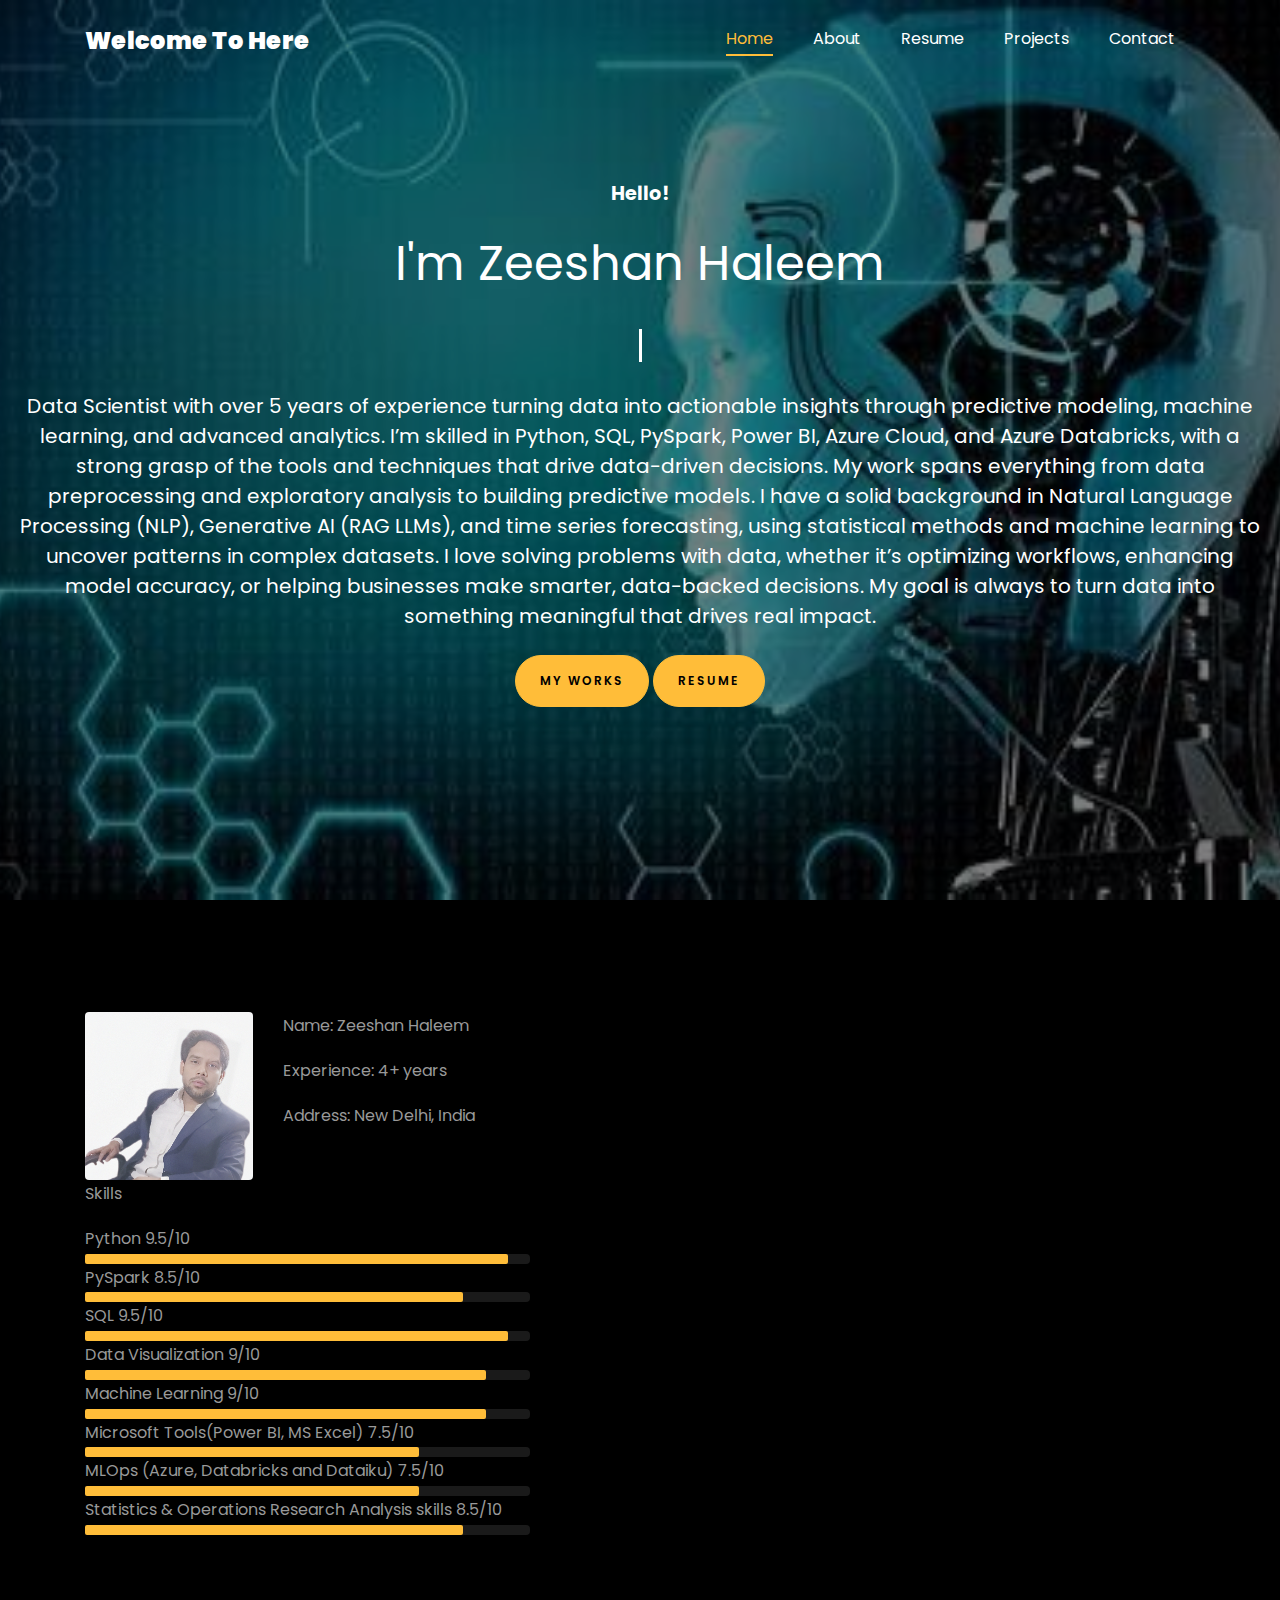
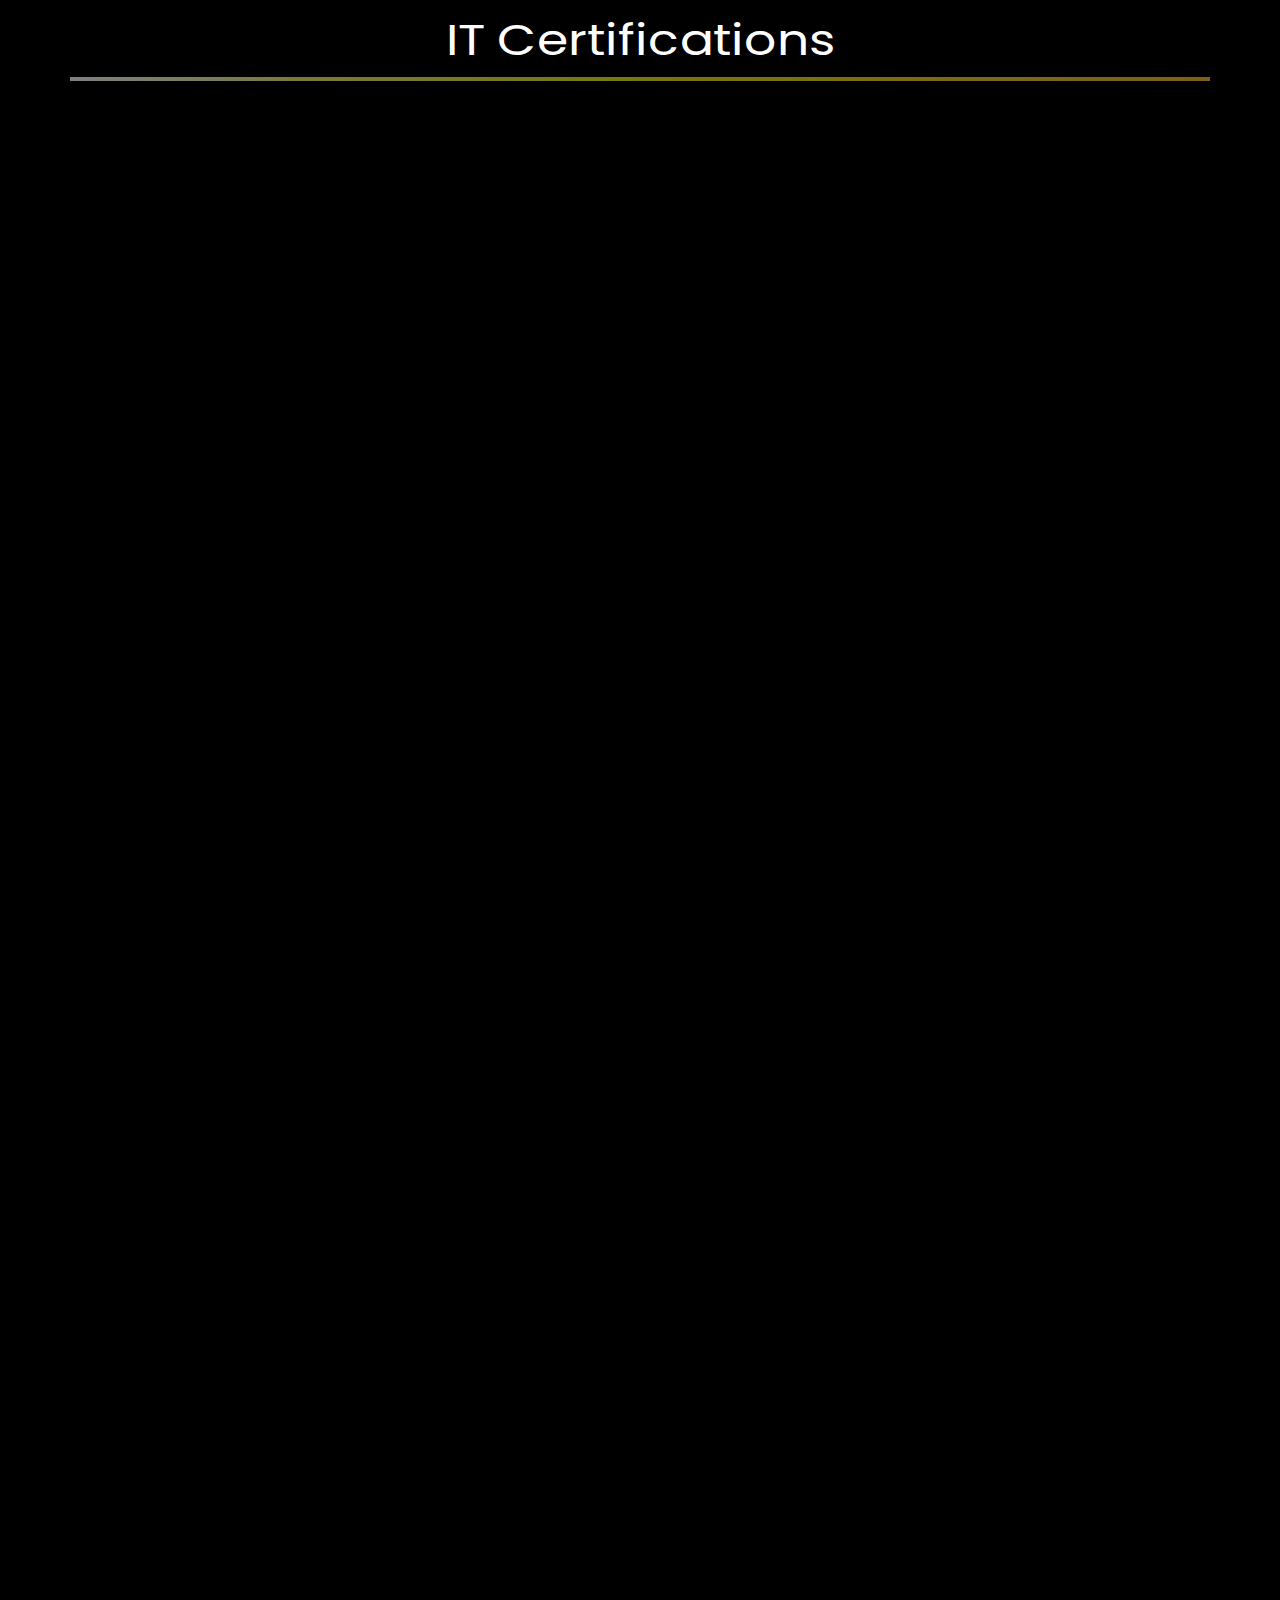
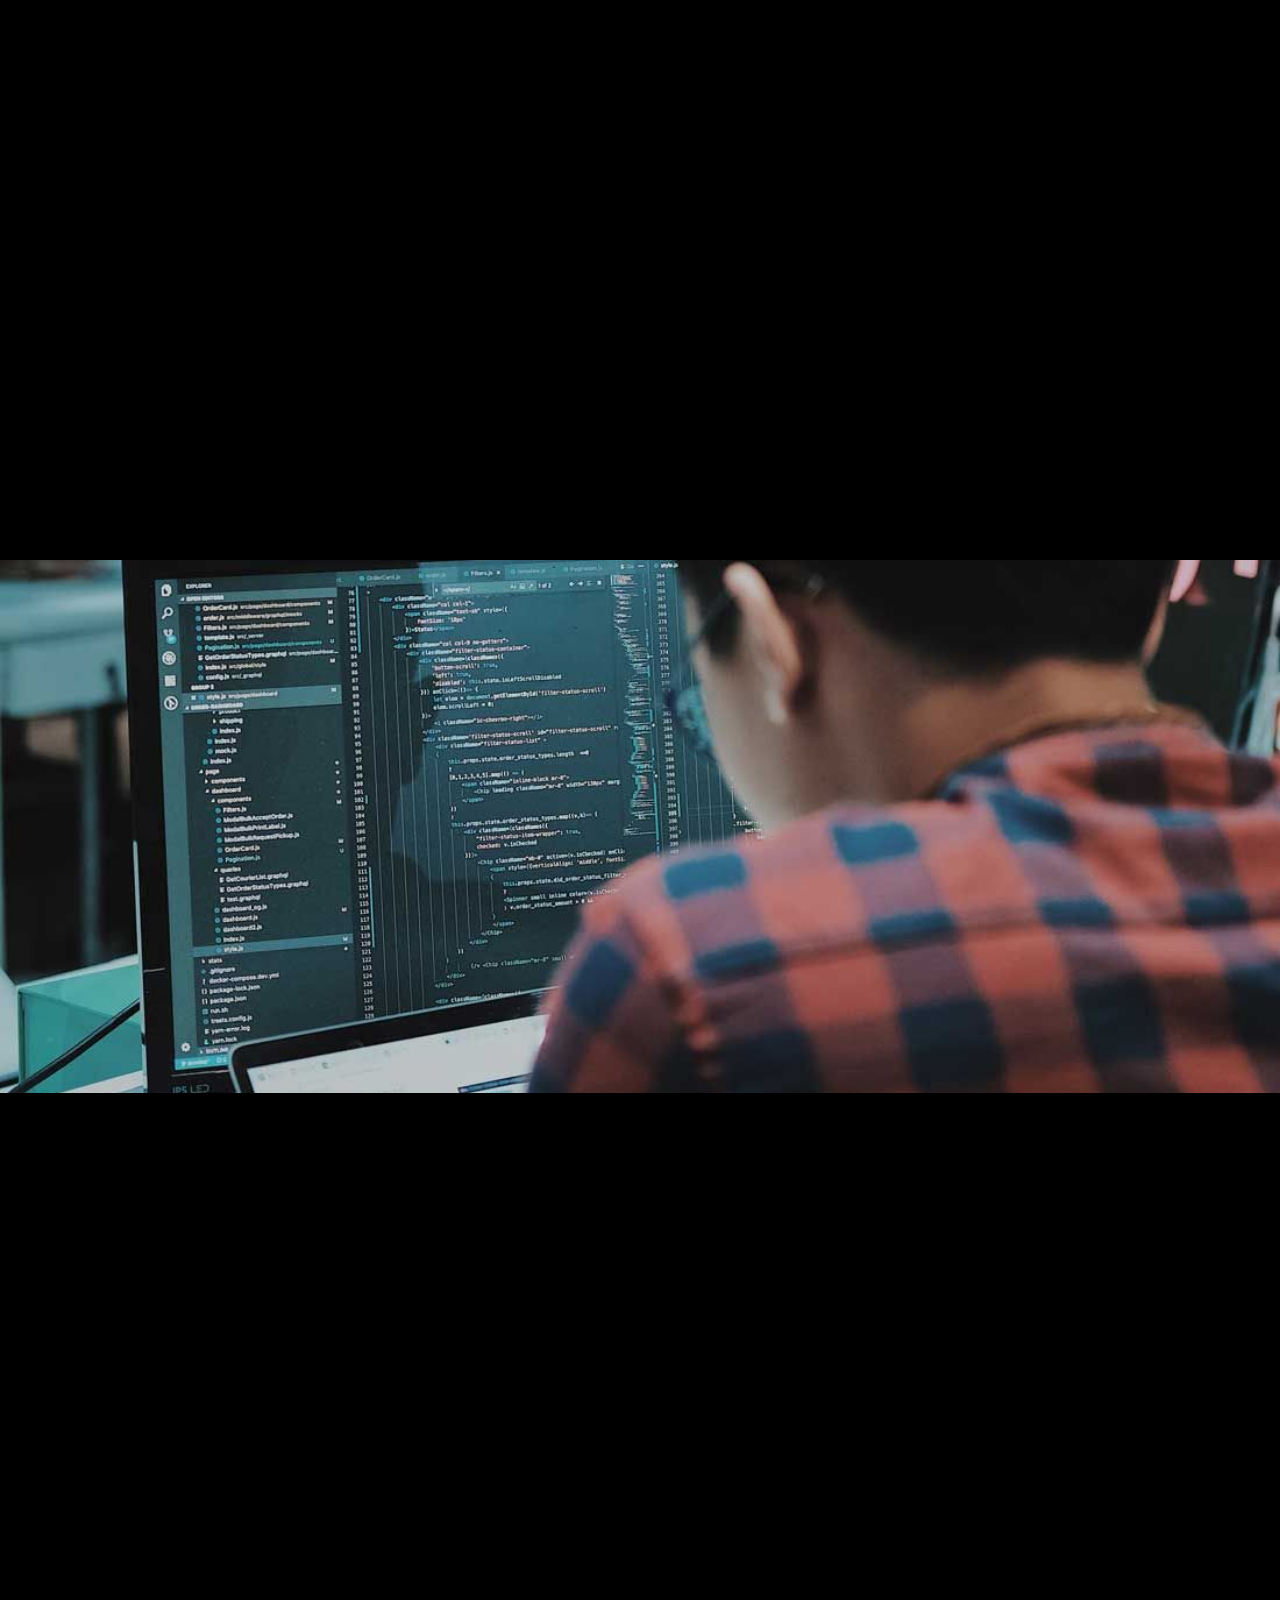
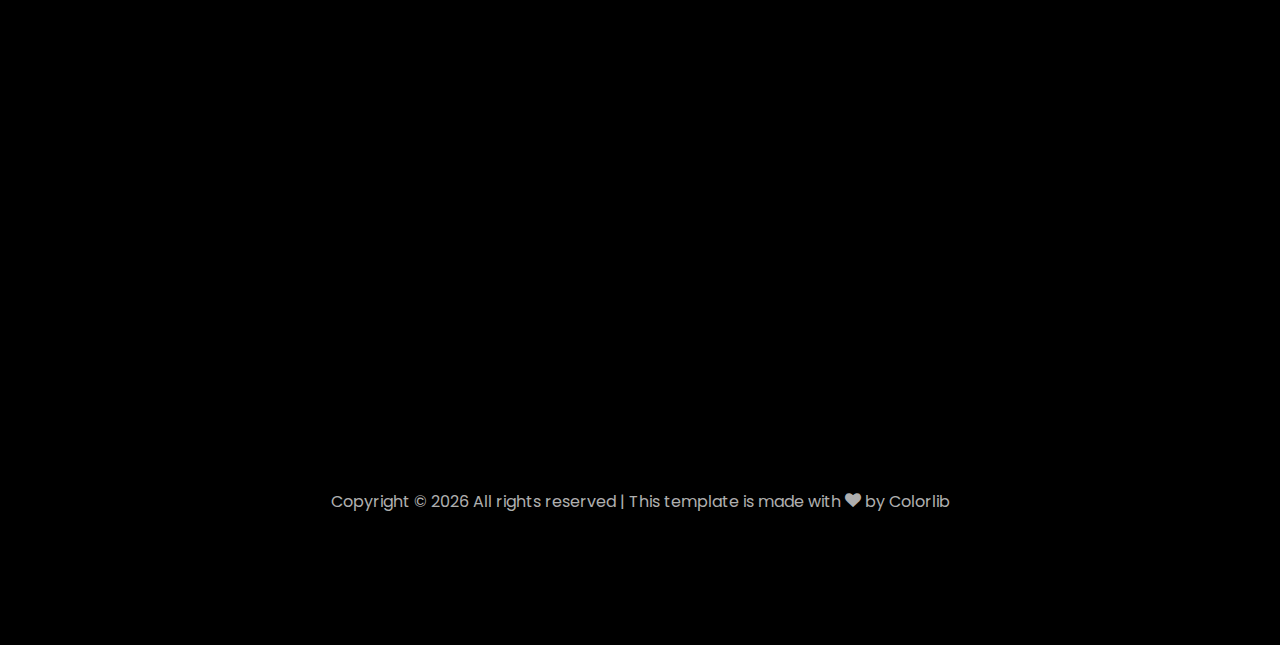
<file: index.html>
<!DOCTYPE html>
<html lang="en">

<head>
  <title>Zeeshan Haleem Portfolio</title>
  <meta charset="utf-8">
  <meta name="viewport" content="width=device-width, initial-scale=1, shrink-to-fit=no">
  <link rel="stylesheet" href="https://fonts.googleapis.com/css?family=Poppins:100,200,300,400,500,600,700,800,900">
  <link rel="stylesheet" href="css/open-iconic-bootstrap.min.css">
  <link rel="stylesheet" href="css/animate.css">
  <link rel="stylesheet" href="css/owl.carousel.min.css">
  <link rel="stylesheet" href="css/owl.theme.default.min.css">
  <link rel="stylesheet" href="css/magnific-popup.css">
  <link rel="stylesheet" href="css/aos.css">
  <link rel="stylesheet" href="css/ionicons.min.css">
  <link rel="stylesheet" href="css/flaticon.css">
  <link rel="stylesheet" href="css/icomoon.css">
  <link rel="stylesheet" href="css/style.css">

  <style>
    /* General Styles */
    * {
      margin: 0;
      padding: 0;
      box-sizing: border-box;
    }

    body,
    html {
      height: 100%;
      width: 100%;
    }

    .navbar-brand {
      font-size: 1.5rem;
    }

    /* Styles for Hero Section */
    .hero {
      position: relative;
      height: 100vh;
      background: url('images/AI2.jpg') no-repeat center center/cover;
      display: flex;
      align-items: center;
      justify-content: center;
    }

    .overlay {
      position: absolute;
      top: 0;
      left: 0;
      width: 100%;
      height: 100%;
      background: rgba(0, 0, 0, 0.5);
    }

    .text {
      position: relative;
      z-index: 1;
      color: #fff;
      text-align: center;
      padding: 0 20px;
    }

    .text h1 {
      font-size: 3rem;
      margin-bottom: 1rem;
    }

    .text .subheading {
      font-size: 1.2rem;
    }

    /* Styles for Typing Animation */
    #typing-animation {
      font-size: 1.5rem;
      font-weight: bold;
      color: #ffd700;
      white-space: nowrap;
      overflow: hidden;
      border-right: .15em solid #fff;
      animation: typing 3.5s steps(40, end), blink-caret .75s step-end infinite;
    }

    @keyframes typing {
      from {
        width: 0
      }

      to {
        width: 100%
      }
    }

    @keyframes blink-caret {

      from,
      to {
        border-color: transparent
      }

      50% {
        border-color: #fff;
      }
    }

    /* Styles for Buttons */
    .btn {
      margin-top: 1rem;
    }

    /* Responsive Design */
    @media (max-width: 992px) {
      .hero {
        height: 75vh;
      }

      .text h1 {
        font-size: 2.5rem;
      }

      #typing-animation {
        font-size: 1.2rem;
      }
    }

    @media (max-width: 768px) {
      .hero {
        height: 60vh;
      }

      .text h1 {
        font-size: 2rem;
      }

      #typing-animation {
        font-size: 1rem;
      }
    }

    @media (max-width: 576px) {
      .hero {
        height: 50vh;
      }

      .text h1 {
        font-size: 1.5rem;
      }

      #typing-animation {
        font-size: 0.8rem;
      }

      .btn {
        padding: 0.5rem 1rem;
        font-size: 0.8rem;
      }
    }
  </style>
</head>

<body data-spy="scroll" data-target=".site-navbar-target" data-offset="300">
  <nav class="navbar navbar-expand-lg navbar-dark ftco_navbar ftco-navbar-light site-navbar-target" id="ftco-navbar">
    <div class="container">
      <a class="navbar-brand" href="index.html">Welcome To Here</a>
      <button class="navbar-toggler js-fh5co-nav-toggle fh5co-nav-toggle" type="button" data-toggle="collapse"
        data-target="#ftco-nav" aria-controls="ftco-nav" aria-expanded="false" aria-label="Toggle navigation">
        <span class="oi oi-menu"></span> Menu
      </button>

      <div class="collapse navbar-collapse" id="ftco-nav">
        <ul class="navbar-nav nav ml-auto">
          <li class="nav-item"><a href="#home-section" class="nav-link"><span>Home</span></a></li>
          <li class="nav-item"><a href="#about-section" class="nav-link"><span>About</span></a></li>
          <li class="nav-item"><a href="#resume-section" class="nav-link"><span>Resume</span></a></li>
          <li class="nav-item"><a href="#project-section" class="nav-link"><span>Projects</span></a></li>
          <li class="nav-item"><a href="#contact-section" class="nav-link"><span>Contact</span></a></li>
        </ul>
      </div>
    </div>
  </nav>

  <section id="home-section" class="hero">
    <div class="overlay"></div>
    <div class="text">
      <span class="subheading"><strong>Hello!</strong></span>
      <h1 class="mb-4 mt-3">I'm <span>Zeeshan Haleem</span></h1>
      <span id="typing-animation"></span>
      <h5 class="mt-4">Data Scientist with over 5 years of experience turning data into actionable insights through predictive modeling, machine learning, and advanced analytics. 
        I’m skilled in Python, SQL, PySpark, Power BI, Azure Cloud, and Azure Databricks, with a strong grasp of the tools and techniques that drive data-driven decisions.
        My work spans everything from data preprocessing and exploratory analysis to building predictive models. 
        I have a solid background in Natural Language Processing (NLP), Generative AI (RAG LLMs), and time series forecasting, using statistical methods and machine learning to uncover patterns in complex datasets.
        I love solving problems with data, whether it’s optimizing workflows, enhancing model accuracy, or helping businesses make smarter, data-backed decisions. 
        My goal is always to turn data into something meaningful that drives real impact.</h5>
      <p>
        <a href="https://www.linkedin.com/in/zeeshan-haleem-b05062116/details/projects/"
          class="btn btn-primary py-3 px-4">My works</a>
        <a href="hhhttps://drive.google.com/file/d/1DZm9RFso7KHGEnC4rMPBEDEI0ZpDfuWC/view?usp=sharing"
          class="btn btn-primary py-3 px-4">Resume</a>
      </p>
    </div>
  </section>

  <section class="ftco-about img ftco-section ftco-no-pb" id="about-section">
    <div class="container">
      <div class="row d-flex align-items-stretch">
        <div class="col-md-6 col-lg-5 d-flex">
          <div class="img-about img d-flex align-items-stretch">
            <div class="overlay">
              <div class="row">
                <div class="col-sm-6 col-md-5">
                  <div class="about-img">
                    <img src="images/zee_pic2.jpg" class="img-fluid rounded b-shadow-a" alt="">
                  </div>
                </div>
                <div class="col-sm-6 col-md-7">
                  <div class="about-info">
                    <p><span class="title-s">Name: </span> <span>Zeeshan Haleem</span></p>
                    <p><span class="title-s">Experience: </span> <span>4+ years</span></p>
                    <p><span class="title-s">Address: </span> <span>New Delhi, India</span></p>
                  </div>
                </div>
              </div>

              <div class="skill-mf">
                <p class="title-s">Skills</p>
                <span>Python</span> <span class="pull-right">9.5/10</span>
                <div class="progress">
                  <div class="progress-bar" role="progressbar" style="width: 95%;" aria-valuenow="95" aria-valuemin="0"
                    aria-valuemax="100"></div>
                </div>
                <span>PySpark</span> <span class="pull-right">8.5/10</span>
                <div class="progress">
                  <div class="progress-bar" role="progressbar" style="width: 85%;" aria-valuenow="95" aria-valuemin="0"
                    aria-valuemax="100"></div>
                </div>


                <span>SQL</span> <span class="pull-right">9.5/10<span>
                    <div class="progress">
                      <div class="progress-bar" role="progressbar" style="width: 95%" aria-valuenow="95"
                        aria-valuemin="0" aria-valuemax="100"></div>
                    </div>

                    <span>Data Visualization</span> <span class="pull-right">9/10</span>
                    <div class="progress">
                      <div class="progress-bar" role="progressbar" style="width: 90%" aria-valuenow="90"
                        aria-valuemin="0" aria-valuemax="100"></div>
                    </div>

                    <span>Machine Learning</span> <span class="pull-right">9/10</span>
                    <div class="progress">
                      <div class="progress-bar" role="progressbar" style="width: 90%" aria-valuenow="90"
                        aria-valuemin="0" aria-valuemax="100"></div>
                    </div>

                    <span>Microsoft Tools(Power BI, MS Excel)</span> <span class="pull-right">7.5/10</span>
                    <div class="progress">
                      <div class="progress-bar" role="progressbar" style="width: 75%" aria-valuenow="75"
                        aria-valuemin="0" aria-valuemax="100"></div>
                    </div>

                    <span>MLOps (Azure, Databricks and Dataiku)</span> <span class="pull-right">7.5/10</span>
                    <div class="progress">
                      <div class="progress-bar" role="progressbar" style="width: 75%" aria-valuenow="75"
                        aria-valuemin="0" aria-valuemax="100"></div>
                    </div>

                    <span>Statistics & Operations Research Analysis skills</span> <span class="pull-right">8.5/10</span>
                    <div class="progress">
                      <div class="progress-bar" role="progressbar" style="width: 85%" aria-valuenow="85"
                        aria-valuemin="0" aria-valuemax="100"></div>
                    </div>
              </div>
            </div>
          </div>
        </div>

        <div class="col-md-6 col-lg-7 pl-lg-5 pb-5">
          <div class="row justify-content-start pb-3">
            <div class="col-md-12 heading-section ftco-animate">
              <h1 class="big">About</h1>
              <h2 class="mb-4">About Me</h2>
              <p>I am an experienced data scientist with a strong background in data preprocessing, exploratory data
                analysis, and predictive modeling. Skilled in using advanced statistical methods and machine learning
                algorithms to extract insights from large datasets, and proficient in programming languages such as
                Python, PySpark, SQL and passionate about using data-driven solutions to drive business growth.</p>
              <ul class="about-info mt-4 px-md-0 px-2">
                <li class="d-flex"><span>Profile:</span> <span>Senior Data Scientist</span></li>
                <li class="d-flex"><span>Education:</span> <span>Master of Science (Operations Research)</span></li>
                <li class="d-flex"><span>Language:</span> <span>Professional English</span></li>
                <li class="d-flex"><span>Qualities:</span> <span>Adaptive, Confident & Always keen to learn new
                    skills</span></li>
                <li class="d-flex"><span>Interest:</span> <span>Swimming, Surfing Internet, Trading</span></li>
              </ul>
            </div>
          </div>

          <div class="counter-wrap ftco-animate d-flex mt-md-3">
            <div class="text">
              <p><a href="https://www.linkedin.com/in/zeeshan-haleem-b05062116/"
                  class="btn btn-primary py-3 px-3">LinkedIn</a></p>
            </div>
          </div>
        </div>
      </div>
    </div>
  </section>
  <section class="ftco-section ftco-no-pb" id="resume-section">
    <div class="container">
      <div class="row justify-content-center pb-5">
        <div class="col-md-10 heading-section text-center ftco-animate">
          <h1 class="big big-2">Resume</h1>
          <h2 class="mb-4">Resume</h2>
          <p>Data Scientist with 5+ years of experience driving business strategies through data-driven insights.
            Proven expertise in data science, statistical analysis, machine learning algorithms and project management.
          </p>
        </div>
      </div>

      <div class="row">
        <h1 class="big-4">Experience</h1>
        <div class="underline"></div>
      </div>
      <!-- First Row: 2 Containers Side by Side

      <br>
      <div class="row">
        <div class="col-md-6">
          <div class="resume-wrap ftco-animate">
            <h1>Aditya Birla Fashion and Retail</h1>
            <span class="date">Sep2024-Till Date</span>
            <h2>Senior Data Scientist</h2>
            <span class="position">Senior Data Scientist</span>
            <ul>
              <li>During my Job as a Data Scientist, I had the opportunity to work with two foreign client (i) Client
                Brainweber Inc (USA), (ii) Client AB InBev (Mexico), where I have to work with the real world Business
                problem, gaining practical experience in data collection, cleaning and Modeling and Testing Developed
                ML/AI products..</li>
              <li>I actively contributed to the data Scientist team by using tools such as Python, SQL, Azure Cloud, and
                Databricks to perform in depth analysis, uncovering valuable insights to support decision-making.</li>
              <li>Forecasting Model: Developed a sophisticated forecasting model to predict the price of used vehicles.
              </li>
              <li> Demand Analysis: Conducted market sales demand analysis for Harley Davidson, optimizing inventory
                strategies.</li>

            </ul>
            </p>
          </div>
        </div>

      <div class="row">
        <div class="col-md-6">
          <div class="resume-wrap ftco-animate">
            <h1>ORMAE LLP</h1>
            <span class="date">Mar2022-Jun2024</span>
            <h2>Data Scientist</h2>
            <span class="position">Data Scientist II</span>
            <ul>
              <li>During my Job as a Data Scientist, I had the opportunity to work with two foreign client (i) Client
                Brainweber Inc (USA), (ii) Client AB InBev (Mexico), where I have to work with the real world Business
                problem, gaining practical experience in data collection, cleaning and Modeling and Testing Developed
                ML/AI products..</li>
              <li>I actively contributed to the data Scientist team by using tools such as Python, SQL, Azure Cloud, and
                Databricks to perform in depth analysis, uncovering valuable insights to support decision-making.</li>
              <li>Forecasting Model: Developed a sophisticated forecasting model to predict the price of used vehicles.
              </li>
              <li> Demand Analysis: Conducted market sales demand analysis for Harley Davidson, optimizing inventory
                strategies.</li>
              <li>Transportation Cost Analysis: Analyzed shipping costs incurred during imports across various regions
                and states in the U.S.A., empowering dealers to make data-driven decisions for more cost-effective
                purchases.</li>
              <li> Review & Ratings Analysis: Evaluated trend ratings of automotive dealerships (cars, trucks, and
                motorcycles) and correlated sales performance with ratings to identify areas for improvement and growth
                opportunities.</li>
              <li>Feature Analysis: Developed and implemented feature-based price prediction models for used vehicles
                (Trim, Engine, Drivetrain, and Transmission), enhancing pricing accuracy and market competitiveness.
              </li>
              <li>Conducted in-depth price adjustment analysis at the feature level (Trim, Engine, Drivetrain, and
                Transmission) to optimize pricing strategies and boost sales revenue.</li>
              <li>Performed granular price adjustment analysis at the odometer level, allowing for precise pricing
                adjustments based on vehicle mileage, resulting in increased customer interest and sales.</li>
              <li>AWS-Cloud: Streamlined data processing and improved overall operational efficiency by creating a
                Python-based AWS Lambda function that automated the seamless insertion of datasets from Amazon S3 to
                AWS, enabling faster and more reliable data integration.</li>
              <li>Custom Chatbot: Created a custom chatbot for the Vehicle business using LLM ( Large Language Model )
                Falcon 7B, and Pinecone indexing and embedding. Improved customer support, engagement, and sales growth.
              </li>

            </ul>
            </p>
          </div>

        </div>

        <div class="col-md-6">
          <div class="resume-wrap ftco-animate">
            <h1>Acadecraft Pvt.Ltd.</h1>
            <span class="date">Feb2021-Feb2022</span>
            <h2>Research Associate (Statistics)</h2>
            <p class="mt-4">
            <ul>
              <li>Throughout the program, I delved deep into various facets of data analytics, gaining hands-on
                experience through projects.</li>
              <li> Solved complex Statistical and Mathematical related problems like, Hypothesis testing based on
                Z-test, proportional Z-test, t-test, paired t-test, F-test, Chi squared test, Kruskal–Wallis test, sign
                test, Mann–Whitney etc.</li>
              <li> Constructed Regression model for specific prediction problems and analyzed ts result through ANOVA
                and regression statistics for assurance. </li>
              <li> Converted statistical formula into ‘MathJax’ format through ‘Mathtype’ software.</li>

            </ul>
            </p>
          </div>
        </div>
        <div class="col-md-6">
          <div class="resume-wrap ftco-animate">
            <h1>Glownet Knowledge Services Pvt.Ltd.</h1>
            <span class="date">May2019-April2020</span>
            <h2>Statistical Analyst</h2>
            <p class="mt-4">
            <ul>
              <li> Throughout the Job, I delved deep into various facets of data analytics, gaining hands-on experience
                through projects.</li>
              <li> Conducted secondary research on Social Science parameters and extracting meaningful information from
                the raw data, like CBR, CDR, ASFR, Child Sex Ratio (0-6), GRR, GFR, Communicable Diseases,
                Non-Communicable Diseases and so on.</li>
              <li> Compiled and Cleansed data to present in an organized way using Python advanced techniques.</li>
              <li> Web-Scraping data from different sources using advanced Python module called Beautiful Soup.</li>
              <li> Performed data visualization using Plotly python module (Advanced data Visualization library package)
                to analyze data, forecast trends and finding patterns associated with the data dynamically.</li>
            </ul>
            </p>
          </div>
        </div>

      </div> -->
      <br>
      <div class="row">
        <!-- First Row -->
        <div class="col-md-6">
          <div class="resume-wrap ftco-animate">
            <h1>Aditya Birla Fashion and Retail Ltd </h1>
            <span class="date">Sep2024-Till Date</span>
            <h4> Senior Data Scientist</h4>
            
            <ul>
              <li><span style="color:rgb(64, 213, 224)">Primary Goal:</span> Enhance business decision-making through Automation and advanced data analytics.</li>
              <li> <span style="color:rgb(64, 213, 224)">Project 1: Automate FG_Vendor_Job_Work_Reconciliation</span> </li>
              <li>	<span style="color:rgb(64, 213, 224)">Objective: </span> the reconciliation process for Finished Goods (FG) vendor job work to reduce manual effort and errors.
              <li>	<span style="color:rgb(64, 213, 224)">Key Contributions:</span></li>
              <br> (a)	Designed and implemented an end-to-end automation pipeline using Python and SQL to reconcile vendor job work data.
              <br> (b)	Integrated data from multiple sources (ERP systems, vendor portals, and internal databases) to ensure data accuracy and consistency.
              <br>(c)	Developed automated reconciliation algorithms to identify discrepancies in vendor invoices, job work orders, and FG inventory.
              <br>(d)	Reduced reconciliation time by 80%, saving XX hours per month for the finance and operations teams.
              <br>(e)	Created interactive dashboards in Power BI to visualize reconciliation status, discrepancies, and trends for stakeholders.
              <br>(f)	Collaborated with cross-functional teams (Finance, Operations, and IT) to ensure seamless adoption of the automated solution.</li>
              <li><span style="color:rgb(64, 213, 224)">Benefits:</span>
                <br>•	80% time savings for finance and operations teams (150 hours/month).
                <br>•	Improved accuracy and fewer manual errors, speeding up vendor payments.
                <br>•	Real-time reconciliation insights through Power BI, enhancing decision-making.
                <br>•	Cost reduction by minimizing manual labor and oversight.
                <br>•	Better collaboration across Finance, Operations, and IT teams.
                </li>
            </ul>
          </div>
        </div>
      
        <div class="col-md-6">
          <div class="resume-wrap ftco-animate">
            <h1>ORMAE LLP</h1>
            <span class="date">Mar2022-Jun2024</span>
            <h4>Data Scientist II</h4>
            
            <ul>
              <li>During my Job as a Data Scientist, I had the opportunity to work with two foreign client <br> <span style="color:rgb(64, 213, 224)">(i) Client Brainweber Inc (USA)</span> <br> <span style="color:rgb(64, 213, 224)">(ii) Client AB InBev (Mexico) </span> <br> where I have to work with the real world Business problem, gaining practical experience in data collection, cleaning and Modeling and Testing Developed ML/AI products.</li>
              <li>I actively contributed to the data Scientist team by using tools such as Python, SQL, Azure Cloud, and Databricks to perform in depth analysis, uncovering valuable insights to support decision-making.</li>
              <li><span style="color:rgb(64, 213, 224)">Forecasting Model: </span> a sophisticated forecasting model to predict the price of used vehicles.</li>
              <li><span style="color:rgb(64, 213, 224)">Demand Analysis: </span>Conducted market sales demand analysis for Harley Davidson, optimizing inventory strategies.</li>
              <li><span style="color:rgb(64, 213, 224)">Transportation Cost Analysis:</span> Analyzed shipping costs incurred during imports across various regions and states in the U.S.A., empowering dealers to make data-driven decisions for more cost-effective purchases.</li>
              <li> <span style="color:rgb(64, 213, 224)">Review & Ratings Analysis:</span> Evaluated trend ratings of automotive dealerships (cars, trucks, and motorcycles) and correlated sales performance with ratings to identify areas for improvement and growth opportunities.</li>
              <li><span style="color:rgb(64, 213, 224)">Feature Analysis:</span> Developed and implemented feature-based price prediction models for used vehicles (Trim, Engine, Drivetrain, and Transmission), enhancing pricing accuracy and market competitiveness.</li>
              <li>Conducted in-depth price adjustment analysis at the feature level (Trim, Engine, Drivetrain, and Transmission) to optimize pricing strategies and boost sales revenue.</li>
              <li>Performed granular price adjustment analysis at the odometer level, allowing for precise pricing adjustments based on vehicle mileage, resulting in increased customer interest and sales.</li>
              <li><span style="color:rgb(64, 213, 224)">AWS-Cloud: </span>Streamlined data processing and improved overall operational efficiency by creating a Python-based AWS Lambda function that automated the seamless insertion of datasets from Amazon S3 to AWS, enabling faster and more reliable data integration.</li>
              <li><span style="color:rgb(64, 213, 224)">Custom Chatbot:</span> Created a custom chatbot for the Vehicle business using LLM (Large Language Model) Falcon 7B, and Pinecone indexing and embedding. Improved customer support, engagement, and sales growth.</li>
            </ul>
          </div>
        </div>
      </div>
      
      <div class="row">
        <!-- Second Row -->
        <div class="col-md-6">
          <div class="resume-wrap ftco-animate">
            <h1>Acadecraft Pvt.Ltd.</h1>
            <span class="date">Feb2021-Feb2022</span>
            <h2>Research Associate (Statistics)</h2>
            <ul>
              <li>Throughout the program, I delved deep into various facets of data analytics, gaining hands-on experience through projects.</li>
              <li>Solved complex Statistical and Mathematical related problems like, Hypothesis testing based on Z-test, proportional Z-test, t-test, paired t-test, F-test, Chi squared test, Kruskal–Wallis test, sign test, Mann–Whitney etc.</li>
              <li>Constructed Regression model for specific prediction problems and analyzed ts result through ANOVA and regression statistics for assurance.</li>
              <li>Converted statistical formula into 'MathJax' format through 'Mathtype' software.</li>
            </ul>
          </div>
        </div>
      
        <div class="col-md-6">
          <div class="resume-wrap ftco-animate">
            <h1>Glownet Knowledge Services Pvt.Ltd.</h1>
            <span class="date">May2019-April2020</span>
            <h2>Statistical Analyst</h2>
            <ul>
              <li>Throughout the Job, I delved deep into various facets of data analytics, gaining hands-on experience through projects.</li>
              <li>Conducted secondary research on Social Science parameters and extracting meaningful information from the raw data, like CBR, CDR, ASFR, Child Sex Ratio (0-6), GRR, GFR, Communicable Diseases, Non-Communicable Diseases and so on.</li>
              <li>Compiled and Cleansed data to present in an organized way using Python advanced techniques.</li>
              <li>Web-Scraping data from different sources using advanced Python module called Beautiful Soup.</li>
              <li>Performed data visualization using Plotly python module (Advanced data Visualization library package) to analyze data, forecast trends and finding patterns associated with the data dynamically.</li>
            </ul>
          </div>
        </div>
      </div>

      <br>
      <br>

      <div class="row">
        <h1 class="big-4">Education</h1>
        <div class="underline"></div>
      </div>
      <br>
      <div class="row">
        <div class="col-md-6">
          <div class="resume-wrap ftco-animate">
            <span class="date">2014-2016</span>
            <h5>Master of Science (Operations Research)</h5>
            <span class="position">Aligarh Muslim University</span>
            <p class="mt-4">Grade: First Division With Distinction.</p>
          </div>
        </div>

        <div class="col-md-6">
          <div class="resume-wrap ftco-animate">
            <span class="date">2011-2014</span>
            <h5>Bachelor of Science (Statistics Hons.)</h5>
            <span class="position">Aligarh Muslim University</span>
            <p class="mt-4">Grade: First Division.</p>
          </div>
        </div>
      </div>
      <div class="row">
        <h1 class="big-4">IT Certifications</h1>
        <div class="underline"></div>
      </div>
      <br>
      <div class="row">
        <div class="col-md-6">
          <div class="resume-wrap ftco-animate">
            <!-- <span class="date">2014-2016</span> -->
            <h5>DP-100: Azure Machine Learning & Data Science Exam Prep</h5>
            <!-- <span class="position">Aligarh Muslim University</span> -->
            <!-- <p class="mt-4">Grade: First Division With Distinction.</p> -->
          </div>
        </div>

        <div class="col-md-6">
          <div class="resume-wrap ftco-animate">
            <!-- <span class="date">2011-2014</span> -->
            <h5>DAX/ Power BI-Customer and Sales Analysis Deep Dive</h5>
            <!-- <span class="position">Aligarh Muslim University</span> -->
            <!-- <p class="mt-4">Grade: First Division.</p> -->
          </div>
        </div>
      </div>
      <div class="row">
        <div class="col-md-6">
          <div class="resume-wrap ftco-animate">
            <!-- <span class="date">2011-2014</span> -->
            <h5>MySQL Data Analysis & Business Intelligence</h5>
            <!-- <span class="position">Aligarh Muslim University</span> -->
            <!-- <p class="mt-4">Grade: First Division.</p> -->
          </div>
        </div>
        <div class="col-md-6">
          <div class="resume-wrap ftco-animate">
            <!-- <span class="date">2011-2014</span> -->
            <h5>Azure Machine Learning & MLOps: Beginner to Advance</h5>
            <!-- <span class="position">Aligarh Muslim University</span> -->
            <!-- <p class="mt-4">Grade: First Division.</p> -->
          </div>
        </div>
        <div class="row">
          <div class="col-md-6">
            <div class="resume-wrap ftco-animate">
              <!-- <span class="date">2011-2014</span> -->
              <h5>Time Series Analysis and Forecasting using Python</h5>
              <!-- <span class="position">Aligarh Muslim University</span> -->
              <!-- <p class="mt-4">Grade: First Division.</p> -->
            </div>
          </div>
          <div class="col-md-6">
            <div class="resume-wrap ftco-animate">
              <!-- <span class="date">2011-2014</span> -->
              <h5>Neural Networks and Deep Learning</h5>
              <!-- <span class="position">Aligarh Muslim University</span> -->
              <!-- <p class="mt-4">Grade: First Division.</p> -->
            </div>
          </div>
  
      </div>

      <div class="row justify-content-center mt-5">
        <div class="col-md-6 text-center ftco-animate">
          <p><a href="#" class="btn btn-primary py-4 px-5">Download CV</a></p>
        </div>
      </div>
    </div>
  </section>
  <section class="ftco-section" id="project-section">
    <div class="container">
      <div class="row justify-content-center mb-5 pb-5">
        <div class="col-md-7 heading-section text-center ftco-animate">
          <h1 class="big big-2">Projects</h1>
          <h2 class="mb-4">Projects</h2>
          <p>Below are the some promising Data Science projects based on AI & ML.</p>
        </div>
      </div>
      <div class="row d-flex">
        <div class="col-md-4 d-flex ftco-animate">
          <div class="blog-entry justify-content-end">
            <a href="https://github.com/Zeeshan-99/Movie_recommender_System.git" class="block-20 zoom-effect"
              style="background-image: url('images/Movie_recom.jpeg');">
            </a>
            <div class="text mt-3 float-right d-block">

              <h3 class="heading"><a href="https://github.com/Zeeshan-99/Movie_recommender_System.git">Movie Recommender
                  System</a></h3>
              <p> Developed a movie recommendation system using Streamlit, Python, and machine learning techniques. The
                system recommends movies based on user-selected preferences, leveraging a pre-trained similarity model.
                Implemented functionalities to display recommended movies along with their posters, enhancing user
                engagement.</p>
            </div>
          </div>
        </div>
        <div class="col-md-4 d-flex ftco-animate">
          <div class="blog-entry justify-content-end">
            <a href="https://github.com/Zeeshan-99/sales_forecasting.git" class="block-20 zoom-effect"
              style="background-image: url('images/sales_forcast.jpg');">
            </a>
            <div class="text mt-3 float-right d-block">

              <h3 class="heading"><a href="https://github.com/Zeeshan-99/sales_forecasting.git">Sales forecasting</a>
              </h3>
              <p>Developed a sales forecasting system using Flask, Python, and machine learning techniques. The system
                predicts future sales trends by training a Random Forest Regressor on historical sales data. Implemented
                functionalities to visualize both historical and forecasted sales trends, enhancing decision-making
                processes for business growth.</p>
            </div>
          </div>
        </div>
        <div class="col-md-4 d-flex ftco-animate">
          <div class="blog-entry">
            <a href="https://github.com/Zeeshan-99/mlproject_Student_Score_Prediction.git" class="block-20 zoom-effect"
              style="background-image: url('images/student_score_pred.jpeg');">
            </a>
            <div class="text mt-3 float-right d-block">

              <h3 class="heading"><a href="https://github.com/Zeeshan-99/mlproject_Student_Score_Prediction.git">Student
                  Score Predictions</a></h3>
              <p>Implemented a Flask-based web application for predicting student scores based on demographic and
                academic parameters. Users can input details such as gender, ethnicity, parental education level, lunch
                type, and test preparation status along with writing and reading scores. Utilized a custom data pipeline
                to preprocess input data, including standardization using StandardScaler. Integrated a prediction
                pipeline to generate predictions using a machine learning model in real-time. Enhanced user interaction
                through dynamic rendering of predicted scores on a web interface.</p>
            </div>
          </div>
        </div>
        <div class="col-md-4 d-flex ftco-animate">
          <div class="blog-entry">
            <a href="https://github.com/Zeeshan-99/Book_genre_classification.git" class="block-20 zoom-effect"
              style="background-image: url('images/Book_genre_class.png');">
            </a>
            <div class="text mt-3 float-right d-block">

              <h3 class="heading"><a href="https://github.com/Zeeshan-99/Book_genre_classification.git">Book Genre
                  Classifications</a></h3>
              <p>Developed a book genre classification system using natural language processing techniques and machine
                learning models. Preprocessed text data from book summaries, including text cleaning, removal of
                stopwords, lemmatization, and stemming using NLTK. Applied CountVectorizer to convert text data into
                numerical features and experimented with different configurations for optimal feature extraction.
                Trained and evaluated various classifiers such as Decision Tree, Random Forest, Naive Bayes, and Support
                Vector Machine (SVM) to predict book genres based on summarized content. Visualized word frequency
                distributions to gain insights into the most frequent words per genre category, enhancing model
                interpretability and performance.</p>
            </div>
          </div>
        </div>
        <div class="col-md-4 d-flex ftco-animate">
          <div class="blog-entry">
            <a href="https://github.com/Zeeshan-99/Laptop_price_prediction.git" class="block-20 zoom-effect"
              style="background-image: url('images/Laptop_price_pred.jpeg');">
            </a>
            <div class="text mt-3 float-right d-block">

              <h3 class="heading"><a href="https://github.com/Zeeshan-99/Laptop_price_prediction.git">Laptop Price
                  Predictions</a></h3>
              <p>Developed a web-based application using Streamlit for predicting laptop prices based on various
                features. Utilized a Random Forest model trained on a dataset containing laptop specifications such as
                brand, type, RAM, operating system, weight, touchscreen availability, IPS display, screen size,
                resolution, CPU, HDD size, SSD size, and GPU brand. Implemented preprocessing steps including feature
                selection, data cleaning, and encoding categorical variables. Integrated the model into a user-friendly
                interface where users can input laptop specifications and receive predicted price ranges. Enhanced user
                experience with interactive dropdowns and input fields for real-time predictions.</p>
            </div>
          </div>
        </div>
        <div class="col-md-4 d-flex ftco-animate">
          <div class="blog-entry">
            <a href="https://github.com/Zeeshan-99/Crypto_Buy_Signals_App.git" class="block-20 zoom-effect"
              style="background-image: url('images/Crypto_pred.jpeg');">
            </a>
            <div class="text mt-3 float-right d-block">

              <h3 class="heading"><a href="https://github.com/Zeeshan-99/Crypto_Buy_Signals_App.git"> Cryptos Buy
                  Signals App</a></h3>
              <p>Developed a Streamlit-based application for automated trading signals in cryptocurrencies. Integrated
                with Binance API to fetch real-time candlestick data and calculate key technical indicators including
                Exponential Moving Averages (EMAs) and Relative Strength Index (RSI). Implemented multiple trading
                strategies based on EMA convergence and RSI thresholds to generate buy and sell signals. Enhanced user
                interface with customizable parameters for selecting cryptocurrency symbols, timeframe, initial
                investment, and trading strategy. Visualized candlestick charts with annotated trade signals using
                Plotly for interactive analysis. Evaluated trading performance with simulated trades, displaying trade
                history and final balance metrics.</p>
            </div>
          </div>
        </div>
        <div class="col-md-4 d-flex ftco-animate">
          <div class="blog-entry">
            <a href="https://github.com/Zeeshan-99/Book_Recommender_System.git" class="block-20 zoom-effect"
              style="background-image: url('images/Book_recom.png');">
            </a>
            <div class="text mt-3 float-right d-block">

              <h3 class="heading"><a href="https://github.com/Zeeshan-99/Book_Recommender_System.git"> Book Recommender
                  System</a></h3>
              <p>Created a Flask-based web application to recommend books based on user preferences. Loaded and utilized
                precomputed similarity scores between books using collaborative filtering techniques. The application
                allows users to input their preferences and receives recommendations of similar books. Deployed with
                Flask, the system provides an interactive interface displaying recommended books along with their
                authors and cover images.</p>
            </div>
          </div>

        </div>
      </div>
      <br>
    </div>
  </section>

  <section class="ftco-section ftco-no-pt ftco-no-pb ftco-counter img" id="section-counter">
    <div class="container">
      <div class="row d-md-flex align-items-center">
        <div class="col-md d-flex justify-content-center counter-wrap ftco-animate">
          <div class="block-18">
            <div class="text">
              <strong class="number" data-number="7">0</strong>
              <span>Certificate</span>
              <p><a href="https://www.linkedin.com/in/zeeshan-haleem-b05062116/details/certifications/"
                  class="btn btn-primary py-3 px-5">Check here</a></p>
            </div>
          </div>
        </div>
        <div class="col-md d-flex justify-content-center counter-wrap ftco-animate">
          <div class="block-18">
            <div class="text">
              <strong class="number" data-number="5">0</strong>
              <span>Projects</span>
              <p><a href="https://www.linkedin.com/in/zeeshan-haleem-b05062116/details/projects/"
                  class="btn btn-primary py-3 px-5">Check here</a></p>
            </div>
          </div>
        </div>
        <!-- <div class="col-md d-flex justify-content-center counter-wrap ftco-animate">
            <div class="block-18">
              <div class="text">
                <strong class="number" data-number="1000">0</strong>
                <span>Mentored Students</span>
              </div>
            </div> -->
      </div>
      <!-- <div class="col-md d-flex justify-content-center counter-wrap ftco-animate">
            <div class="block-18">
              <div class="text">
                <strong class="number" data-number="500">0</strong>
                <span>Cups of coffee</span>
              </div>
            </div>
          </div> -->
    </div>
    </div>

    <div class="ftco-section ftco-hireme img margin-top" style="background-image: url(images/AI_image.jpg)">
      <!-- <div class="container"> -->
      <div class="row justify-content-center">
        <div class="col-md-7 ftco-animate text-center">
          <h2>More projects on<span> Github </span> </h2>
          <div class="heading">
            <h4> I love to solve business problems &amp; uncover hidden data stories </h4>
            <br>
            <p><a href="https://github.com/Zeeshan-99" class="btn btn-primary py-3 px-5">GitHub</a></p>
          </div>
        </div>
      </div>
      <!-- </div> -->
    </div>
  </section>



  <section class="ftco-section contact-section ftco-no-pb" id="contact-section">
    <div class="container">
      <div class="row justify-content-center mb-5 pb-3">
        <div class="col-md-7 heading-section text-center ftco-animate">
          <h1 class="big big-2">Contact</h1>
          <h2 class="mb-4">Contact Me</h2>
          <p>Below are the details to reach out to me!</p>
        </div>
      </div>

      <div class="row d-flex contact-info mb-5">
        <div class="col-md-6 col-lg-3 d-flex ftco-animate">
          <div class="align-self-stretch box p-4 text-center">
            <div class="icon d-flex align-items-center justify-content-center">
              <span class="icon-map-signs"></span>
            </div>
            <h3 class="mb-4">Address</h3>
            <p>New Delhi, India</p>
          </div>
        </div>
        <div class="col-md-6 col-lg-3 d-flex ftco-animate">
          <div class="align-self-stretch box p-4 text-center">
            <div class="icon d-flex align-items-center justify-content-center">
              <span class="icon-phone2"></span>
            </div>
            <h3 class="mb-4">Contact Number</h3>
            <p><a href="tel://0101010101">+91-9956793786</a></p>
          </div>
        </div>
        <div class="col-md-6 col-lg-3 d-flex ftco-animate">
          <div class="align-self-stretch box p-4 text-center">
            <div class="icon d-flex align-items-center justify-content-center">
              <span class="icon-paper-plane"></span>
            </div>
            <h3 class="mb-4">Email Address</h3>
            <p><a href="zeeshanhaleemamu@gmail.com">zeeshanhaleemamu@gmail.com</a></p>
          </div>
        </div>
        <div class="col-md-6 col-lg-3 d-flex ftco-animate">
          <div class="align-self-stretch box p-4 text-center">
            <div class="icon d-flex align-items-center justify-content-center">
              <span class="icon-globe"></span>
            </div>
            <h3 class="mb-4">Download Resume</h3>
            <p><a href="hhhttps://drive.google.com/file/d/1DZm9RFso7KHGEnC4rMPBEDEI0ZpDfuWC/view?usp=sharing"> Click to
                see resume</a></p>
          </div>
        </div>

        <div class="container">
          <br>
          <br>
          <div class="row justify-content-center">
            <div class="col-md-7 ftco-animate text-center">
              <h2>Have a<span> Question? </span> <a
                  href="https://docs.google.com/forms/d/1zvzgh88CqbUG-hJxE5_VzvV69kBOSueFfxfiRHzIZYg/edit"
                  class="btn btn-primary py-3 px-5">Click Here</a> </h2>
            </div>
          </div>
          <br>
          <ul class="ftco-footer-social list-unstyled d-flex justify-content-center align-items-center mb-0">
            <li class="ftco-animate normal-txt">Find me on </li>
            <li class="ftco-animate"><a href="https://www.linkedin.com/in/zeeshan-haleem-b05062116/"><span
                  class="icon-linkedin"></span></a></li>
            <li class="ftco-animate"><a href="https"><span class="icon-twitter"></span></a></li>
            <li class="ftco-animate"><a href="https://www.facebook.com/zeeshan.haleem.9"><span
                  class="icon-facebook"></span></a></li>
          </ul>
          <br>
        </div>
      </div>
  </section>

  <footer class="ftco-footer ftco-section">
    <div class="container">
      <div class="row">
        <div class="col-md-12 text-center">

          <p><!-- Link back to Colorlib can't be removed. Template is licensed under CC BY 3.0. -->
            Copyright &copy;
            <script>document.write(new Date().getFullYear());</script> All rights reserved | This template is made with
            <i class="icon-heart color-danger" aria-hidden="true"></i> by <a href="https://colorlib.com"
              target="_blank">Colorlib</a>
            <!-- Link back to Colorlib can't be removed. Template is licensed under CC BY 3.0. -->
          </p>
        </div>
      </div>
    </div>
  </footer>


  <!-- loader -->
  <div id="ftco-loader" class="show fullscreen"><svg class="circular" width="48px" height="48px">
      <circle class="path-bg" cx="24" cy="24" r="22" fill="none" stroke-width="4" stroke="#eeeeee" />
      <circle class="path" cx="24" cy="24" r="22" fill="none" stroke-width="4" stroke-miterlimit="10"
        stroke="#F96D00" />
    </svg></div>

  <script src="js/jquery.min.js"></script>
  <script src="js/jquery-migrate-3.0.1.min.js"></script>
  <script src="js/popper.min.js"></script>
  <script src="js/bootstrap.min.js"></script>
  <script src="js/jquery.easing.1.3.js"></script>
  <script src="js/jquery.waypoints.min.js"></script>
  <script src="js/jquery.stellar.min.js"></script>
  <script src="js/owl.carousel.min.js"></script>
  <script src="js/jquery.magnific-popup.min.js"></script>
  <script src="js/aos.js"></script>
  <script src="js/jquery.animateNumber.min.js"></script>
  <script src="js/scrollax.min.js"></script>

  <script src="js/main.js"></script>

</body>
</html>
</file>
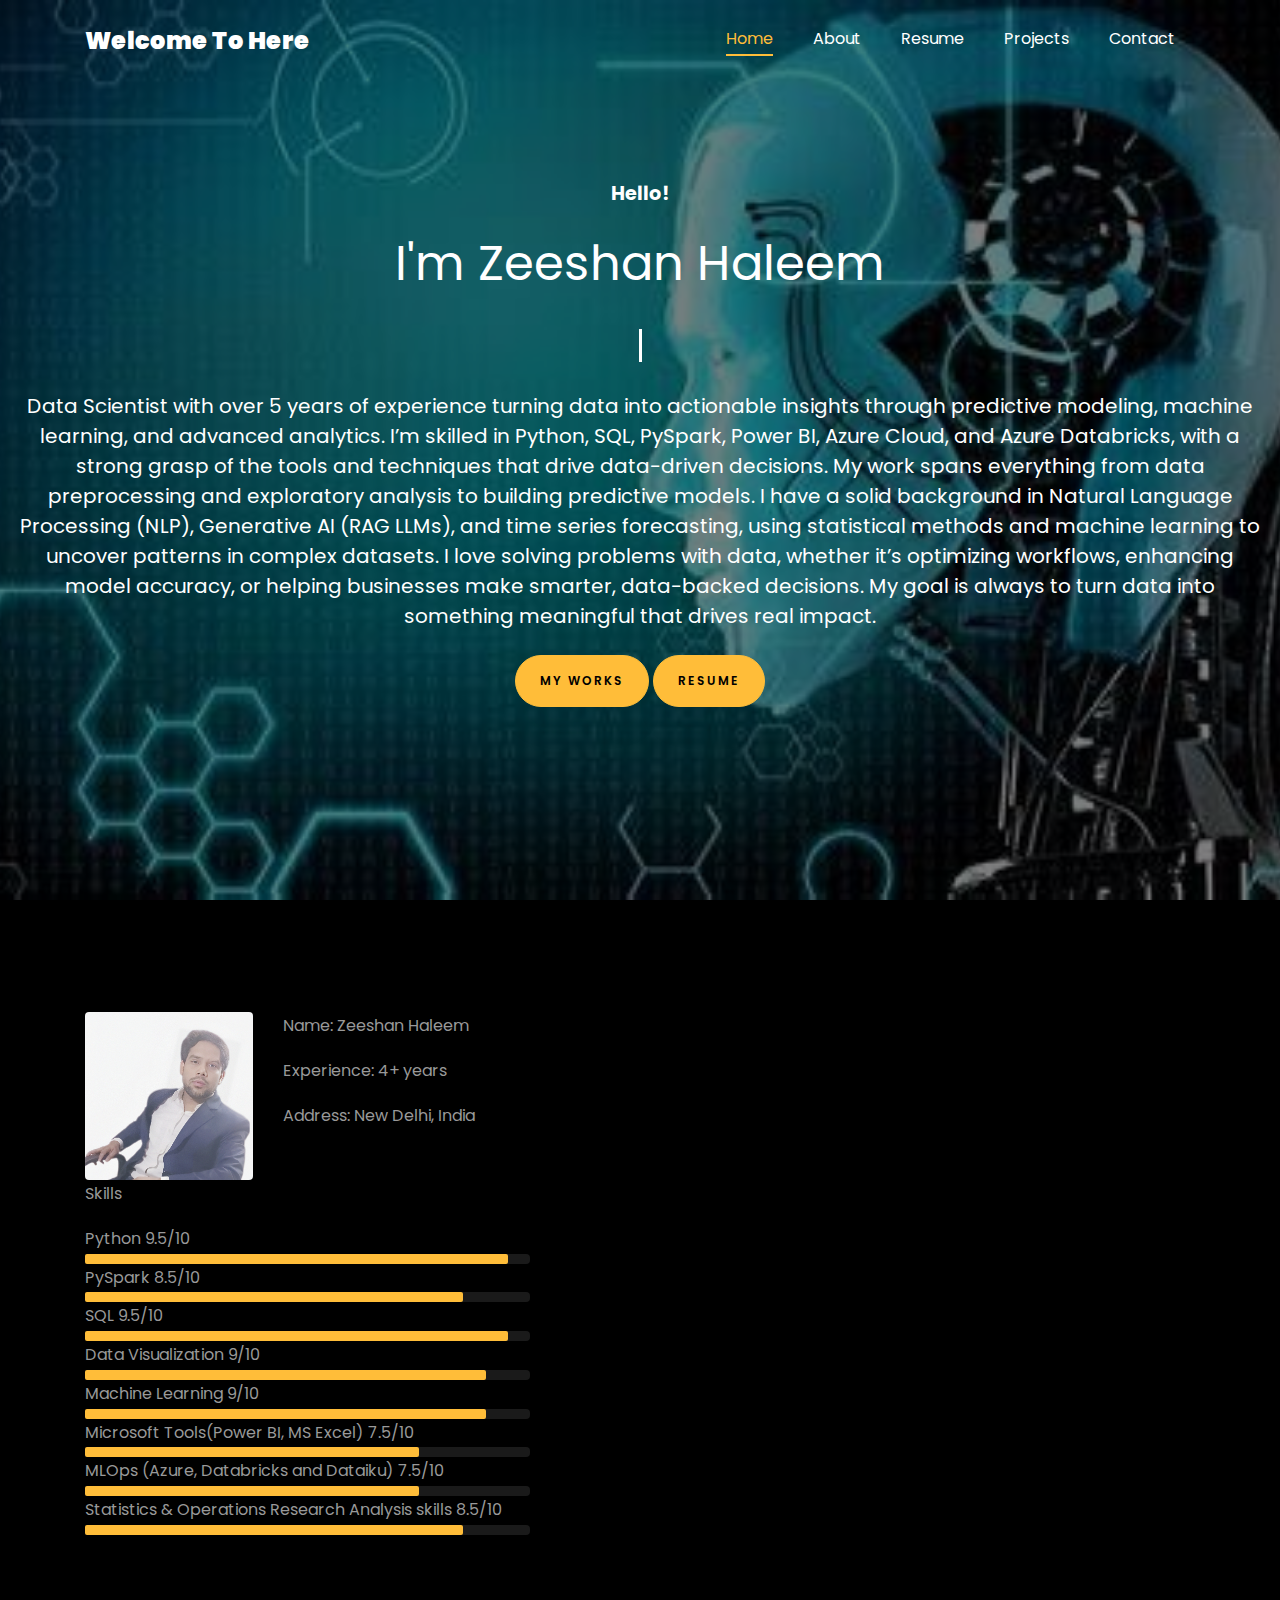
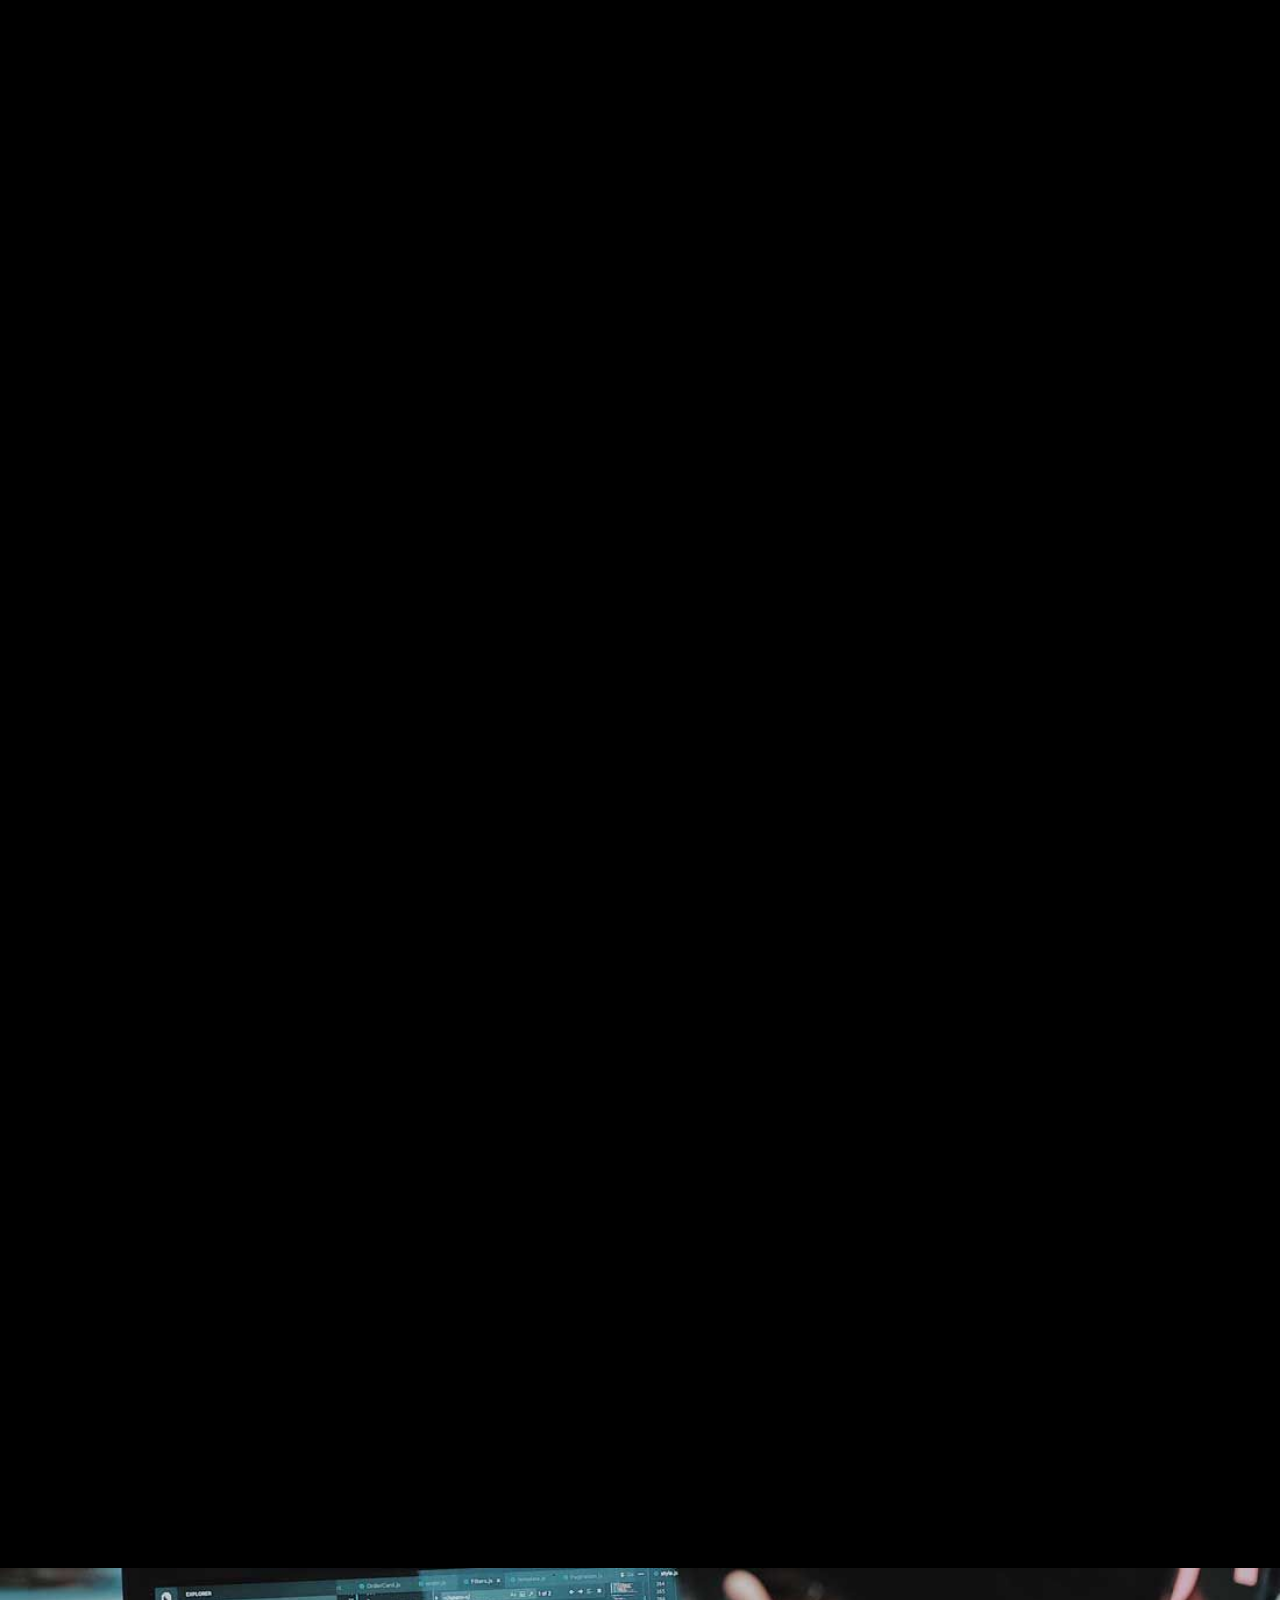
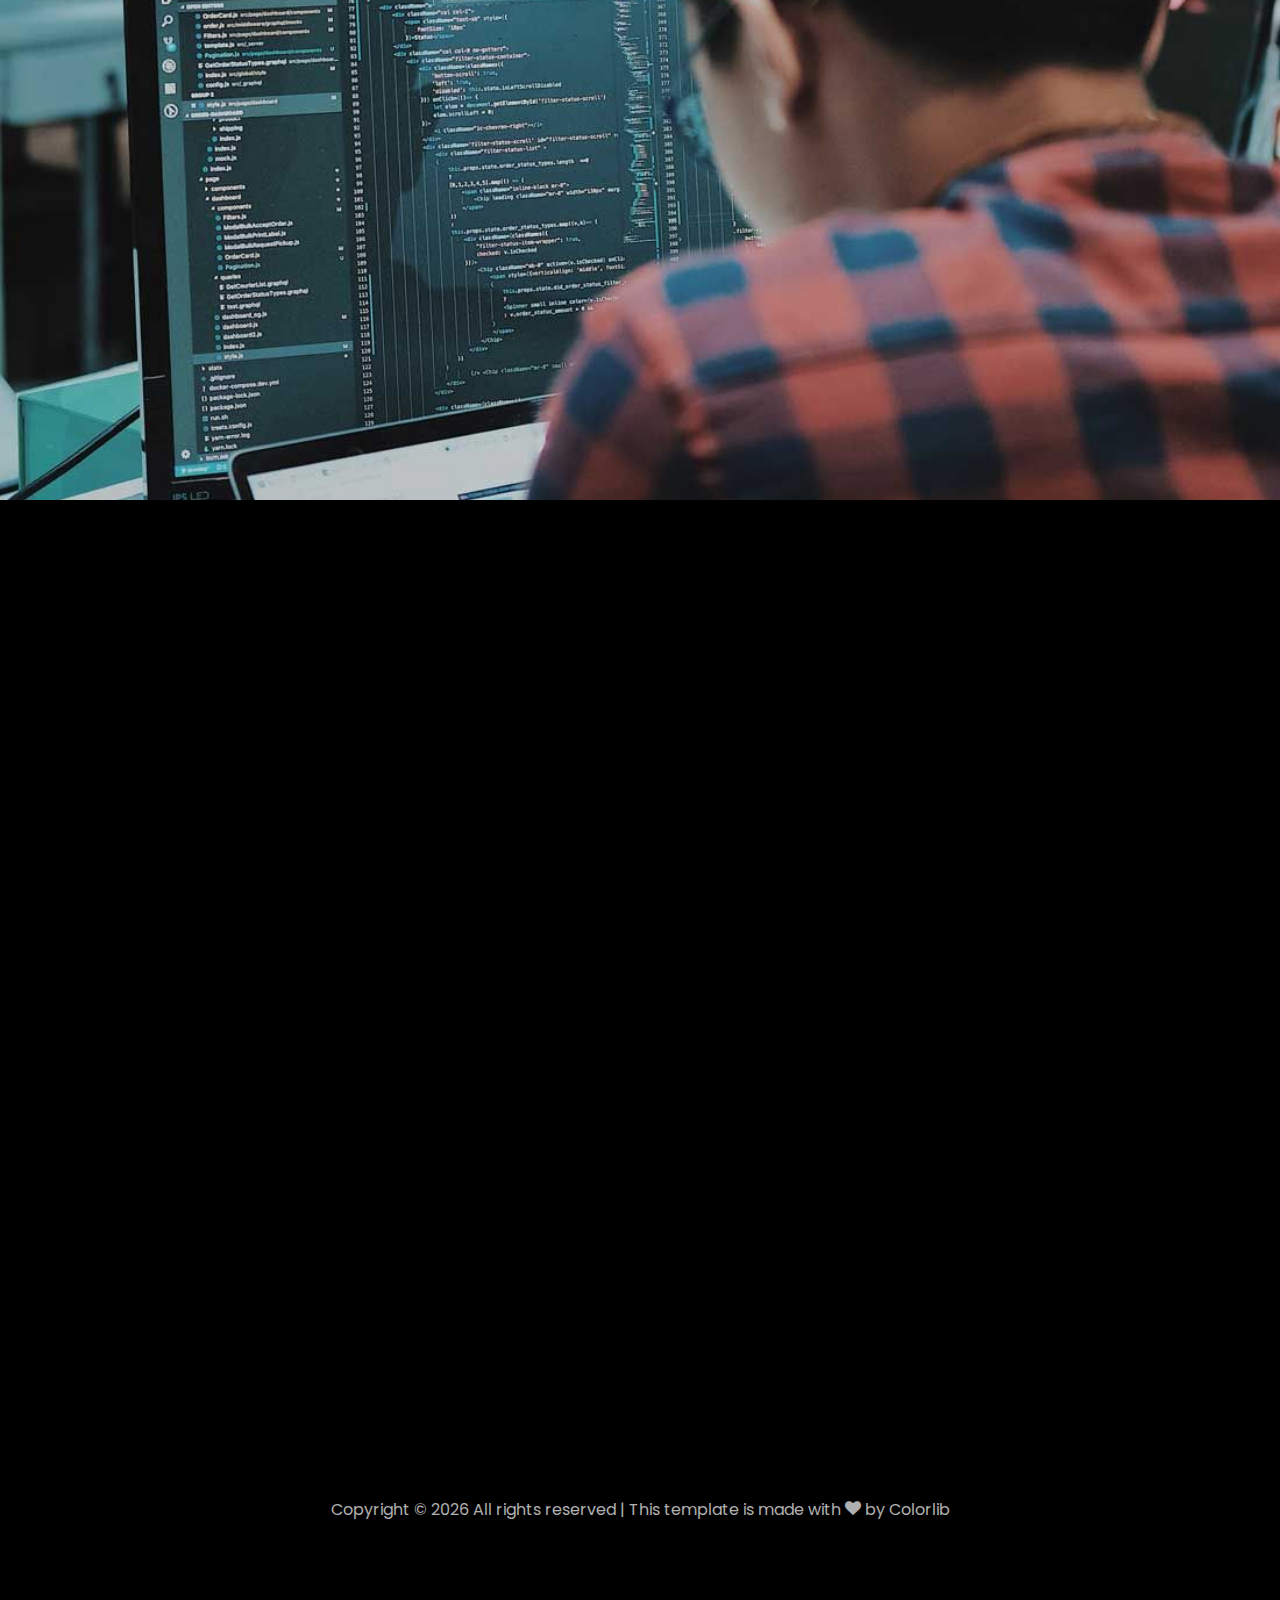
<file: index copy.html>
<!DOCTYPE html>
<html lang="en">

<head>
  <title>Zeeshan Haleem Portfolio</title>
  <meta charset="utf-8">
  <meta name="viewport" content="width=device-width, initial-scale=1, shrink-to-fit=no">
  <link rel="stylesheet" href="https://fonts.googleapis.com/css?family=Poppins:100,200,300,400,500,600,700,800,900">
  <link rel="stylesheet" href="css/open-iconic-bootstrap.min.css">
  <link rel="stylesheet" href="css/animate.css">
  <link rel="stylesheet" href="css/owl.carousel.min.css">
  <link rel="stylesheet" href="css/owl.theme.default.min.css">
  <link rel="stylesheet" href="css/magnific-popup.css">
  <link rel="stylesheet" href="css/aos.css">
  <link rel="stylesheet" href="css/ionicons.min.css">
  <link rel="stylesheet" href="css/flaticon.css">
  <link rel="stylesheet" href="css/icomoon.css">
  <link rel="stylesheet" href="css/style.css">

  <style>
    /* General Styles */
    * {
      margin: 0;
      padding: 0;
      box-sizing: border-box;
    }

    body,
    html {
      height: 100%;
      width: 100%;
    }

    .navbar-brand {
      font-size: 1.5rem;
    }

    /* Styles for Hero Section */
    .hero {
      position: relative;
      height: 100vh;
      background: url('images/AI2.jpg') no-repeat center center/cover;
      display: flex;
      align-items: center;
      justify-content: center;
    }

    .overlay {
      position: absolute;
      top: 0;
      left: 0;
      width: 100%;
      height: 100%;
      background: rgba(0, 0, 0, 0.5);
    }

    .text {
      position: relative;
      z-index: 1;
      color: #fff;
      text-align: center;
      padding: 0 20px;
    }

    .text h1 {
      font-size: 3rem;
      margin-bottom: 1rem;
    }

    .text .subheading {
      font-size: 1.2rem;
    }

    /* Styles for Typing Animation */
    #typing-animation {
      font-size: 1.5rem;
      font-weight: bold;
      color: #ffd700;
      white-space: nowrap;
      overflow: hidden;
      border-right: .15em solid #fff;
      animation: typing 3.5s steps(40, end), blink-caret .75s step-end infinite;
    }

    @keyframes typing {
      from {
        width: 0
      }

      to {
        width: 100%
      }
    }

    @keyframes blink-caret {

      from,
      to {
        border-color: transparent
      }

      50% {
        border-color: #fff;
      }
    }

    /* Styles for Buttons */
    .btn {
      margin-top: 1rem;
    }

    /* Responsive Design */
    @media (max-width: 992px) {
      .hero {
        height: 75vh;
      }

      .text h1 {
        font-size: 2.5rem;
      }

      #typing-animation {
        font-size: 1.2rem;
      }
    }

    @media (max-width: 768px) {
      .hero {
        height: 60vh;
      }

      .text h1 {
        font-size: 2rem;
      }

      #typing-animation {
        font-size: 1rem;
      }
    }

    @media (max-width: 576px) {
      .hero {
        height: 50vh;
      }

      .text h1 {
        font-size: 1.5rem;
      }

      #typing-animation {
        font-size: 0.8rem;
      }

      .btn {
        padding: 0.5rem 1rem;
        font-size: 0.8rem;
      }
    }
  </style>
</head>

<body data-spy="scroll" data-target=".site-navbar-target" data-offset="300">
  <nav class="navbar navbar-expand-lg navbar-dark ftco_navbar ftco-navbar-light site-navbar-target" id="ftco-navbar">
    <div class="container">
      <a class="navbar-brand" href="index.html">Welcome To Here</a>
      <button class="navbar-toggler js-fh5co-nav-toggle fh5co-nav-toggle" type="button" data-toggle="collapse"
        data-target="#ftco-nav" aria-controls="ftco-nav" aria-expanded="false" aria-label="Toggle navigation">
        <span class="oi oi-menu"></span> Menu
      </button>

      <div class="collapse navbar-collapse" id="ftco-nav">
        <ul class="navbar-nav nav ml-auto">
          <li class="nav-item"><a href="#home-section" class="nav-link"><span>Home</span></a></li>
          <li class="nav-item"><a href="#about-section" class="nav-link"><span>About</span></a></li>
          <li class="nav-item"><a href="#resume-section" class="nav-link"><span>Resume</span></a></li>
          <li class="nav-item"><a href="#project-section" class="nav-link"><span>Projects</span></a></li>
          <li class="nav-item"><a href="#contact-section" class="nav-link"><span>Contact</span></a></li>
        </ul>
      </div>
    </div>
  </nav>

  <section id="home-section" class="hero">
    <div class="overlay"></div>
    <div class="text">
      <span class="subheading"><strong>Hello!</strong></span>
      <h1 class="mb-4 mt-3">I'm <span>Zeeshan Haleem</span></h1>
      <span id="typing-animation"></span>
      <h5 class="mt-4">Data Scientist with over 5 years of experience turning data into actionable insights through predictive modeling, machine learning, and advanced analytics. 
        I’m skilled in Python, SQL, PySpark, Power BI, Azure Cloud, and Azure Databricks, with a strong grasp of the tools and techniques that drive data-driven decisions.
        My work spans everything from data preprocessing and exploratory analysis to building predictive models. 
        I have a solid background in Natural Language Processing (NLP), Generative AI (RAG LLMs), and time series forecasting, using statistical methods and machine learning to uncover patterns in complex datasets.
        I love solving problems with data, whether it’s optimizing workflows, enhancing model accuracy, or helping businesses make smarter, data-backed decisions. 
        My goal is always to turn data into something meaningful that drives real impact.</h5>
      <p>
        <a href="https://www.linkedin.com/in/zeeshan-haleem-b05062116/details/projects/"
          class="btn btn-primary py-3 px-4">My works</a>
        <a href="hhhttps://drive.google.com/file/d/1DZm9RFso7KHGEnC4rMPBEDEI0ZpDfuWC/view?usp=sharing"
          class="btn btn-primary py-3 px-4">Resume</a>
      </p>
    </div>
  </section>

  <section class="ftco-about img ftco-section ftco-no-pb" id="about-section">
    <div class="container">
      <div class="row d-flex align-items-stretch">
        <div class="col-md-6 col-lg-5 d-flex">
          <div class="img-about img d-flex align-items-stretch">
            <div class="overlay">
              <div class="row">
                <div class="col-sm-6 col-md-5">
                  <div class="about-img">
                    <img src="images/zee_pic2.jpg" class="img-fluid rounded b-shadow-a" alt="">
                  </div>
                </div>
                <div class="col-sm-6 col-md-7">
                  <div class="about-info">
                    <p><span class="title-s">Name: </span> <span>Zeeshan Haleem</span></p>
                    <p><span class="title-s">Experience: </span> <span>4+ years</span></p>
                    <p><span class="title-s">Address: </span> <span>New Delhi, India</span></p>
                  </div>
                </div>
              </div>

              <div class="skill-mf">
                <p class="title-s">Skills</p>
                <span>Python</span> <span class="pull-right">9.5/10</span>
                <div class="progress">
                  <div class="progress-bar" role="progressbar" style="width: 95%;" aria-valuenow="95" aria-valuemin="0"
                    aria-valuemax="100"></div>
                </div>
                <span>PySpark</span> <span class="pull-right">8.5/10</span>
                <div class="progress">
                  <div class="progress-bar" role="progressbar" style="width: 85%;" aria-valuenow="95" aria-valuemin="0"
                    aria-valuemax="100"></div>
                </div>


                <span>SQL</span> <span class="pull-right">9.5/10<span>
                    <div class="progress">
                      <div class="progress-bar" role="progressbar" style="width: 95%" aria-valuenow="95"
                        aria-valuemin="0" aria-valuemax="100"></div>
                    </div>

                    <span>Data Visualization</span> <span class="pull-right">9/10</span>
                    <div class="progress">
                      <div class="progress-bar" role="progressbar" style="width: 90%" aria-valuenow="90"
                        aria-valuemin="0" aria-valuemax="100"></div>
                    </div>

                    <span>Machine Learning</span> <span class="pull-right">9/10</span>
                    <div class="progress">
                      <div class="progress-bar" role="progressbar" style="width: 90%" aria-valuenow="90"
                        aria-valuemin="0" aria-valuemax="100"></div>
                    </div>

                    <span>Microsoft Tools(Power BI, MS Excel)</span> <span class="pull-right">7.5/10</span>
                    <div class="progress">
                      <div class="progress-bar" role="progressbar" style="width: 75%" aria-valuenow="75"
                        aria-valuemin="0" aria-valuemax="100"></div>
                    </div>

                    <span>MLOps (Azure, Databricks and Dataiku)</span> <span class="pull-right">7.5/10</span>
                    <div class="progress">
                      <div class="progress-bar" role="progressbar" style="width: 75%" aria-valuenow="75"
                        aria-valuemin="0" aria-valuemax="100"></div>
                    </div>

                    <span>Statistics & Operations Research Analysis skills</span> <span class="pull-right">8.5/10</span>
                    <div class="progress">
                      <div class="progress-bar" role="progressbar" style="width: 85%" aria-valuenow="85"
                        aria-valuemin="0" aria-valuemax="100"></div>
                    </div>
              </div>
            </div>
          </div>
        </div>

        <div class="col-md-6 col-lg-7 pl-lg-5 pb-5">
          <div class="row justify-content-start pb-3">
            <div class="col-md-12 heading-section ftco-animate">
              <h1 class="big">About</h1>
              <h2 class="mb-4">About Me</h2>
              <p>I am an experienced data scientist with a strong background in data preprocessing, exploratory data
                analysis, and predictive modeling. Skilled in using advanced statistical methods and machine learning
                algorithms to extract insights from large datasets, and proficient in programming languages such as
                Python, PySpark, SQL and passionate about using data-driven solutions to drive business growth.</p>
              <ul class="about-info mt-4 px-md-0 px-2">
                <li class="d-flex"><span>Profile:</span> <span>Senior Data Scientist</span></li>
                <li class="d-flex"><span>Education:</span> <span>Master of Science (Operations Research)</span></li>
                <li class="d-flex"><span>Language:</span> <span>Professional English</span></li>
                <li class="d-flex"><span>Qualities:</span> <span>Adaptive, Confident & Always keen to learn new
                    skills</span></li>
                <li class="d-flex"><span>Interest:</span> <span>Swimming, Surfing Internet, Trading</span></li>
              </ul>
            </div>
          </div>

          <div class="counter-wrap ftco-animate d-flex mt-md-3">
            <div class="text">
              <p><a href="https://www.linkedin.com/in/zeeshan-haleem-b05062116/"
                  class="btn btn-primary py-3 px-3">LinkedIn</a></p>
            </div>
          </div>
        </div>
      </div>
    </div>
  </section>
  <section class="ftco-section ftco-no-pb" id="resume-section">
    <div class="container">
      <div class="row justify-content-center pb-5">
        <div class="col-md-10 heading-section text-center ftco-animate">
          <h1 class="big big-2">Resume</h1>
          <h2 class="mb-4">Resume</h2>
          <p>Data Scientist with 5+ years of experience driving business strategies through data-driven insights.
            Proven expertise in data science, statistical analysis, machine learning algorithms and project management.
          </p>
        </div>
      </div>

      <div class="row">
        <h1 class="big-4">Experience</h1>
        <div class="underline"></div>
      </div>
      <!-- First Row: 2 Containers Side by Side

      <br>
      <div class="row">
        <div class="col-md-6">
          <div class="resume-wrap ftco-animate">
            <h1>Aditya Birla Fashion and Retail</h1>
            <span class="date">Sep2024-Till Date</span>
            <h2>Senior Data Scientist</h2>
            <span class="position">Senior Data Scientist</span>
            <ul>
              <li>During my Job as a Data Scientist, I had the opportunity to work with two foreign client (i) Client
                Brainweber Inc (USA), (ii) Client AB InBev (Mexico), where I have to work with the real world Business
                problem, gaining practical experience in data collection, cleaning and Modeling and Testing Developed
                ML/AI products..</li>
              <li>I actively contributed to the data Scientist team by using tools such as Python, SQL, Azure Cloud, and
                Databricks to perform in depth analysis, uncovering valuable insights to support decision-making.</li>
              <li>Forecasting Model: Developed a sophisticated forecasting model to predict the price of used vehicles.
              </li>
              <li> Demand Analysis: Conducted market sales demand analysis for Harley Davidson, optimizing inventory
                strategies.</li>

            </ul>
            </p>
          </div>
        </div>

      <div class="row">
        <div class="col-md-6">
          <div class="resume-wrap ftco-animate">
            <h1>ORMAE LLP</h1>
            <span class="date">Mar2022-Jun2024</span>
            <h2>Data Scientist</h2>
            <span class="position">Data Scientist II</span>
            <ul>
              <li>During my Job as a Data Scientist, I had the opportunity to work with two foreign client (i) Client
                Brainweber Inc (USA), (ii) Client AB InBev (Mexico), where I have to work with the real world Business
                problem, gaining practical experience in data collection, cleaning and Modeling and Testing Developed
                ML/AI products..</li>
              <li>I actively contributed to the data Scientist team by using tools such as Python, SQL, Azure Cloud, and
                Databricks to perform in depth analysis, uncovering valuable insights to support decision-making.</li>
              <li>Forecasting Model: Developed a sophisticated forecasting model to predict the price of used vehicles.
              </li>
              <li> Demand Analysis: Conducted market sales demand analysis for Harley Davidson, optimizing inventory
                strategies.</li>
              <li>Transportation Cost Analysis: Analyzed shipping costs incurred during imports across various regions
                and states in the U.S.A., empowering dealers to make data-driven decisions for more cost-effective
                purchases.</li>
              <li> Review & Ratings Analysis: Evaluated trend ratings of automotive dealerships (cars, trucks, and
                motorcycles) and correlated sales performance with ratings to identify areas for improvement and growth
                opportunities.</li>
              <li>Feature Analysis: Developed and implemented feature-based price prediction models for used vehicles
                (Trim, Engine, Drivetrain, and Transmission), enhancing pricing accuracy and market competitiveness.
              </li>
              <li>Conducted in-depth price adjustment analysis at the feature level (Trim, Engine, Drivetrain, and
                Transmission) to optimize pricing strategies and boost sales revenue.</li>
              <li>Performed granular price adjustment analysis at the odometer level, allowing for precise pricing
                adjustments based on vehicle mileage, resulting in increased customer interest and sales.</li>
              <li>AWS-Cloud: Streamlined data processing and improved overall operational efficiency by creating a
                Python-based AWS Lambda function that automated the seamless insertion of datasets from Amazon S3 to
                AWS, enabling faster and more reliable data integration.</li>
              <li>Custom Chatbot: Created a custom chatbot for the Vehicle business using LLM ( Large Language Model )
                Falcon 7B, and Pinecone indexing and embedding. Improved customer support, engagement, and sales growth.
              </li>

            </ul>
            </p>
          </div>

        </div>

        <div class="col-md-6">
          <div class="resume-wrap ftco-animate">
            <h1>Acadecraft Pvt.Ltd.</h1>
            <span class="date">Feb2021-Feb2022</span>
            <h2>Research Associate (Statistics)</h2>
            <p class="mt-4">
            <ul>
              <li>Throughout the program, I delved deep into various facets of data analytics, gaining hands-on
                experience through projects.</li>
              <li> Solved complex Statistical and Mathematical related problems like, Hypothesis testing based on
                Z-test, proportional Z-test, t-test, paired t-test, F-test, Chi squared test, Kruskal–Wallis test, sign
                test, Mann–Whitney etc.</li>
              <li> Constructed Regression model for specific prediction problems and analyzed ts result through ANOVA
                and regression statistics for assurance. </li>
              <li> Converted statistical formula into ‘MathJax’ format through ‘Mathtype’ software.</li>

            </ul>
            </p>
          </div>
        </div>
        <div class="col-md-6">
          <div class="resume-wrap ftco-animate">
            <h1>Glownet Knowledge Services Pvt.Ltd.</h1>
            <span class="date">May2019-April2020</span>
            <h2>Statistical Analyst</h2>
            <p class="mt-4">
            <ul>
              <li> Throughout the Job, I delved deep into various facets of data analytics, gaining hands-on experience
                through projects.</li>
              <li> Conducted secondary research on Social Science parameters and extracting meaningful information from
                the raw data, like CBR, CDR, ASFR, Child Sex Ratio (0-6), GRR, GFR, Communicable Diseases,
                Non-Communicable Diseases and so on.</li>
              <li> Compiled and Cleansed data to present in an organized way using Python advanced techniques.</li>
              <li> Web-Scraping data from different sources using advanced Python module called Beautiful Soup.</li>
              <li> Performed data visualization using Plotly python module (Advanced data Visualization library package)
                to analyze data, forecast trends and finding patterns associated with the data dynamically.</li>
            </ul>
            </p>
          </div>
        </div>

      </div> -->
      <br>
      <div class="row">
        <!-- First Row -->
        <div class="col-md-6">
          <div class="resume-wrap ftco-animate">
            <h1>Aditya Birla Fashion and Retail Ltd </h1>
            <span class="date">Sep2024-Till Date</span>
            <h4> Senior Data Scientist</h4>
            
            <ul>
              <li><b style="color:rgb(64, 213, 224)">Primary Goal:</b> Enhance business decision-making through Automation and advanced data analytics.</li>
              <li> <b style="color:rgb(64, 213, 224)">Project 1: Automate FG_Vendor_Job_Work_Reconciliation</b> </li>
              <li>	<b style="color:rgb(64, 213, 224)">Objective: </b> the reconciliation process for Finished Goods (FG) vendor job work to reduce manual effort and errors.
              <li>	<b style="color:rgb(64, 213, 224)">Key Contributions:</b></li>
              <br> (a)	Designed and implemented an end-to-end automation pipeline using Python and SQL to reconcile vendor job work data.
              <br> (b)	Integrated data from multiple sources (ERP systems, vendor portals, and internal databases) to ensure data accuracy and consistency.
              <br>(c)	Developed automated reconciliation algorithms to identify discrepancies in vendor invoices, job work orders, and FG inventory.
              <br>(d)	Reduced reconciliation time by 80%, saving XX hours per month for the finance and operations teams.
              <br>(e)	Created interactive dashboards in Power BI to visualize reconciliation status, discrepancies, and trends for stakeholders.
              <br>(f)	Collaborated with cross-functional teams (Finance, Operations, and IT) to ensure seamless adoption of the automated solution.</li>
              <li><b style="color:rgb(64, 213, 224)">Benefits:</b>
                <br>•	80% time savings for finance and operations teams (150 hours/month).
                <br>•	Improved accuracy and fewer manual errors, speeding up vendor payments.
                <br>•	Real-time reconciliation insights through Power BI, enhancing decision-making.
                <br>•	Cost reduction by minimizing manual labor and oversight.
                <br>•	Better collaboration across Finance, Operations, and IT teams.
                </li>
            </ul>
          </div>
        </div>
      
        <div class="col-md-6">
          <div class="resume-wrap ftco-animate">
            <h1>ORMAE LLP</h1>
            <span class="date">Mar2022-Jun2024</span>
            <h4>Data Scientist II</h4>
            
            <ul>
              <li>During my Job as a Data Scientist, I had the opportunity to work with two foreign client <br> <span style="color:rgb(64, 213, 224)">(i) Client Brainweber Inc (USA)</span> <br> <span style="color:rgb(64, 213, 224)">(ii) Client AB InBev (Mexico) </span> <br> where I have to work with the real world Business problem, gaining practical experience in data collection, cleaning and Modeling and Testing Developed ML/AI products.</li>
              <li>I actively contributed to the data Scientist team by using tools such as Python, SQL, Azure Cloud, and Databricks to perform in depth analysis, uncovering valuable insights to support decision-making.</li>
              <li><b style="color:rgb(64, 213, 224)">Forecasting Model: </b> a sophisticated forecasting model to predict the price of used vehicles.</li>
              <li><b style="color:rgb(64, 213, 224)">Demand Analysis: </b>Conducted market sales demand analysis for Harley Davidson, optimizing inventory strategies.</li>
              <li><b style="color:rgb(64, 213, 224)">Transportation Cost Analysis:</b> Analyzed shipping costs incurred during imports across various regions and states in the U.S.A., empowering dealers to make data-driven decisions for more cost-effective purchases.</li>
              <li> <b style="color:rgb(64, 213, 224)">Review & Ratings Analysis:</b> Evaluated trend ratings of automotive dealerships (cars, trucks, and motorcycles) and correlated sales performance with ratings to identify areas for improvement and growth opportunities.</li>
              <li><b style="color:rgb(64, 213, 224)">Feature Analysis:</b> Developed and implemented feature-based price prediction models for used vehicles (Trim, Engine, Drivetrain, and Transmission), enhancing pricing accuracy and market competitiveness.</li>
              <li>Conducted in-depth price adjustment analysis at the feature level (Trim, Engine, Drivetrain, and Transmission) to optimize pricing strategies and boost sales revenue.</li>
              <li>Performed granular price adjustment analysis at the odometer level, allowing for precise pricing adjustments based on vehicle mileage, resulting in increased customer interest and sales.</li>
              <li><b style="color:rgb(64, 213, 224)">AWS-Cloud: </b>Streamlined data processing and improved overall operational efficiency by creating a Python-based AWS Lambda function that automated the seamless insertion of datasets from Amazon S3 to AWS, enabling faster and more reliable data integration.</li>
              <li><b style="color:rgb(64, 213, 224)">Custom Chatbot:</b> Created a custom chatbot for the Vehicle business using LLM (Large Language Model) Falcon 7B, and Pinecone indexing and embedding. Improved customer support, engagement, and sales growth.</li>
            </ul>
          </div>
        </div>
      </div>
      
      <div class="row">
        <!-- Second Row -->
        <div class="col-md-6">
          <div class="resume-wrap ftco-animate">
            <h1>Acadecraft Pvt.Ltd.</h1>
            <span class="date">Feb2021-Feb2022</span>
            <h2>Research Associate (Statistics)</h2>
            <ul>
              <li>Throughout the program, I delved deep into various facets of data analytics, gaining hands-on experience through projects.</li>
              <li>Solved complex Statistical and Mathematical related problems like, Hypothesis testing based on Z-test, proportional Z-test, t-test, paired t-test, F-test, Chi squared test, Kruskal–Wallis test, sign test, Mann–Whitney etc.</li>
              <li>Constructed Regression model for specific prediction problems and analyzed ts result through ANOVA and regression statistics for assurance.</li>
              <li>Converted statistical formula into 'MathJax' format through 'Mathtype' software.</li>
            </ul>
          </div>
        </div>
      
        <div class="col-md-6">
          <div class="resume-wrap ftco-animate">
            <h1>Glownet Knowledge Services Pvt.Ltd.</h1>
            <span class="date">May2019-April2020</span>
            <h2>Statistical Analyst</h2>
            <ul>
              <li>Throughout the Job, I delved deep into various facets of data analytics, gaining hands-on experience through projects.</li>
              <li>Conducted secondary research on Social Science parameters and extracting meaningful information from the raw data, like CBR, CDR, ASFR, Child Sex Ratio (0-6), GRR, GFR, Communicable Diseases, Non-Communicable Diseases and so on.</li>
              <li>Compiled and Cleansed data to present in an organized way using Python advanced techniques.</li>
              <li>Web-Scraping data from different sources using advanced Python module called Beautiful Soup.</li>
              <li>Performed data visualization using Plotly python module (Advanced data Visualization library package) to analyze data, forecast trends and finding patterns associated with the data dynamically.</li>
            </ul>
          </div>
        </div>
      </div>

      <br>
      <br>

      <div class="row">
        <h1 class="big-4">Education</h1>
        <div class="underline"></div>
      </div>
      <br>
      <div class="row">
        <div class="col-md-6">
          <div class="resume-wrap ftco-animate">
            <span class="date">2014-2016</span>
            <h5>Master of Science (Operations Research)</h5>
            <span class="position">Aligarh Muslim University</span>
            <p class="mt-4">Grade: First Division With Distinction.</p>
          </div>
        </div>

        <div class="col-md-6">
          <div class="resume-wrap ftco-animate">
            <span class="date">2011-2014</span>
            <h5>Bachelor of Science (Statistics Hons.)</h5>
            <span class="position">Aligarh Muslim University</span>
            <p class="mt-4">Grade: First Division.</p>
          </div>
        </div>
      </div>

      <div class="row justify-content-center mt-5">
        <div class="col-md-6 text-center ftco-animate">
          <p><a href="#" class="btn btn-primary py-4 px-5">Download CV</a></p>
        </div>
      </div>
    </div>
  </section>
  <section class="ftco-section" id="project-section">
    <div class="container">
      <div class="row justify-content-center mb-5 pb-5">
        <div class="col-md-7 heading-section text-center ftco-animate">
          <h1 class="big big-2">Projects</h1>
          <h2 class="mb-4">Projects</h2>
          <p>Below are the some promising Data Science projects based on AI & ML.</p>
        </div>
      </div>
      <div class="row d-flex">
        <div class="col-md-4 d-flex ftco-animate">
          <div class="blog-entry justify-content-end">
            <a href="https://github.com/Zeeshan-99/Movie_recommender_System.git" class="block-20 zoom-effect"
              style="background-image: url('images/Movie_recom.jpeg');">
            </a>
            <div class="text mt-3 float-right d-block">

              <h3 class="heading"><a href="https://github.com/Zeeshan-99/Movie_recommender_System.git">Movie Recommender
                  System</a></h3>
              <p> Developed a movie recommendation system using Streamlit, Python, and machine learning techniques. The
                system recommends movies based on user-selected preferences, leveraging a pre-trained similarity model.
                Implemented functionalities to display recommended movies along with their posters, enhancing user
                engagement.</p>
            </div>
          </div>
        </div>
        <div class="col-md-4 d-flex ftco-animate">
          <div class="blog-entry justify-content-end">
            <a href="https://github.com/Zeeshan-99/sales_forecasting.git" class="block-20 zoom-effect"
              style="background-image: url('images/sales_forcast.jpg');">
            </a>
            <div class="text mt-3 float-right d-block">

              <h3 class="heading"><a href="https://github.com/Zeeshan-99/sales_forecasting.git">Sales forecasting</a>
              </h3>
              <p>Developed a sales forecasting system using Flask, Python, and machine learning techniques. The system
                predicts future sales trends by training a Random Forest Regressor on historical sales data. Implemented
                functionalities to visualize both historical and forecasted sales trends, enhancing decision-making
                processes for business growth.</p>
            </div>
          </div>
        </div>
        <div class="col-md-4 d-flex ftco-animate">
          <div class="blog-entry">
            <a href="https://github.com/Zeeshan-99/mlproject_Student_Score_Prediction.git" class="block-20 zoom-effect"
              style="background-image: url('images/student_score_pred.jpeg');">
            </a>
            <div class="text mt-3 float-right d-block">

              <h3 class="heading"><a href="https://github.com/Zeeshan-99/mlproject_Student_Score_Prediction.git">Student
                  Score Predictions</a></h3>
              <p>Implemented a Flask-based web application for predicting student scores based on demographic and
                academic parameters. Users can input details such as gender, ethnicity, parental education level, lunch
                type, and test preparation status along with writing and reading scores. Utilized a custom data pipeline
                to preprocess input data, including standardization using StandardScaler. Integrated a prediction
                pipeline to generate predictions using a machine learning model in real-time. Enhanced user interaction
                through dynamic rendering of predicted scores on a web interface.</p>
            </div>
          </div>
        </div>
        <div class="col-md-4 d-flex ftco-animate">
          <div class="blog-entry">
            <a href="https://github.com/Zeeshan-99/Book_genre_classification.git" class="block-20 zoom-effect"
              style="background-image: url('images/Book_genre_class.png');">
            </a>
            <div class="text mt-3 float-right d-block">

              <h3 class="heading"><a href="https://github.com/Zeeshan-99/Book_genre_classification.git">Book Genre
                  Classifications</a></h3>
              <p>Developed a book genre classification system using natural language processing techniques and machine
                learning models. Preprocessed text data from book summaries, including text cleaning, removal of
                stopwords, lemmatization, and stemming using NLTK. Applied CountVectorizer to convert text data into
                numerical features and experimented with different configurations for optimal feature extraction.
                Trained and evaluated various classifiers such as Decision Tree, Random Forest, Naive Bayes, and Support
                Vector Machine (SVM) to predict book genres based on summarized content. Visualized word frequency
                distributions to gain insights into the most frequent words per genre category, enhancing model
                interpretability and performance.</p>
            </div>
          </div>
        </div>
        <div class="col-md-4 d-flex ftco-animate">
          <div class="blog-entry">
            <a href="https://github.com/Zeeshan-99/Laptop_price_prediction.git" class="block-20 zoom-effect"
              style="background-image: url('images/Laptop_price_pred.jpeg');">
            </a>
            <div class="text mt-3 float-right d-block">

              <h3 class="heading"><a href="https://github.com/Zeeshan-99/Laptop_price_prediction.git">Laptop Price
                  Predictions</a></h3>
              <p>Developed a web-based application using Streamlit for predicting laptop prices based on various
                features. Utilized a Random Forest model trained on a dataset containing laptop specifications such as
                brand, type, RAM, operating system, weight, touchscreen availability, IPS display, screen size,
                resolution, CPU, HDD size, SSD size, and GPU brand. Implemented preprocessing steps including feature
                selection, data cleaning, and encoding categorical variables. Integrated the model into a user-friendly
                interface where users can input laptop specifications and receive predicted price ranges. Enhanced user
                experience with interactive dropdowns and input fields for real-time predictions.</p>
            </div>
          </div>
        </div>
        <div class="col-md-4 d-flex ftco-animate">
          <div class="blog-entry">
            <a href="https://github.com/Zeeshan-99/Crypto_Buy_Signals_App.git" class="block-20 zoom-effect"
              style="background-image: url('images/Crypto_pred.jpeg');">
            </a>
            <div class="text mt-3 float-right d-block">

              <h3 class="heading"><a href="https://github.com/Zeeshan-99/Crypto_Buy_Signals_App.git"> Cryptos Buy
                  Signals App</a></h3>
              <p>Developed a Streamlit-based application for automated trading signals in cryptocurrencies. Integrated
                with Binance API to fetch real-time candlestick data and calculate key technical indicators including
                Exponential Moving Averages (EMAs) and Relative Strength Index (RSI). Implemented multiple trading
                strategies based on EMA convergence and RSI thresholds to generate buy and sell signals. Enhanced user
                interface with customizable parameters for selecting cryptocurrency symbols, timeframe, initial
                investment, and trading strategy. Visualized candlestick charts with annotated trade signals using
                Plotly for interactive analysis. Evaluated trading performance with simulated trades, displaying trade
                history and final balance metrics.</p>
            </div>
          </div>
        </div>
        <div class="col-md-4 d-flex ftco-animate">
          <div class="blog-entry">
            <a href="https://github.com/Zeeshan-99/Book_Recommender_System.git" class="block-20 zoom-effect"
              style="background-image: url('images/Book_recom.png');">
            </a>
            <div class="text mt-3 float-right d-block">

              <h3 class="heading"><a href="https://github.com/Zeeshan-99/Book_Recommender_System.git"> Book Recommender
                  System</a></h3>
              <p>Created a Flask-based web application to recommend books based on user preferences. Loaded and utilized
                precomputed similarity scores between books using collaborative filtering techniques. The application
                allows users to input their preferences and receives recommendations of similar books. Deployed with
                Flask, the system provides an interactive interface displaying recommended books along with their
                authors and cover images.</p>
            </div>
          </div>

        </div>
      </div>
      <br>
    </div>
  </section>

  <section class="ftco-section ftco-no-pt ftco-no-pb ftco-counter img" id="section-counter">
    <div class="container">
      <div class="row d-md-flex align-items-center">
        <div class="col-md d-flex justify-content-center counter-wrap ftco-animate">
          <div class="block-18">
            <div class="text">
              <strong class="number" data-number="7">0</strong>
              <span>Certificate</span>
              <p><a href="https://www.linkedin.com/in/zeeshan-haleem-b05062116/details/certifications/"
                  class="btn btn-primary py-3 px-5">Check here</a></p>
            </div>
          </div>
        </div>
        <div class="col-md d-flex justify-content-center counter-wrap ftco-animate">
          <div class="block-18">
            <div class="text">
              <strong class="number" data-number="5">0</strong>
              <span>Projects</span>
              <p><a href="https://www.linkedin.com/in/zeeshan-haleem-b05062116/details/projects/"
                  class="btn btn-primary py-3 px-5">Check here</a></p>
            </div>
          </div>
        </div>
        <!-- <div class="col-md d-flex justify-content-center counter-wrap ftco-animate">
            <div class="block-18">
              <div class="text">
                <strong class="number" data-number="1000">0</strong>
                <span>Mentored Students</span>
              </div>
            </div> -->
      </div>
      <!-- <div class="col-md d-flex justify-content-center counter-wrap ftco-animate">
            <div class="block-18">
              <div class="text">
                <strong class="number" data-number="500">0</strong>
                <span>Cups of coffee</span>
              </div>
            </div>
          </div> -->
    </div>
    </div>

    <div class="ftco-section ftco-hireme img margin-top" style="background-image: url(images/AI_image.jpg)">
      <!-- <div class="container"> -->
      <div class="row justify-content-center">
        <div class="col-md-7 ftco-animate text-center">
          <h2>More projects on<span> Github </span> </h2>
          <div class="heading">
            <h4> I love to solve business problems &amp; uncover hidden data stories </h4>
            <br>
            <p><a href="https://github.com/Zeeshan-99" class="btn btn-primary py-3 px-5">GitHub</a></p>
          </div>
        </div>
      </div>
      <!-- </div> -->
    </div>
  </section>



  <section class="ftco-section contact-section ftco-no-pb" id="contact-section">
    <div class="container">
      <div class="row justify-content-center mb-5 pb-3">
        <div class="col-md-7 heading-section text-center ftco-animate">
          <h1 class="big big-2">Contact</h1>
          <h2 class="mb-4">Contact Me</h2>
          <p>Below are the details to reach out to me!</p>
        </div>
      </div>

      <div class="row d-flex contact-info mb-5">
        <div class="col-md-6 col-lg-3 d-flex ftco-animate">
          <div class="align-self-stretch box p-4 text-center">
            <div class="icon d-flex align-items-center justify-content-center">
              <span class="icon-map-signs"></span>
            </div>
            <h3 class="mb-4">Address</h3>
            <p>New Delhi, India</p>
          </div>
        </div>
        <div class="col-md-6 col-lg-3 d-flex ftco-animate">
          <div class="align-self-stretch box p-4 text-center">
            <div class="icon d-flex align-items-center justify-content-center">
              <span class="icon-phone2"></span>
            </div>
            <h3 class="mb-4">Contact Number</h3>
            <p><a href="tel://0101010101">+91-9956793786</a></p>
          </div>
        </div>
        <div class="col-md-6 col-lg-3 d-flex ftco-animate">
          <div class="align-self-stretch box p-4 text-center">
            <div class="icon d-flex align-items-center justify-content-center">
              <span class="icon-paper-plane"></span>
            </div>
            <h3 class="mb-4">Email Address</h3>
            <p><a href="zeeshanhaleemamu@gmail.com">zeeshanhaleemamu@gmail.com</a></p>
          </div>
        </div>
        <div class="col-md-6 col-lg-3 d-flex ftco-animate">
          <div class="align-self-stretch box p-4 text-center">
            <div class="icon d-flex align-items-center justify-content-center">
              <span class="icon-globe"></span>
            </div>
            <h3 class="mb-4">Download Resume</h3>
            <p><a href="hhhttps://drive.google.com/file/d/1DZm9RFso7KHGEnC4rMPBEDEI0ZpDfuWC/view?usp=sharing"> Click to
                see resume</a></p>
          </div>
        </div>

        <div class="container">
          <br>
          <br>
          <div class="row justify-content-center">
            <div class="col-md-7 ftco-animate text-center">
              <h2>Have a<span> Question? </span> <a
                  href="https://docs.google.com/forms/d/1zvzgh88CqbUG-hJxE5_VzvV69kBOSueFfxfiRHzIZYg/edit"
                  class="btn btn-primary py-3 px-5">Click Here</a> </h2>
            </div>
          </div>
          <br>
          <ul class="ftco-footer-social list-unstyled d-flex justify-content-center align-items-center mb-0">
            <li class="ftco-animate normal-txt">Find me on </li>
            <li class="ftco-animate"><a href="https://www.linkedin.com/in/zeeshan-haleem-b05062116/"><span
                  class="icon-linkedin"></span></a></li>
            <li class="ftco-animate"><a href="https"><span class="icon-twitter"></span></a></li>
            <li class="ftco-animate"><a href="https://www.facebook.com/zeeshan.haleem.9"><span
                  class="icon-facebook"></span></a></li>
          </ul>
          <br>
        </div>
      </div>
  </section>

  <footer class="ftco-footer ftco-section">
    <div class="container">
      <div class="row">
        <div class="col-md-12 text-center">

          <p><!-- Link back to Colorlib can't be removed. Template is licensed under CC BY 3.0. -->
            Copyright &copy;
            <script>document.write(new Date().getFullYear());</script> All rights reserved | This template is made with
            <i class="icon-heart color-danger" aria-hidden="true"></i> by <a href="https://colorlib.com"
              target="_blank">Colorlib</a>
            <!-- Link back to Colorlib can't be removed. Template is licensed under CC BY 3.0. -->
          </p>
        </div>
      </div>
    </div>
  </footer>


  <!-- loader -->
  <div id="ftco-loader" class="show fullscreen"><svg class="circular" width="48px" height="48px">
      <circle class="path-bg" cx="24" cy="24" r="22" fill="none" stroke-width="4" stroke="#eeeeee" />
      <circle class="path" cx="24" cy="24" r="22" fill="none" stroke-width="4" stroke-miterlimit="10"
        stroke="#F96D00" />
    </svg></div>

  <script src="js/jquery.min.js"></script>
  <script src="js/jquery-migrate-3.0.1.min.js"></script>
  <script src="js/popper.min.js"></script>
  <script src="js/bootstrap.min.js"></script>
  <script src="js/jquery.easing.1.3.js"></script>
  <script src="js/jquery.waypoints.min.js"></script>
  <script src="js/jquery.stellar.min.js"></script>
  <script src="js/owl.carousel.min.js"></script>
  <script src="js/jquery.magnific-popup.min.js"></script>
  <script src="js/aos.js"></script>
  <script src="js/jquery.animateNumber.min.js"></script>
  <script src="js/scrollax.min.js"></script>

  <script src="js/main.js"></script>

</body>
</html>
</file>
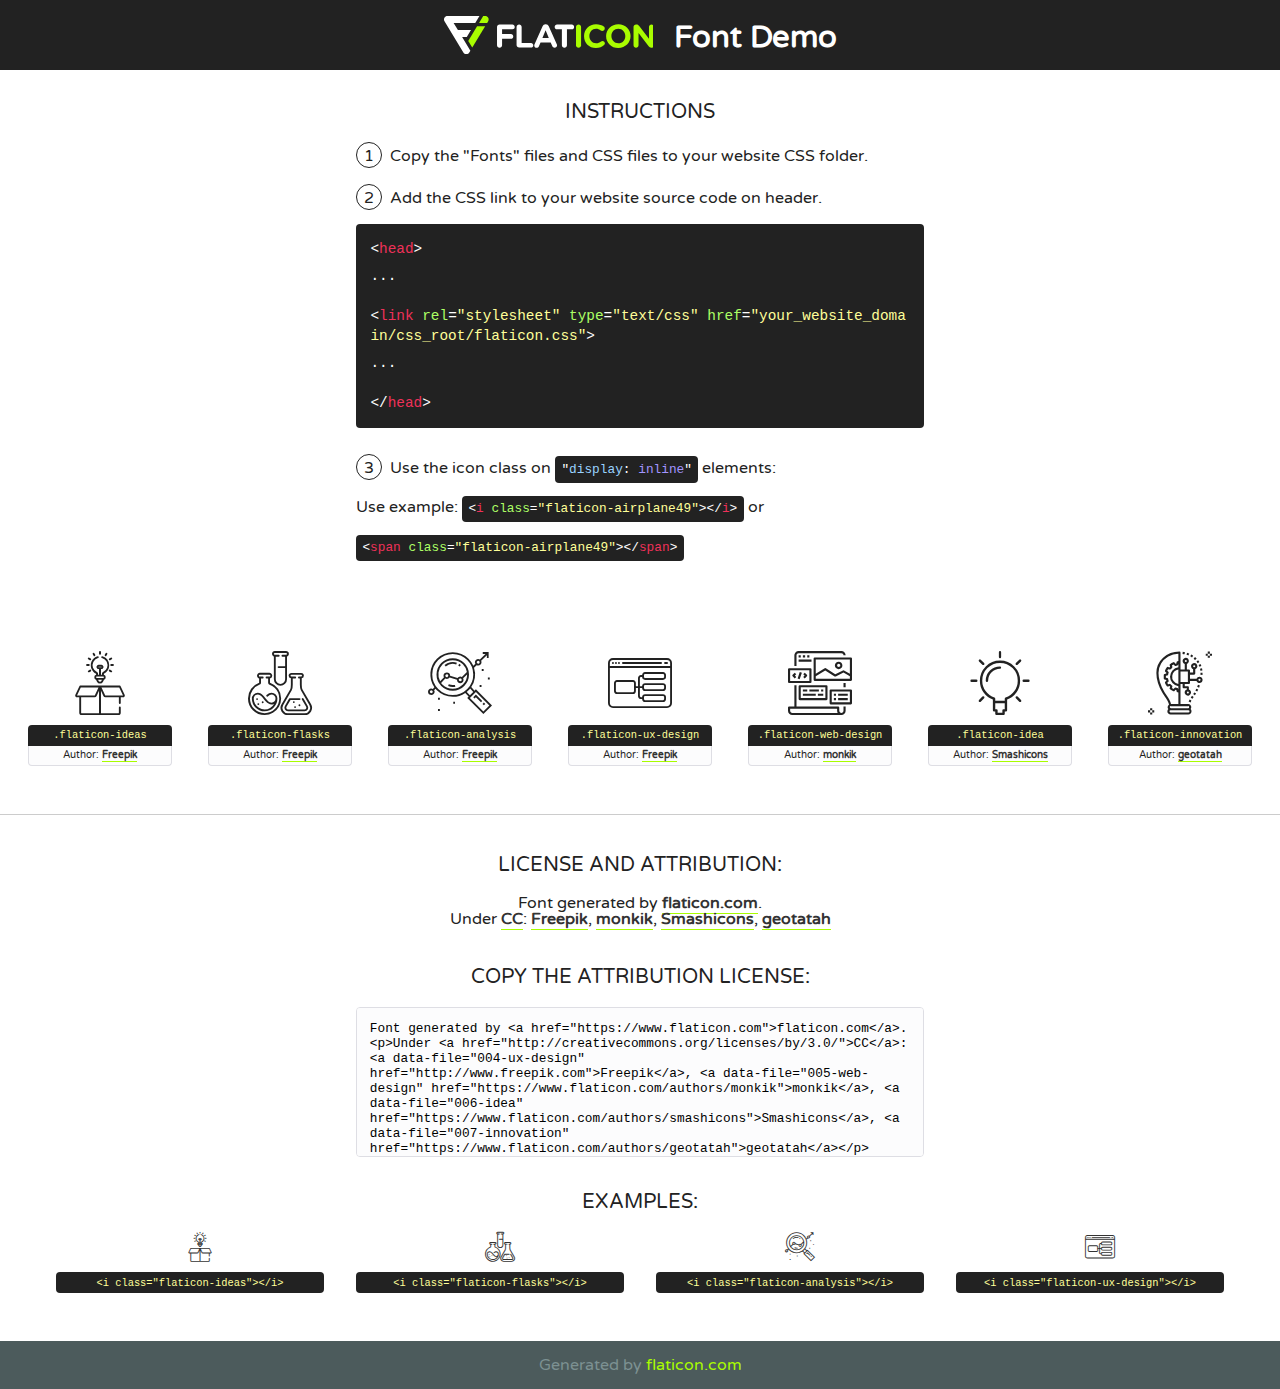
<file: fonts/flaticon/font/flaticon.html>
<!DOCTYPE html>
<!--
  Flaticon icon font: Flaticon
  Creation date: 20/03/2019 02:18
-->
<html>
<!DOCTYPE html>
<html>

<head>
    <title>Flaticon WebFont</title>
    <link href="http://fonts.googleapis.com/css?family=Varela+Round" rel="stylesheet" type="text/css" />
    <link rel="stylesheet" type="text/css" href="flaticon.css">
    <meta charset="UTF-8">
    <style>
    html, body, div, span, applet, object, iframe,
    h1, h2, h3, h4, h5, h6, p, blockquote, pre,
    a, abbr, acronym, address, big, cite, code,
    del, dfn, em, img, ins, kbd, q, s, samp,
    small, strike, strong, sub, sup, tt, var,
    b, u, i, center,
    dl, dt, dd, ol, ul, li,
    fieldset, form, label, legend,
    table, caption, tbody, tfoot, thead, tr, th, td,
    article, aside, canvas, details, embed, 
    figure, figcaption, footer, header, hgroup, 
    menu, nav, output, ruby, section, summary,
    time, mark, audio, video {
        margin: 0;
        padding: 0;
        border: 0;
        font-size: 100%;
        font: inherit;
        vertical-align: baseline;
    }
    /* HTML5 display-role reset for older browsers */
    article, aside, details, figcaption, figure, 
    footer, header, hgroup, menu, nav, section {
        display: block;
    }
    body {
        line-height: 1;
    }
    ol, ul {
        list-style: none;
    }
    blockquote, q {
        quotes: none;
    }
    blockquote:before, blockquote:after,
    q:before, q:after {
        content: '';
        content: none;
    }
    table {
        border-collapse: collapse;
        border-spacing: 0;
    }
    body {
        font-family: 'Varela Round', Helvetica, Arial, sans-serif;
        font-size: 16px;
        color: #222;
    }
    a {
        color: #333;
        border-bottom: 1px solid #a9fd00;
        font-weight: bold;
        text-decoration: none;
    }
    * {
        -moz-box-sizing: border-box;
        -webkit-box-sizing: border-box;
        box-sizing: border-box;
        margin: 0;
        padding: 0;
    }
    [class^="flaticon-"]:before, [class*=" flaticon-"]:before, [class^="flaticon-"]:after, [class*=" flaticon-"]:after {
        font-family: Flaticon;
        font-size: 30px;
        font-style: normal;
        margin-left: 20px;
        color: #333;
    }
    .wrapper {
        max-width: 600px;
        margin: auto;
        padding: 0 1em;
    }
    .title {
        font-size: 1.25em;
        text-align: center;
        margin-bottom: 1em;
        text-transform: uppercase;
    }
    header {
        text-align: center;
        background-color: #222;
        color: #fff;
        padding: 1em;
    }
    header .logo {
        width: 210px;
        height: 38px;
        display: inline-block;
        vertical-align: middle;
        margin-right: 1em;
        border: none;
    }
    header strong {
        font-size: 1.95em;
        font-weight: bold;
        vertical-align: middle;
        margin-top: 5px;
        display: inline-block;
    }
    .demo {
        margin: 2em auto;
        line-height: 1.25em;
    }
    .demo ul li {
        margin-bottom: 1em;
    }
    .demo ul li .num {
        color: #222;
        border-radius: 20px;
        display: inline-block;
        width: 26px;
        padding: 3px;
        height: 26px;
        text-align: center;
        margin-right: 0.5em;
        border: 1px solid #222;
    }
    .demo ul li code {
        background-color: #222;
        border-radius: 4px;
        padding: 0.25em 0.5em;
        display: inline-block;
        color: #fff;
        font-family: Consolas,Monaco,Lucida Console,Liberation Mono,DejaVu Sans Mono,Bitstream Vera Sans Mono,Courier New, monospace;
        font-weight: lighter;
        margin-top: 1em;
        font-size: 0.8em;
        word-break: break-all;
    }
    .demo ul li code.big {
        padding: 1em;
        font-size: 0.9em;
    }
    .demo ul li code .red {
        color: #EF3159;
    }
    .demo ul li code .green {
        color: #ACFF65;
    }
    .demo ul li code .yellow {
        color: #FFFF99;
    }
    .demo ul li code .blue {
        color: #99D3FF;
    }
    .demo ul li code .purple {
        color: #A295FF;
    }
    .demo ul li code .dots {
        margin-top: 0.5em;
        display: block;
    }
    #glyphs {
        border-bottom: 1px solid #ccc;
        padding: 2em 0;
        text-align: center;
    }
    .glyph {
        display: inline-block;
        width: 9em;
        margin: 1em;
        text-align: center;
        vertical-align: top;
        background: #FFF;
    }
    .glyph .glyph-icon {
        padding: 10px;
        display: block;
        font-family:"Flaticon";
        font-size: 64px;
        line-height: 1;
    }
    .glyph .glyph-icon:before {
        font-size: 64px;
        color: #222;
        margin-left: 0;
    }
    .class-name {
        font-size: 0.65em;
        background-color: #222;
        color: #fff;
        border-radius: 4px 4px 0 0;
        padding: 0.5em;
        color: #FFFF99;
        font-family: Consolas,Monaco,Lucida Console,Liberation Mono,DejaVu Sans Mono,Bitstream Vera Sans Mono,Courier New, monospace;
    }
    .author-name {
        font-size: 0.6em;
        background-color: #fcfcfd;
        border: 1px solid #DEDEE4;
        border-top: 0;
        border-radius: 0 0 4px 4px;
        padding: 0.5em;
    }
    .class-name:last-child {
        font-size: 10px;
        color:#888;
    }
    .class-name:last-child a {
        font-size: 10px;
        color:#555;
    }
    .class-name:last-child a:hover {
        color:#a9fd00;
    }
    .glyph > input {
        display: block;
        width: 100px;
        margin: 5px auto;
        text-align: center;
        font-size: 12px;
        cursor: text;
    }
    .glyph > input.icon-input {
        font-family:"Flaticon";
        font-size: 16px;
        margin-bottom: 10px;
    }
    .attribution .title {
        margin-top: 2em;
    }
    .attribution textarea {
        background-color: #fcfcfd;
        padding: 1em;
        border: none;
        box-shadow: none;
        border: 1px solid #DEDEE4;
        border-radius: 4px;
        resize: none;
        width: 100%;
        height: 150px;
        font-size: 0.8em;
        font-family: Consolas,Monaco,Lucida Console,Liberation Mono,DejaVu Sans Mono,Bitstream Vera Sans Mono,Courier New, monospace;
        -webkit-appearance: none;
    }
    .iconsuse {
        margin: 2em auto;
        text-align: center;
        max-width: 1200px;
    }
    .iconsuse:after {
        content: '';
        display: table;
        clear: both;
    }
    .iconsuse .image {
        float: left;
        width: 25%;
        padding: 0 1em;
    }
    .iconsuse .image p {
        margin-bottom: 1em;
    }
    .iconsuse .image span {
        display: block;
        font-size: 0.65em;
        background-color: #222;
        color: #fff;
        border-radius: 4px;
        padding: 0.5em;
        color: #FFFF99;
        margin-top: 1em;
        font-family: Consolas,Monaco,Lucida Console,Liberation Mono,DejaVu Sans Mono,Bitstream Vera Sans Mono,Courier New, monospace;
    }
    #footer {
        text-align: center;
        background-color: #4C5B5C;
        color: #7c9192;
        padding: 1em;
    }
    #footer a {
        border: none;
        color: #a9fd00;
        font-weight: normal;
    }
    @media (max-width: 960px) {
        .iconsuse .image {
            width: 50%;
        }
    }
    @media (max-width: 560px) {
        .iconsuse .image {
            width: 100%;
        }
    }
    </style>
</head>

<body class="characters-off">

    <header>
        <a href="https://www.flaticon.com" target="_blank" class="logo">
            <svg version="1.1" xmlns="http://www.w3.org/2000/svg" xmlns:xlink="http://www.w3.org/1999/xlink" xmlns:a="http://ns.adobe.com/AdobeSVGViewerExtensions/3.0/" viewBox="0 0 560.875 102.036" enable-background="new 0 0 560.875 102.036" xml:space="preserve">
                <defs>
                </defs>
                <g>
                    <g class="letters">
                        <path fill="#ffffff" d="M141.596,29.675c0-3.777,2.985-6.767,6.764-6.767h34.438c3.426,0,6.15,2.728,6.15,6.15
                        c0,3.43-2.724,6.149-6.15,6.149h-27.674v13.091h23.719c3.429,0,6.151,2.724,6.151,6.15c0,3.43-2.723,6.149-6.151,6.149h-23.719
                        v17.574c0,3.773-2.986,6.761-6.764,6.761c-3.779,0-6.764-2.989-6.764-6.761V29.675z"></path>
                        <path fill="#ffffff" d="M193.844,29.149c0-3.781,2.985-6.767,6.764-6.767c3.776,0,6.763,2.985,6.763,6.767v42.957h25.039
                        c3.426,0,6.149,2.726,6.149,6.153c0,3.425-2.723,6.15-6.149,6.15h-31.802c-3.779,0-6.764-2.986-6.764-6.768V29.149z"></path>
                        <path fill="#ffffff" d="M241.891,75.71l21.438-48.407c1.492-3.341,4.215-5.357,7.906-5.357h0.792
                        c3.686,0,6.323,2.017,7.815,5.357l21.439,48.407c0.436,0.967,0.701,1.845,0.701,2.723c0,3.602-2.809,6.501-6.414,6.501
                        c-3.161,0-5.269-1.845-6.499-4.655l-4.132-9.661h-27.059l-4.301,10.102c-1.144,2.631-3.426,4.214-6.237,4.214
                        c-3.517,0-6.24-2.81-6.24-6.325C241.1,77.64,241.451,76.677,241.891,75.71z M279.932,58.666l-8.521-20.297l-8.526,20.297H279.932
                        z"></path>
                        <path fill="#ffffff" d="M314.864,35.387H301.86c-3.429,0-6.239-2.813-6.239-6.238c0-3.429,2.811-6.24,6.239-6.24h39.533
                        c3.426,0,6.237,2.811,6.237,6.24c0,3.425-2.811,6.238-6.237,6.238h-13.001v42.785c0,3.773-2.99,6.761-6.764,6.761
                        c-3.779,0-6.764-2.989-6.764-6.761V35.387z"></path>
                        <path fill="#A9FD00" d="M352.615,29.149c0-3.781,2.985-6.767,6.767-6.767c3.774,0,6.761,2.985,6.761,6.767v49.024
                        c0,3.773-2.987,6.761-6.761,6.761c-3.781,0-6.767-2.989-6.767-6.761V29.149z"></path>
                        <path fill="#A9FD00" d="M374.132,53.836v-0.179c0-17.481,13.178-31.801,32.065-31.801c9.22,0,15.459,2.458,20.557,6.238
                        c1.402,1.054,2.637,2.985,2.637,5.357c0,3.692-2.985,6.59-6.681,6.59c-1.845,0-3.071-0.702-4.044-1.319
                        c-3.776-2.813-7.729-4.393-12.562-4.393c-10.364,0-17.831,8.611-17.831,19.154v0.173c0,10.542,7.291,19.329,17.831,19.329
                        c5.715,0,9.492-1.756,13.359-4.834c1.049-0.874,2.458-1.491,4.039-1.491c3.429,0,6.325,2.813,6.325,6.236
                        c0,2.106-1.056,3.78-2.282,4.834c-5.539,4.834-12.036,7.733-21.878,7.733C387.572,85.464,374.132,71.493,374.132,53.836z"></path>
                        <path fill="#A9FD00" d="M433.009,53.836v-0.179c0-17.481,13.79-31.801,32.766-31.801c18.981,0,32.592,14.143,32.592,31.628v0.173
                        c0,17.483-13.785,31.807-32.769,31.807C446.625,85.464,433.009,71.32,433.009,53.836z M484.224,53.836v-0.179
                        c0-10.539-7.725-19.326-18.626-19.326c-10.893,0-18.449,8.611-18.449,19.154v0.173c0,10.542,7.73,19.329,18.626,19.329
                        C476.676,72.986,484.224,64.378,484.224,53.836z"></path>
                        <path fill="#A9FD00" d="M506.233,29.321c0-3.774,2.99-6.763,6.767-6.763h1.401c3.252,0,5.183,1.583,7.029,3.953l26.093,34.265
                        V29.059c0-3.692,2.99-6.677,6.681-6.677c3.683,0,6.671,2.985,6.671,6.677v48.934c0,3.78-2.987,6.765-6.764,6.765h-0.436
                        c-3.257,0-5.188-1.581-7.034-3.953l-27.056-35.492v32.944c0,3.687-2.985,6.676-6.678,6.676c-3.683,0-6.673-2.989-6.673-6.676
                        V29.321z"></path>
                    </g>
                    <g class="insignia">
                        <path fill="#ffffff" d="M48.372,56.137h12.517l11.156-18.537H37.186L25.688,18.539h57.825L94.668,0H9.271
                        C5.925,0,2.842,1.801,1.198,4.716c-1.644,2.907-1.593,6.482,0.134,9.343l50.38,83.501c1.678,2.781,4.689,4.476,7.938,4.476
                        c3.246,0,6.257-1.695,7.935-4.476l2.898-4.804L48.372,56.137z"></path>
                        <g class="i">
                            <path fill="#A9FD00" d="M93.575,18.539h0.031v0.004l21.652,0.004l2.705-4.488c1.727-2.861,1.778-6.436,0.133-9.343
                            C116.454,1.801,113.371,0,110.026,0h-5.294L93.575,18.539z"></path>
                            <polygon fill="#A9FD00" points="88.291,27.356 64.725,66.486 75.519,84.404 109.942,27.356"></polygon>
                        </g>
                    </g>
                </g>
            </svg>
        </a>
        <strong>Font Demo</strong>
    </header>


    <section class="demo wrapper">

        <p class="title">Instructions</p>

        <ul>
            <li>
                <span class="num">1</span>Copy the "Fonts" files and CSS files to your website CSS folder.
            </li>
            <li>
                <span class="num">2</span>Add the CSS link to your website source code on header.
                <code class="big">
                    &lt;<span class="red">head</span>&gt;
                    <br/><span class="dots">...</span>
                    <br/>&lt;<span class="red">link</span> <span class="green">rel</span>=<span class="yellow">"stylesheet"</span> <span class="green">type</span>=<span class="yellow">"text/css"</span> <span class="green">href</span>=<span class="yellow">"your_website_domain/css_root/flaticon.css"</span>&gt;
                    <br/><span class="dots">...</span>
                    <br/>&lt;/<span class="red">head</span>&gt;
                </code>
            </li>

            <li>
                <p>
                    <span class="num">3</span>Use the icon class on <code>"<span class="blue">display</span>:<span class="purple"> inline</span>"</code> elements:
                    <br />
                    Use example: <code>&lt;<span class="red">i</span> <span class="green">class</span>=<span class="yellow">&quot;flaticon-airplane49&quot;</span>&gt;&lt;/<span class="red">i</span>&gt;</code> or <code>&lt;<span class="red">span</span> <span class="green">class</span>=<span class="yellow">&quot;flaticon-airplane49&quot;</span>&gt;&lt;/<span class="red">span</span>&gt;</code>
            </li>
        </ul>

    </section>




   <section id="glyphs">          
    
      
        <div class="glyph"><div class="glyph-icon flaticon-ideas"></div>
            <div class="class-name">.flaticon-ideas</div>
            <div class="author-name">Author: <a data-file="001-ideas" href="http://www.freepik.com">Freepik</a> </div> 
        </div>        
        
        <div class="glyph"><div class="glyph-icon flaticon-flasks"></div>
            <div class="class-name">.flaticon-flasks</div>
            <div class="author-name">Author: <a data-file="002-flasks" href="http://www.freepik.com">Freepik</a> </div> 
        </div>        
        
        <div class="glyph"><div class="glyph-icon flaticon-analysis"></div>
            <div class="class-name">.flaticon-analysis</div>
            <div class="author-name">Author: <a data-file="003-analysis" href="http://www.freepik.com">Freepik</a> </div> 
        </div>        
        
        <div class="glyph"><div class="glyph-icon flaticon-ux-design"></div>
            <div class="class-name">.flaticon-ux-design</div>
            <div class="author-name">Author: <a data-file="004-ux-design" href="http://www.freepik.com">Freepik</a> </div> 
        </div>        
        
        <div class="glyph"><div class="glyph-icon flaticon-web-design"></div>
            <div class="class-name">.flaticon-web-design</div>
            <div class="author-name">Author: <a data-file="005-web-design" href="https://www.flaticon.com/authors/monkik">monkik</a> </div> 
        </div>        
        
        <div class="glyph"><div class="glyph-icon flaticon-idea"></div>
            <div class="class-name">.flaticon-idea</div>
            <div class="author-name">Author: <a data-file="006-idea" href="https://www.flaticon.com/authors/smashicons">Smashicons</a> </div> 
        </div>        
        
        <div class="glyph"><div class="glyph-icon flaticon-innovation"></div>
            <div class="class-name">.flaticon-innovation</div>
            <div class="author-name">Author: <a data-file="007-innovation" href="https://www.flaticon.com/authors/geotatah">geotatah</a> </div> 
        </div>        
        

    </section>



    <section class="attribution wrapper"   style="text-align:center;">

      <div class="title">License and attribution:</div><div class="attrDiv">Font generated by <a href="https://www.flaticon.com">flaticon.com</a>. <div><p>Under <a href="http://creativecommons.org/licenses/by/3.0/">CC</a>: <a data-file="004-ux-design" href="http://www.freepik.com">Freepik</a>, <a data-file="005-web-design" href="https://www.flaticon.com/authors/monkik">monkik</a>, <a data-file="006-idea" href="https://www.flaticon.com/authors/smashicons">Smashicons</a>, <a data-file="007-innovation" href="https://www.flaticon.com/authors/geotatah">geotatah</a></p>  </div>
      </div>
      <div class="title">Copy the Attribution License:</div>

    <textarea onclick="this.focus();this.select();">Font generated by &lt;a href=&quot;https://www.flaticon.com&quot;&gt;flaticon.com&lt;/a&gt;. <p>Under <a href="http://creativecommons.org/licenses/by/3.0/">CC</a>: <a data-file="004-ux-design" href="http://www.freepik.com">Freepik</a>, <a data-file="005-web-design" href="https://www.flaticon.com/authors/monkik">monkik</a>, <a data-file="006-idea" href="https://www.flaticon.com/authors/smashicons">Smashicons</a>, <a data-file="007-innovation" href="https://www.flaticon.com/authors/geotatah">geotatah</a></p>  
     </textarea>

    </section>

    <section class="iconsuse">

          <div class="title">Examples:</div>            
             
            <div class="image">
                <p>
                    <i class="glyph-icon flaticon-ideas"></i> 
                    <span>&lt;i class=&quot;flaticon-ideas&quot;&gt;&lt;/i&gt;</span>
                </p>
            </div>
            
            <div class="image">
                <p>
                    <i class="glyph-icon flaticon-flasks"></i> 
                    <span>&lt;i class=&quot;flaticon-flasks&quot;&gt;&lt;/i&gt;</span>
                </p>
            </div>
            
            <div class="image">
                <p>
                    <i class="glyph-icon flaticon-analysis"></i> 
                    <span>&lt;i class=&quot;flaticon-analysis&quot;&gt;&lt;/i&gt;</span>
                </p>
            </div>
            
            <div class="image">
                <p>
                    <i class="glyph-icon flaticon-ux-design"></i> 
                    <span>&lt;i class=&quot;flaticon-ux-design&quot;&gt;&lt;/i&gt;</span>
                </p>
            </div>
                       
        </div>
                            
    </section>

<div id="footer">
    <div>Generated by <a href="https://www.flaticon.com">flaticon.com</a>
    </div>
</div>



</body>
</html>
</file>
<file: css/flaticon.css>
/*
  	Flaticon icon font: Flaticon
  	Creation date: 04/01/2019 13:45
  	*/


@font-face {
  font-family: "Flaticon";
  src: url("../fonts/flaticon/font/Flaticon.eot");
  src: url("../fonts/flaticon/font/Flaticon.eot?#iefix") format("embedded-opentype"),
       url("../fonts/flaticon/font/Flaticon.woff") format("woff"),
       url("../fonts/flaticon/font/Flaticon.ttf") format("truetype"),
       url("../fonts/flaticon/font/Flaticon.svg#Flaticon") format("svg");
  font-weight: normal;
  font-style: normal;
}

@media screen and (-webkit-min-device-pixel-ratio:0) {
  @font-face {
    font-family: "Flaticon";
    src: url("../fonts/flaticon/font/Flaticon.svg#Flaticon") format("svg");
  }
}

[class^="flaticon-"]:before, [class*=" flaticon-"]:before,
[class^="flaticon-"]:after, [class*=" flaticon-"]:after {   
  font-family: Flaticon;
  font-style: normal;
  font-weight: normal;
  font-variant: normal;
  text-transform: none;
  line-height: 1;

  /* Better Font Rendering =========== */
  -webkit-font-smoothing: antialiased;
  -moz-osx-font-smoothing: grayscale;
}

.flaticon-ideas:before { content: "\f100"; }
.flaticon-flasks:before { content: "\f101"; }
.flaticon-analysis:before { content: "\f102"; }
.flaticon-ux-design:before { content: "\f103"; }
.flaticon-web-design:before { content: "\f104"; }
.flaticon-idea:before { content: "\f105"; }
.flaticon-innovation:before { content: "\f106"; }
</file>
<file: css/icomoon.css>
@font-face {
  font-family: 'icomoon';
  src:  url('../fonts/icomoon/icomoon.eot?6tt51o');
  src:  url('../fonts/icomoon/icomoon.eot?6tt51o#iefix') format('embedded-opentype'),
    url('../fonts/icomoon/icomoon.ttf?6tt51o') format('truetype'),
    url('../fonts/icomoon/icomoon.woff?6tt51o') format('woff'),
    url('../fonts/icomoon/icomoon.svg?6tt51o#icomoon') format('svg');
  font-weight: normal;
  font-style: normal;
}

[class^="icon-"], [class*=" icon-"] {
  /* use !important to prevent issues with browser extensions that change fonts */
  font-family: 'icomoon' !important;
  speak: none;
  font-style: normal;
  font-weight: normal;
  font-variant: normal;
  text-transform: none;
  line-height: 1;

  /* Better Font Rendering =========== */
  -webkit-font-smoothing: antialiased;
  -moz-osx-font-smoothing: grayscale;
}

.icon-asterisk:before {
  content: "\f069";
}
.icon-plus:before {
  content: "\f067";
}
.icon-question:before {
  content: "\f128";
}
.icon-minus:before {
  content: "\f068";
}
.icon-glass:before {
  content: "\f000";
}
.icon-music:before {
  content: "\f001";
}
.icon-search:before {
  content: "\f002";
}
.icon-envelope-o:before {
  content: "\f003";
}
.icon-heart:before {
  content: "\f004";
}
.icon-star:before {
  content: "\f005";
}
.icon-star-o:before {
  content: "\f006";
}
.icon-user:before {
  content: "\f007";
}
.icon-film:before {
  content: "\f008";
}
.icon-th-large:before {
  content: "\f009";
}
.icon-th:before {
  content: "\f00a";
}
.icon-th-list:before {
  content: "\f00b";
}
.icon-check:before {
  content: "\f00c";
}
.icon-close:before {
  content: "\f00d";
}
.icon-remove:before {
  content: "\f00d";
}
.icon-times:before {
  content: "\f00d";
}
.icon-search-plus:before {
  content: "\f00e";
}
.icon-search-minus:before {
  content: "\f010";
}
.icon-power-off:before {
  content: "\f011";
}
.icon-signal:before {
  content: "\f012";
}
.icon-cog:before {
  content: "\f013";
}
.icon-gear:before {
  content: "\f013";
}
.icon-trash-o:before {
  content: "\f014";
}
.icon-home:before {
  content: "\f015";
}
.icon-file-o:before {
  content: "\f016";
}
.icon-clock-o:before {
  content: "\f017";
}
.icon-road:before {
  content: "\f018";
}
.icon-download:before {
  content: "\f019";
}
.icon-arrow-circle-o-down:before {
  content: "\f01a";
}
.icon-arrow-circle-o-up:before {
  content: "\f01b";
}
.icon-inbox:before {
  content: "\f01c";
}
.icon-play-circle-o:before {
  content: "\f01d";
}
.icon-repeat:before {
  content: "\f01e";
}
.icon-rotate-right:before {
  content: "\f01e";
}
.icon-refresh:before {
  content: "\f021";
}
.icon-list-alt:before {
  content: "\f022";
}
.icon-lock:before {
  content: "\f023";
}
.icon-flag:before {
  content: "\f024";
}
.icon-headphones:before {
  content: "\f025";
}
.icon-volume-off:before {
  content: "\f026";
}
.icon-volume-down:before {
  content: "\f027";
}
.icon-volume-up:before {
  content: "\f028";
}
.icon-qrcode:before {
  content: "\f029";
}
.icon-barcode:before {
  content: "\f02a";
}
.icon-tag:before {
  content: "\f02b";
}
.icon-tags:before {
  content: "\f02c";
}
.icon-book:before {
  content: "\f02d";
}
.icon-bookmark:before {
  content: "\f02e";
}
.icon-print:before {
  content: "\f02f";
}
.icon-camera:before {
  content: "\f030";
}
.icon-font:before {
  content: "\f031";
}
.icon-bold:before {
  content: "\f032";
}
.icon-italic:before {
  content: "\f033";
}
.icon-text-height:before {
  content: "\f034";
}
.icon-text-width:before {
  content: "\f035";
}
.icon-align-left:before {
  content: "\f036";
}
.icon-align-center:before {
  content: "\f037";
}
.icon-align-right:before {
  content: "\f038";
}
.icon-align-justify:before {
  content: "\f039";
}
.icon-list:before {
  content: "\f03a";
}
.icon-dedent:before {
  content: "\f03b";
}
.icon-outdent:before {
  content: "\f03b";
}
.icon-indent:before {
  content: "\f03c";
}
.icon-video-camera:before {
  content: "\f03d";
}
.icon-image:before {
  content: "\f03e";
}
.icon-photo:before {
  content: "\f03e";
}
.icon-picture-o:before {
  content: "\f03e";
}
.icon-pencil:before {
  content: "\f040";
}
.icon-map-marker:before {
  content: "\f041";
}
.icon-adjust:before {
  content: "\f042";
}
.icon-tint:before {
  content: "\f043";
}
.icon-edit:before {
  content: "\f044";
}
.icon-pencil-square-o:before {
  content: "\f044";
}
.icon-share-square-o:before {
  content: "\f045";
}
.icon-check-square-o:before {
  content: "\f046";
}
.icon-arrows:before {
  content: "\f047";
}
.icon-step-backward:before {
  content: "\f048";
}
.icon-fast-backward:before {
  content: "\f049";
}
.icon-backward:before {
  content: "\f04a";
}
.icon-play:before {
  content: "\f04b";
}
.icon-pause:before {
  content: "\f04c";
}
.icon-stop:before {
  content: "\f04d";
}
.icon-forward:before {
  content: "\f04e";
}
.icon-fast-forward:before {
  content: "\f050";
}
.icon-step-forward:before {
  content: "\f051";
}
.icon-eject:before {
  content: "\f052";
}
.icon-chevron-left:before {
  content: "\f053";
}
.icon-chevron-right:before {
  content: "\f054";
}
.icon-plus-circle:before {
  content: "\f055";
}
.icon-minus-circle:before {
  content: "\f056";
}
.icon-times-circle:before {
  content: "\f057";
}
.icon-check-circle:before {
  content: "\f058";
}
.icon-question-circle:before {
  content: "\f059";
}
.icon-info-circle:before {
  content: "\f05a";
}
.icon-crosshairs:before {
  content: "\f05b";
}
.icon-times-circle-o:before {
  content: "\f05c";
}
.icon-check-circle-o:before {
  content: "\f05d";
}
.icon-ban:before {
  content: "\f05e";
}
.icon-arrow-left:before {
  content: "\f060";
}
.icon-arrow-right:before {
  content: "\f061";
}
.icon-arrow-up:before {
  content: "\f062";
}
.icon-arrow-down:before {
  content: "\f063";
}
.icon-mail-forward:before {
  content: "\f064";
}
.icon-share:before {
  content: "\f064";
}
.icon-expand:before {
  content: "\f065";
}
.icon-compress:before {
  content: "\f066";
}
.icon-exclamation-circle:before {
  content: "\f06a";
}
.icon-gift:before {
  content: "\f06b";
}
.icon-leaf:before {
  content: "\f06c";
}
.icon-fire:before {
  content: "\f06d";
}
.icon-eye:before {
  content: "\f06e";
}
.icon-eye-slash:before {
  content: "\f070";
}
.icon-exclamation-triangle:before {
  content: "\f071";
}
.icon-warning:before {
  content: "\f071";
}
.icon-plane:before {
  content: "\f072";
}
.icon-calendar:before {
  content: "\f073";
}
.icon-random:before {
  content: "\f074";
}
.icon-comment:before {
  content: "\f075";
}
.icon-magnet:before {
  content: "\f076";
}
.icon-chevron-up:before {
  content: "\f077";
}
.icon-chevron-down:before {
  content: "\f078";
}
.icon-retweet:before {
  content: "\f079";
}
.icon-shopping-cart:before {
  content: "\f07a";
}
.icon-folder:before {
  content: "\f07b";
}
.icon-folder-open:before {
  content: "\f07c";
}
.icon-arrows-v:before {
  content: "\f07d";
}
.icon-arrows-h:before {
  content: "\f07e";
}
.icon-bar-chart:before {
  content: "\f080";
}
.icon-bar-chart-o:before {
  content: "\f080";
}
.icon-twitter-square:before {
  content: "\f081";
}
.icon-facebook-square:before {
  content: "\f082";
}
.icon-camera-retro:before {
  content: "\f083";
}
.icon-key:before {
  content: "\f084";
}
.icon-cogs:before {
  content: "\f085";
}
.icon-gears:before {
  content: "\f085";
}
.icon-comments:before {
  content: "\f086";
}
.icon-thumbs-o-up:before {
  content: "\f087";
}
.icon-thumbs-o-down:before {
  content: "\f088";
}
.icon-star-half:before {
  content: "\f089";
}
.icon-heart-o:before {
  content: "\f08a";
}
.icon-sign-out:before {
  content: "\f08b";
}
.icon-linkedin-square:before {
  content: "\f08c";
}
.icon-thumb-tack:before {
  content: "\f08d";
}
.icon-external-link:before {
  content: "\f08e";
}
.icon-sign-in:before {
  content: "\f090";
}
.icon-trophy:before {
  content: "\f091";
}
.icon-github-square:before {
  content: "\f092";
}
.icon-upload:before {
  content: "\f093";
}
.icon-lemon-o:before {
  content: "\f094";
}
.icon-phone:before {
  content: "\f095";
}
.icon-square-o:before {
  content: "\f096";
}
.icon-bookmark-o:before {
  content: "\f097";
}
.icon-phone-square:before {
  content: "\f098";
}
.icon-twitter:before {
  content: "\f099";
}
.icon-facebook:before {
  content: "\f09a";
}
.icon-facebook-f:before {
  content: "\f09a";
}
.icon-github:before {
  content: "\f09b";
}
.icon-unlock:before {
  content: "\f09c";
}
.icon-credit-card:before {
  content: "\f09d";
}
.icon-feed:before {
  content: "\f09e";
}
.icon-rss:before {
  content: "\f09e";
}
.icon-hdd-o:before {
  content: "\f0a0";
}
.icon-bullhorn:before {
  content: "\f0a1";
}
.icon-bell-o:before {
  content: "\f0a2";
}
.icon-certificate:before {
  content: "\f0a3";
}
.icon-hand-o-right:before {
  content: "\f0a4";
}
.icon-hand-o-left:before {
  content: "\f0a5";
}
.icon-hand-o-up:before {
  content: "\f0a6";
}
.icon-hand-o-down:before {
  content: "\f0a7";
}
.icon-arrow-circle-left:before {
  content: "\f0a8";
}
.icon-arrow-circle-right:before {
  content: "\f0a9";
}
.icon-arrow-circle-up:before {
  content: "\f0aa";
}
.icon-arrow-circle-down:before {
  content: "\f0ab";
}
.icon-globe:before {
  content: "\f0ac";
}
.icon-wrench:before {
  content: "\f0ad";
}
.icon-tasks:before {
  content: "\f0ae";
}
.icon-filter:before {
  content: "\f0b0";
}
.icon-briefcase:before {
  content: "\f0b1";
}
.icon-arrows-alt:before {
  content: "\f0b2";
}
.icon-group:before {
  content: "\f0c0";
}
.icon-users:before {
  content: "\f0c0";
}
.icon-chain:before {
  content: "\f0c1";
}
.icon-link:before {
  content: "\f0c1";
}
.icon-cloud:before {
  content: "\f0c2";
}
.icon-flask:before {
  content: "\f0c3";
}
.icon-cut:before {
  content: "\f0c4";
}
.icon-scissors:before {
  content: "\f0c4";
}
.icon-copy:before {
  content: "\f0c5";
}
.icon-files-o:before {
  content: "\f0c5";
}
.icon-paperclip:before {
  content: "\f0c6";
}
.icon-floppy-o:before {
  content: "\f0c7";
}
.icon-save:before {
  content: "\f0c7";
}
.icon-square:before {
  content: "\f0c8";
}
.icon-bars:before {
  content: "\f0c9";
}
.icon-navicon:before {
  content: "\f0c9";
}
.icon-reorder:before {
  content: "\f0c9";
}
.icon-list-ul:before {
  content: "\f0ca";
}
.icon-list-ol:before {
  content: "\f0cb";
}
.icon-strikethrough:before {
  content: "\f0cc";
}
.icon-underline:before {
  content: "\f0cd";
}
.icon-table:before {
  content: "\f0ce";
}
.icon-magic:before {
  content: "\f0d0";
}
.icon-truck:before {
  content: "\f0d1";
}
.icon-pinterest:before {
  content: "\f0d2";
}
.icon-pinterest-square:before {
  content: "\f0d3";
}
.icon-google-plus-square:before {
  content: "\f0d4";
}
.icon-google-plus:before {
  content: "\f0d5";
}
.icon-money:before {
  content: "\f0d6";
}
.icon-caret-down:before {
  content: "\f0d7";
}
.icon-caret-up:before {
  content: "\f0d8";
}
.icon-caret-left:before {
  content: "\f0d9";
}
.icon-caret-right:before {
  content: "\f0da";
}
.icon-columns:before {
  content: "\f0db";
}
.icon-sort:before {
  content: "\f0dc";
}
.icon-unsorted:before {
  content: "\f0dc";
}
.icon-sort-desc:before {
  content: "\f0dd";
}
.icon-sort-down:before {
  content: "\f0dd";
}
.icon-sort-asc:before {
  content: "\f0de";
}
.icon-sort-up:before {
  content: "\f0de";
}
.icon-envelope:before {
  content: "\f0e0";
}
.icon-linkedin:before {
  content: "\f0e1";
}
.icon-rotate-left:before {
  content: "\f0e2";
}
.icon-undo:before {
  content: "\f0e2";
}
.icon-gavel:before {
  content: "\f0e3";
}
.icon-legal:before {
  content: "\f0e3";
}
.icon-dashboard:before {
  content: "\f0e4";
}
.icon-tachometer:before {
  content: "\f0e4";
}
.icon-comment-o:before {
  content: "\f0e5";
}
.icon-comments-o:before {
  content: "\f0e6";
}
.icon-bolt:before {
  content: "\f0e7";
}
.icon-flash:before {
  content: "\f0e7";
}
.icon-sitemap:before {
  content: "\f0e8";
}
.icon-umbrella:before {
  content: "\f0e9";
}
.icon-clipboard:before {
  content: "\f0ea";
}
.icon-paste:before {
  content: "\f0ea";
}
.icon-lightbulb-o:before {
  content: "\f0eb";
}
.icon-exchange:before {
  content: "\f0ec";
}
.icon-cloud-download:before {
  content: "\f0ed";
}
.icon-cloud-upload:before {
  content: "\f0ee";
}
.icon-user-md:before {
  content: "\f0f0";
}
.icon-stethoscope:before {
  content: "\f0f1";
}
.icon-suitcase:before {
  content: "\f0f2";
}
.icon-bell:before {
  content: "\f0f3";
}
.icon-coffee:before {
  content: "\f0f4";
}
.icon-cutlery:before {
  content: "\f0f5";
}
.icon-file-text-o:before {
  content: "\f0f6";
}
.icon-building-o:before {
  content: "\f0f7";
}
.icon-hospital-o:before {
  content: "\f0f8";
}
.icon-ambulance:before {
  content: "\f0f9";
}
.icon-medkit:before {
  content: "\f0fa";
}
.icon-fighter-jet:before {
  content: "\f0fb";
}
.icon-beer:before {
  content: "\f0fc";
}
.icon-h-square:before {
  content: "\f0fd";
}
.icon-plus-square:before {
  content: "\f0fe";
}
.icon-angle-double-left:before {
  content: "\f100";
}
.icon-angle-double-right:before {
  content: "\f101";
}
.icon-angle-double-up:before {
  content: "\f102";
}
.icon-angle-double-down:before {
  content: "\f103";
}
.icon-angle-left:before {
  content: "\f104";
}
.icon-angle-right:before {
  content: "\f105";
}
.icon-angle-up:before {
  content: "\f106";
}
.icon-angle-down:before {
  content: "\f107";
}
.icon-desktop:before {
  content: "\f108";
}
.icon-laptop:before {
  content: "\f109";
}
.icon-tablet:before {
  content: "\f10a";
}
.icon-mobile:before {
  content: "\f10b";
}
.icon-mobile-phone:before {
  content: "\f10b";
}
.icon-circle-o:before {
  content: "\f10c";
}
.icon-quote-left:before {
  content: "\f10d";
}
.icon-quote-right:before {
  content: "\f10e";
}
.icon-spinner:before {
  content: "\f110";
}
.icon-circle:before {
  content: "\f111";
}
.icon-mail-reply:before {
  content: "\f112";
}
.icon-reply:before {
  content: "\f112";
}
.icon-github-alt:before {
  content: "\f113";
}
.icon-folder-o:before {
  content: "\f114";
}
.icon-folder-open-o:before {
  content: "\f115";
}
.icon-smile-o:before {
  content: "\f118";
}
.icon-frown-o:before {
  content: "\f119";
}
.icon-meh-o:before {
  content: "\f11a";
}
.icon-gamepad:before {
  content: "\f11b";
}
.icon-keyboard-o:before {
  content: "\f11c";
}
.icon-flag-o:before {
  content: "\f11d";
}
.icon-flag-checkered:before {
  content: "\f11e";
}
.icon-terminal:before {
  content: "\f120";
}
.icon-code:before {
  content: "\f121";
}
.icon-mail-reply-all:before {
  content: "\f122";
}
.icon-reply-all:before {
  content: "\f122";
}
.icon-star-half-empty:before {
  content: "\f123";
}
.icon-star-half-full:before {
  content: "\f123";
}
.icon-star-half-o:before {
  content: "\f123";
}
.icon-location-arrow:before {
  content: "\f124";
}
.icon-crop:before {
  content: "\f125";
}
.icon-code-fork:before {
  content: "\f126";
}
.icon-chain-broken:before {
  content: "\f127";
}
.icon-unlink:before {
  content: "\f127";
}
.icon-info:before {
  content: "\f129";
}
.icon-exclamation:before {
  content: "\f12a";
}
.icon-superscript:before {
  content: "\f12b";
}
.icon-subscript:before {
  content: "\f12c";
}
.icon-eraser:before {
  content: "\f12d";
}
.icon-puzzle-piece:before {
  content: "\f12e";
}
.icon-microphone:before {
  content: "\f130";
}
.icon-microphone-slash:before {
  content: "\f131";
}
.icon-shield:before {
  content: "\f132";
}
.icon-calendar-o:before {
  content: "\f133";
}
.icon-fire-extinguisher:before {
  content: "\f134";
}
.icon-rocket:before {
  content: "\f135";
}
.icon-maxcdn:before {
  content: "\f136";
}
.icon-chevron-circle-left:before {
  content: "\f137";
}
.icon-chevron-circle-right:before {
  content: "\f138";
}
.icon-chevron-circle-up:before {
  content: "\f139";
}
.icon-chevron-circle-down:before {
  content: "\f13a";
}
.icon-html5:before {
  content: "\f13b";
}
.icon-css3:before {
  content: "\f13c";
}
.icon-anchor:before {
  content: "\f13d";
}
.icon-unlock-alt:before {
  content: "\f13e";
}
.icon-bullseye:before {
  content: "\f140";
}
.icon-ellipsis-h:before {
  content: "\f141";
}
.icon-ellipsis-v:before {
  content: "\f142";
}
.icon-rss-square:before {
  content: "\f143";
}
.icon-play-circle:before {
  content: "\f144";
}
.icon-ticket:before {
  content: "\f145";
}
.icon-minus-square:before {
  content: "\f146";
}
.icon-minus-square-o:before {
  content: "\f147";
}
.icon-level-up:before {
  content: "\f148";
}
.icon-level-down:before {
  content: "\f149";
}
.icon-check-square:before {
  content: "\f14a";
}
.icon-pencil-square:before {
  content: "\f14b";
}
.icon-external-link-square:before {
  content: "\f14c";
}
.icon-share-square:before {
  content: "\f14d";
}
.icon-compass:before {
  content: "\f14e";
}
.icon-caret-square-o-down:before {
  content: "\f150";
}
.icon-toggle-down:before {
  content: "\f150";
}
.icon-caret-square-o-up:before {
  content: "\f151";
}
.icon-toggle-up:before {
  content: "\f151";
}
.icon-caret-square-o-right:before {
  content: "\f152";
}
.icon-toggle-right:before {
  content: "\f152";
}
.icon-eur:before {
  content: "\f153";
}
.icon-euro:before {
  content: "\f153";
}
.icon-gbp:before {
  content: "\f154";
}
.icon-dollar:before {
  content: "\f155";
}
.icon-usd:before {
  content: "\f155";
}
.icon-inr:before {
  content: "\f156";
}
.icon-rupee:before {
  content: "\f156";
}
.icon-cny:before {
  content: "\f157";
}
.icon-jpy:before {
  content: "\f157";
}
.icon-rmb:before {
  content: "\f157";
}
.icon-yen:before {
  content: "\f157";
}
.icon-rouble:before {
  content: "\f158";
}
.icon-rub:before {
  content: "\f158";
}
.icon-ruble:before {
  content: "\f158";
}
.icon-krw:before {
  content: "\f159";
}
.icon-won:before {
  content: "\f159";
}
.icon-bitcoin:before {
  content: "\f15a";
}
.icon-btc:before {
  content: "\f15a";
}
.icon-file:before {
  content: "\f15b";
}
.icon-file-text:before {
  content: "\f15c";
}
.icon-sort-alpha-asc:before {
  content: "\f15d";
}
.icon-sort-alpha-desc:before {
  content: "\f15e";
}
.icon-sort-amount-asc:before {
  content: "\f160";
}
.icon-sort-amount-desc:before {
  content: "\f161";
}
.icon-sort-numeric-asc:before {
  content: "\f162";
}
.icon-sort-numeric-desc:before {
  content: "\f163";
}
.icon-thumbs-up:before {
  content: "\f164";
}
.icon-thumbs-down:before {
  content: "\f165";
}
.icon-youtube-square:before {
  content: "\f166";
}
.icon-youtube:before {
  content: "\f167";
}
.icon-xing:before {
  content: "\f168";
}
.icon-xing-square:before {
  content: "\f169";
}
.icon-youtube-play:before {
  content: "\f16a";
}
.icon-dropbox:before {
  content: "\f16b";
}
.icon-stack-overflow:before {
  content: "\f16c";
}
.icon-instagram:before {
  content: "\f16d";
}
.icon-flickr:before {
  content: "\f16e";
}
.icon-adn:before {
  content: "\f170";
}
.icon-bitbucket:before {
  content: "\f171";
}
.icon-bitbucket-square:before {
  content: "\f172";
}
.icon-tumblr:before {
  content: "\f173";
}
.icon-tumblr-square:before {
  content: "\f174";
}
.icon-long-arrow-down:before {
  content: "\f175";
}
.icon-long-arrow-up:before {
  content: "\f176";
}
.icon-long-arrow-left:before {
  content: "\f177";
}
.icon-long-arrow-right:before {
  content: "\f178";
}
.icon-apple:before {
  content: "\f179";
}
.icon-windows:before {
  content: "\f17a";
}
.icon-android:before {
  content: "\f17b";
}
.icon-linux:before {
  content: "\f17c";
}
.icon-dribbble:before {
  content: "\f17d";
}
.icon-skype:before {
  content: "\f17e";
}
.icon-foursquare:before {
  content: "\f180";
}
.icon-trello:before {
  content: "\f181";
}
.icon-female:before {
  content: "\f182";
}
.icon-male:before {
  content: "\f183";
}
.icon-gittip:before {
  content: "\f184";
}
.icon-gratipay:before {
  content: "\f184";
}
.icon-sun-o:before {
  content: "\f185";
}
.icon-moon-o:before {
  content: "\f186";
}
.icon-archive:before {
  content: "\f187";
}
.icon-bug:before {
  content: "\f188";
}
.icon-vk:before {
  content: "\f189";
}
.icon-weibo:before {
  content: "\f18a";
}
.icon-renren:before {
  content: "\f18b";
}
.icon-pagelines:before {
  content: "\f18c";
}
.icon-stack-exchange:before {
  content: "\f18d";
}
.icon-arrow-circle-o-right:before {
  content: "\f18e";
}
.icon-arrow-circle-o-left:before {
  content: "\f190";
}
.icon-caret-square-o-left:before {
  content: "\f191";
}
.icon-toggle-left:before {
  content: "\f191";
}
.icon-dot-circle-o:before {
  content: "\f192";
}
.icon-wheelchair:before {
  content: "\f193";
}
.icon-vimeo-square:before {
  content: "\f194";
}
.icon-try:before {
  content: "\f195";
}
.icon-turkish-lira:before {
  content: "\f195";
}
.icon-plus-square-o:before {
  content: "\f196";
}
.icon-space-shuttle:before {
  content: "\f197";
}
.icon-slack:before {
  content: "\f198";
}
.icon-envelope-square:before {
  content: "\f199";
}
.icon-wordpress:before {
  content: "\f19a";
}
.icon-openid:before {
  content: "\f19b";
}
.icon-bank:before {
  content: "\f19c";
}
.icon-institution:before {
  content: "\f19c";
}
.icon-university:before {
  content: "\f19c";
}
.icon-graduation-cap:before {
  content: "\f19d";
}
.icon-mortar-board:before {
  content: "\f19d";
}
.icon-yahoo:before {
  content: "\f19e";
}
.icon-google:before {
  content: "\f1a0";
}
.icon-reddit:before {
  content: "\f1a1";
}
.icon-reddit-square:before {
  content: "\f1a2";
}
.icon-stumbleupon-circle:before {
  content: "\f1a3";
}
.icon-stumbleupon:before {
  content: "\f1a4";
}
.icon-delicious:before {
  content: "\f1a5";
}
.icon-digg:before {
  content: "\f1a6";
}
.icon-pied-piper-pp:before {
  content: "\f1a7";
}
.icon-pied-piper-alt:before {
  content: "\f1a8";
}
.icon-drupal:before {
  content: "\f1a9";
}
.icon-joomla:before {
  content: "\f1aa";
}
.icon-language:before {
  content: "\f1ab";
}
.icon-fax:before {
  content: "\f1ac";
}
.icon-building:before {
  content: "\f1ad";
}
.icon-child:before {
  content: "\f1ae";
}
.icon-paw:before {
  content: "\f1b0";
}
.icon-spoon:before {
  content: "\f1b1";
}
.icon-cube:before {
  content: "\f1b2";
}
.icon-cubes:before {
  content: "\f1b3";
}
.icon-behance:before {
  content: "\f1b4";
}
.icon-behance-square:before {
  content: "\f1b5";
}
.icon-steam:before {
  content: "\f1b6";
}
.icon-steam-square:before {
  content: "\f1b7";
}
.icon-recycle:before {
  content: "\f1b8";
}
.icon-automobile:before {
  content: "\f1b9";
}
.icon-car:before {
  content: "\f1b9";
}
.icon-cab:before {
  content: "\f1ba";
}
.icon-taxi:before {
  content: "\f1ba";
}
.icon-tree:before {
  content: "\f1bb";
}
.icon-spotify:before {
  content: "\f1bc";
}
.icon-deviantart:before {
  content: "\f1bd";
}
.icon-soundcloud:before {
  content: "\f1be";
}
.icon-database:before {
  content: "\f1c0";
}
.icon-file-pdf-o:before {
  content: "\f1c1";
}
.icon-file-word-o:before {
  content: "\f1c2";
}
.icon-file-excel-o:before {
  content: "\f1c3";
}
.icon-file-powerpoint-o:before {
  content: "\f1c4";
}
.icon-file-image-o:before {
  content: "\f1c5";
}
.icon-file-photo-o:before {
  content: "\f1c5";
}
.icon-file-picture-o:before {
  content: "\f1c5";
}
.icon-file-archive-o:before {
  content: "\f1c6";
}
.icon-file-zip-o:before {
  content: "\f1c6";
}
.icon-file-audio-o:before {
  content: "\f1c7";
}
.icon-file-sound-o:before {
  content: "\f1c7";
}
.icon-file-movie-o:before {
  content: "\f1c8";
}
.icon-file-video-o:before {
  content: "\f1c8";
}
.icon-file-code-o:before {
  content: "\f1c9";
}
.icon-vine:before {
  content: "\f1ca";
}
.icon-codepen:before {
  content: "\f1cb";
}
.icon-jsfiddle:before {
  content: "\f1cc";
}
.icon-life-bouy:before {
  content: "\f1cd";
}
.icon-life-buoy:before {
  content: "\f1cd";
}
.icon-life-ring:before {
  content: "\f1cd";
}
.icon-life-saver:before {
  content: "\f1cd";
}
.icon-support:before {
  content: "\f1cd";
}
.icon-circle-o-notch:before {
  content: "\f1ce";
}
.icon-ra:before {
  content: "\f1d0";
}
.icon-rebel:before {
  content: "\f1d0";
}
.icon-resistance:before {
  content: "\f1d0";
}
.icon-empire:before {
  content: "\f1d1";
}
.icon-ge:before {
  content: "\f1d1";
}
.icon-git-square:before {
  content: "\f1d2";
}
.icon-git:before {
  content: "\f1d3";
}
.icon-hacker-news:before {
  content: "\f1d4";
}
.icon-y-combinator-square:before {
  content: "\f1d4";
}
.icon-yc-square:before {
  content: "\f1d4";
}
.icon-tencent-weibo:before {
  content: "\f1d5";
}
.icon-qq:before {
  content: "\f1d6";
}
.icon-wechat:before {
  content: "\f1d7";
}
.icon-weixin:before {
  content: "\f1d7";
}
.icon-paper-plane:before {
  content: "\f1d8";
}
.icon-send:before {
  content: "\f1d8";
}
.icon-paper-plane-o:before {
  content: "\f1d9";
}
.icon-send-o:before {
  content: "\f1d9";
}
.icon-history:before {
  content: "\f1da";
}
.icon-circle-thin:before {
  content: "\f1db";
}
.icon-header:before {
  content: "\f1dc";
}
.icon-paragraph:before {
  content: "\f1dd";
}
.icon-sliders:before {
  content: "\f1de";
}
.icon-share-alt:before {
  content: "\f1e0";
}
.icon-share-alt-square:before {
  content: "\f1e1";
}
.icon-bomb:before {
  content: "\f1e2";
}
.icon-futbol-o:before {
  content: "\f1e3";
}
.icon-soccer-ball-o:before {
  content: "\f1e3";
}
.icon-tty:before {
  content: "\f1e4";
}
.icon-binoculars:before {
  content: "\f1e5";
}
.icon-plug:before {
  content: "\f1e6";
}
.icon-slideshare:before {
  content: "\f1e7";
}
.icon-twitch:before {
  content: "\f1e8";
}
.icon-yelp:before {
  content: "\f1e9";
}
.icon-newspaper-o:before {
  content: "\f1ea";
}
.icon-wifi:before {
  content: "\f1eb";
}
.icon-calculator:before {
  content: "\f1ec";
}
.icon-paypal:before {
  content: "\f1ed";
}
.icon-google-wallet:before {
  content: "\f1ee";
}
.icon-cc-visa:before {
  content: "\f1f0";
}
.icon-cc-mastercard:before {
  content: "\f1f1";
}
.icon-cc-discover:before {
  content: "\f1f2";
}
.icon-cc-amex:before {
  content: "\f1f3";
}
.icon-cc-paypal:before {
  content: "\f1f4";
}
.icon-cc-stripe:before {
  content: "\f1f5";
}
.icon-bell-slash:before {
  content: "\f1f6";
}
.icon-bell-slash-o:before {
  content: "\f1f7";
}
.icon-trash:before {
  content: "\f1f8";
}
.icon-copyright:before {
  content: "\f1f9";
}
.icon-at:before {
  content: "\f1fa";
}
.icon-eyedropper:before {
  content: "\f1fb";
}
.icon-paint-brush:before {
  content: "\f1fc";
}
.icon-birthday-cake:before {
  content: "\f1fd";
}
.icon-area-chart:before {
  content: "\f1fe";
}
.icon-pie-chart:before {
  content: "\f200";
}
.icon-line-chart:before {
  content: "\f201";
}
.icon-lastfm:before {
  content: "\f202";
}
.icon-lastfm-square:before {
  content: "\f203";
}
.icon-toggle-off:before {
  content: "\f204";
}
.icon-toggle-on:before {
  content: "\f205";
}
.icon-bicycle:before {
  content: "\f206";
}
.icon-bus:before {
  content: "\f207";
}
.icon-ioxhost:before {
  content: "\f208";
}
.icon-angellist:before {
  content: "\f209";
}
.icon-cc:before {
  content: "\f20a";
}
.icon-ils:before {
  content: "\f20b";
}
.icon-shekel:before {
  content: "\f20b";
}
.icon-sheqel:before {
  content: "\f20b";
}
.icon-meanpath:before {
  content: "\f20c";
}
.icon-buysellads:before {
  content: "\f20d";
}
.icon-connectdevelop:before {
  content: "\f20e";
}
.icon-dashcube:before {
  content: "\f210";
}
.icon-forumbee:before {
  content: "\f211";
}
.icon-leanpub:before {
  content: "\f212";
}
.icon-sellsy:before {
  content: "\f213";
}
.icon-shirtsinbulk:before {
  content: "\f214";
}
.icon-simplybuilt:before {
  content: "\f215";
}
.icon-skyatlas:before {
  content: "\f216";
}
.icon-cart-plus:before {
  content: "\f217";
}
.icon-cart-arrow-down:before {
  content: "\f218";
}
.icon-diamond:before {
  content: "\f219";
}
.icon-ship:before {
  content: "\f21a";
}
.icon-user-secret:before {
  content: "\f21b";
}
.icon-motorcycle:before {
  content: "\f21c";
}
.icon-street-view:before {
  content: "\f21d";
}
.icon-heartbeat:before {
  content: "\f21e";
}
.icon-venus:before {
  content: "\f221";
}
.icon-mars:before {
  content: "\f222";
}
.icon-mercury:before {
  content: "\f223";
}
.icon-intersex:before {
  content: "\f224";
}
.icon-transgender:before {
  content: "\f224";
}
.icon-transgender-alt:before {
  content: "\f225";
}
.icon-venus-double:before {
  content: "\f226";
}
.icon-mars-double:before {
  content: "\f227";
}
.icon-venus-mars:before {
  content: "\f228";
}
.icon-mars-stroke:before {
  content: "\f229";
}
.icon-mars-stroke-v:before {
  content: "\f22a";
}
.icon-mars-stroke-h:before {
  content: "\f22b";
}
.icon-neuter:before {
  content: "\f22c";
}
.icon-genderless:before {
  content: "\f22d";
}
.icon-facebook-official:before {
  content: "\f230";
}
.icon-pinterest-p:before {
  content: "\f231";
}
.icon-whatsapp:before {
  content: "\f232";
}
.icon-server:before {
  content: "\f233";
}
.icon-user-plus:before {
  content: "\f234";
}
.icon-user-times:before {
  content: "\f235";
}
.icon-bed:before {
  content: "\f236";
}
.icon-hotel:before {
  content: "\f236";
}
.icon-viacoin:before {
  content: "\f237";
}
.icon-train:before {
  content: "\f238";
}
.icon-subway:before {
  content: "\f239";
}
.icon-medium:before {
  content: "\f23a";
}
.icon-y-combinator:before {
  content: "\f23b";
}
.icon-yc:before {
  content: "\f23b";
}
.icon-optin-monster:before {
  content: "\f23c";
}
.icon-opencart:before {
  content: "\f23d";
}
.icon-expeditedssl:before {
  content: "\f23e";
}
.icon-battery:before {
  content: "\f240";
}
.icon-battery-4:before {
  content: "\f240";
}
.icon-battery-full:before {
  content: "\f240";
}
.icon-battery-3:before {
  content: "\f241";
}
.icon-battery-three-quarters:before {
  content: "\f241";
}
.icon-battery-2:before {
  content: "\f242";
}
.icon-battery-half:before {
  content: "\f242";
}
.icon-battery-1:before {
  content: "\f243";
}
.icon-battery-quarter:before {
  content: "\f243";
}
.icon-battery-0:before {
  content: "\f244";
}
.icon-battery-empty:before {
  content: "\f244";
}
.icon-mouse-pointer:before {
  content: "\f245";
}
.icon-i-cursor:before {
  content: "\f246";
}
.icon-object-group:before {
  content: "\f247";
}
.icon-object-ungroup:before {
  content: "\f248";
}
.icon-sticky-note:before {
  content: "\f249";
}
.icon-sticky-note-o:before {
  content: "\f24a";
}
.icon-cc-jcb:before {
  content: "\f24b";
}
.icon-cc-diners-club:before {
  content: "\f24c";
}
.icon-clone:before {
  content: "\f24d";
}
.icon-balance-scale:before {
  content: "\f24e";
}
.icon-hourglass-o:before {
  content: "\f250";
}
.icon-hourglass-1:before {
  content: "\f251";
}
.icon-hourglass-start:before {
  content: "\f251";
}
.icon-hourglass-2:before {
  content: "\f252";
}
.icon-hourglass-half:before {
  content: "\f252";
}
.icon-hourglass-3:before {
  content: "\f253";
}
.icon-hourglass-end:before {
  content: "\f253";
}
.icon-hourglass:before {
  content: "\f254";
}
.icon-hand-grab-o:before {
  content: "\f255";
}
.icon-hand-rock-o:before {
  content: "\f255";
}
.icon-hand-paper-o:before {
  content: "\f256";
}
.icon-hand-stop-o:before {
  content: "\f256";
}
.icon-hand-scissors-o:before {
  content: "\f257";
}
.icon-hand-lizard-o:before {
  content: "\f258";
}
.icon-hand-spock-o:before {
  content: "\f259";
}
.icon-hand-pointer-o:before {
  content: "\f25a";
}
.icon-hand-peace-o:before {
  content: "\f25b";
}
.icon-trademark:before {
  content: "\f25c";
}
.icon-registered:before {
  content: "\f25d";
}
.icon-creative-commons:before {
  content: "\f25e";
}
.icon-gg:before {
  content: "\f260";
}
.icon-gg-circle:before {
  content: "\f261";
}
.icon-tripadvisor:before {
  content: "\f262";
}
.icon-odnoklassniki:before {
  content: "\f263";
}
.icon-odnoklassniki-square:before {
  content: "\f264";
}
.icon-get-pocket:before {
  content: "\f265";
}
.icon-wikipedia-w:before {
  content: "\f266";
}
.icon-safari:before {
  content: "\f267";
}
.icon-chrome:before {
  content: "\f268";
}
.icon-firefox:before {
  content: "\f269";
}
.icon-opera:before {
  content: "\f26a";
}
.icon-internet-explorer:before {
  content: "\f26b";
}
.icon-television:before {
  content: "\f26c";
}
.icon-tv:before {
  content: "\f26c";
}
.icon-contao:before {
  content: "\f26d";
}
.icon-500px:before {
  content: "\f26e";
}
.icon-amazon:before {
  content: "\f270";
}
.icon-calendar-plus-o:before {
  content: "\f271";
}
.icon-calendar-minus-o:before {
  content: "\f272";
}
.icon-calendar-times-o:before {
  content: "\f273";
}
.icon-calendar-check-o:before {
  content: "\f274";
}
.icon-industry:before {
  content: "\f275";
}
.icon-map-pin:before {
  content: "\f276";
}
.icon-map-signs:before {
  content: "\f277";
}
.icon-map-o:before {
  content: "\f278";
}
.icon-map:before {
  content: "\f279";
}
.icon-commenting:before {
  content: "\f27a";
}
.icon-commenting-o:before {
  content: "\f27b";
}
.icon-houzz:before {
  content: "\f27c";
}
.icon-vimeo:before {
  content: "\f27d";
}
.icon-black-tie:before {
  content: "\f27e";
}
.icon-fonticons:before {
  content: "\f280";
}
.icon-reddit-alien:before {
  content: "\f281";
}
.icon-edge:before {
  content: "\f282";
}
.icon-credit-card-alt:before {
  content: "\f283";
}
.icon-codiepie:before {
  content: "\f284";
}
.icon-modx:before {
  content: "\f285";
}
.icon-fort-awesome:before {
  content: "\f286";
}
.icon-usb:before {
  content: "\f287";
}
.icon-product-hunt:before {
  content: "\f288";
}
.icon-mixcloud:before {
  content: "\f289";
}
.icon-scribd:before {
  content: "\f28a";
}
.icon-pause-circle:before {
  content: "\f28b";
}
.icon-pause-circle-o:before {
  content: "\f28c";
}
.icon-stop-circle:before {
  content: "\f28d";
}
.icon-stop-circle-o:before {
  content: "\f28e";
}
.icon-shopping-bag:before {
  content: "\f290";
}
.icon-shopping-basket:before {
  content: "\f291";
}
.icon-hashtag:before {
  content: "\f292";
}
.icon-bluetooth:before {
  content: "\f293";
}
.icon-bluetooth-b:before {
  content: "\f294";
}
.icon-percent:before {
  content: "\f295";
}
.icon-gitlab:before {
  content: "\f296";
}
.icon-wpbeginner:before {
  content: "\f297";
}
.icon-wpforms:before {
  content: "\f298";
}
.icon-envira:before {
  content: "\f299";
}
.icon-universal-access:before {
  content: "\f29a";
}
.icon-wheelchair-alt:before {
  content: "\f29b";
}
.icon-question-circle-o:before {
  content: "\f29c";
}
.icon-blind:before {
  content: "\f29d";
}
.icon-audio-description:before {
  content: "\f29e";
}
.icon-volume-control-phone:before {
  content: "\f2a0";
}
.icon-braille:before {
  content: "\f2a1";
}
.icon-assistive-listening-systems:before {
  content: "\f2a2";
}
.icon-american-sign-language-interpreting:before {
  content: "\f2a3";
}
.icon-asl-interpreting:before {
  content: "\f2a3";
}
.icon-deaf:before {
  content: "\f2a4";
}
.icon-deafness:before {
  content: "\f2a4";
}
.icon-hard-of-hearing:before {
  content: "\f2a4";
}
.icon-glide:before {
  content: "\f2a5";
}
.icon-glide-g:before {
  content: "\f2a6";
}
.icon-sign-language:before {
  content: "\f2a7";
}
.icon-signing:before {
  content: "\f2a7";
}
.icon-low-vision:before {
  content: "\f2a8";
}
.icon-viadeo:before {
  content: "\f2a9";
}
.icon-viadeo-square:before {
  content: "\f2aa";
}
.icon-snapchat:before {
  content: "\f2ab";
}
.icon-snapchat-ghost:before {
  content: "\f2ac";
}
.icon-snapchat-square:before {
  content: "\f2ad";
}
.icon-pied-piper:before {
  content: "\f2ae";
}
.icon-first-order:before {
  content: "\f2b0";
}
.icon-yoast:before {
  content: "\f2b1";
}
.icon-themeisle:before {
  content: "\f2b2";
}
.icon-google-plus-circle:before {
  content: "\f2b3";
}
.icon-google-plus-official:before {
  content: "\f2b3";
}
.icon-fa:before {
  content: "\f2b4";
}
.icon-font-awesome:before {
  content: "\f2b4";
}
.icon-handshake-o:before {
  content: "\f2b5";
}
.icon-envelope-open:before {
  content: "\f2b6";
}
.icon-envelope-open-o:before {
  content: "\f2b7";
}
.icon-linode:before {
  content: "\f2b8";
}
.icon-address-book:before {
  content: "\f2b9";
}
.icon-address-book-o:before {
  content: "\f2ba";
}
.icon-address-card:before {
  content: "\f2bb";
}
.icon-vcard:before {
  content: "\f2bb";
}
.icon-address-card-o:before {
  content: "\f2bc";
}
.icon-vcard-o:before {
  content: "\f2bc";
}
.icon-user-circle:before {
  content: "\f2bd";
}
.icon-user-circle-o:before {
  content: "\f2be";
}
.icon-user-o:before {
  content: "\f2c0";
}
.icon-id-badge:before {
  content: "\f2c1";
}
.icon-drivers-license:before {
  content: "\f2c2";
}
.icon-id-card:before {
  content: "\f2c2";
}
.icon-drivers-license-o:before {
  content: "\f2c3";
}
.icon-id-card-o:before {
  content: "\f2c3";
}
.icon-quora:before {
  content: "\f2c4";
}
.icon-free-code-camp:before {
  content: "\f2c5";
}
.icon-telegram:before {
  content: "\f2c6";
}
.icon-thermometer:before {
  content: "\f2c7";
}
.icon-thermometer-4:before {
  content: "\f2c7";
}
.icon-thermometer-full:before {
  content: "\f2c7";
}
.icon-thermometer-3:before {
  content: "\f2c8";
}
.icon-thermometer-three-quarters:before {
  content: "\f2c8";
}
.icon-thermometer-2:before {
  content: "\f2c9";
}
.icon-thermometer-half:before {
  content: "\f2c9";
}
.icon-thermometer-1:before {
  content: "\f2ca";
}
.icon-thermometer-quarter:before {
  content: "\f2ca";
}
.icon-thermometer-0:before {
  content: "\f2cb";
}
.icon-thermometer-empty:before {
  content: "\f2cb";
}
.icon-shower:before {
  content: "\f2cc";
}
.icon-bath:before {
  content: "\f2cd";
}
.icon-bathtub:before {
  content: "\f2cd";
}
.icon-s15:before {
  content: "\f2cd";
}
.icon-podcast:before {
  content: "\f2ce";
}
.icon-window-maximize:before {
  content: "\f2d0";
}
.icon-window-minimize:before {
  content: "\f2d1";
}
.icon-window-restore:before {
  content: "\f2d2";
}
.icon-times-rectangle:before {
  content: "\f2d3";
}
.icon-window-close:before {
  content: "\f2d3";
}
.icon-times-rectangle-o:before {
  content: "\f2d4";
}
.icon-window-close-o:before {
  content: "\f2d4";
}
.icon-bandcamp:before {
  content: "\f2d5";
}
.icon-grav:before {
  content: "\f2d6";
}
.icon-etsy:before {
  content: "\f2d7";
}
.icon-imdb:before {
  content: "\f2d8";
}
.icon-ravelry:before {
  content: "\f2d9";
}
.icon-eercast:before {
  content: "\f2da";
}
.icon-microchip:before {
  content: "\f2db";
}
.icon-snowflake-o:before {
  content: "\f2dc";
}
.icon-superpowers:before {
  content: "\f2dd";
}
.icon-wpexplorer:before {
  content: "\f2de";
}
.icon-meetup:before {
  content: "\f2e0";
}
.icon-3d_rotation:before {
  content: "\e84d";
}
.icon-ac_unit:before {
  content: "\eb3b";
}
.icon-alarm:before {
  content: "\e855";
}
.icon-access_alarms:before {
  content: "\e191";
}
.icon-schedule:before {
  content: "\e8b5";
}
.icon-accessibility:before {
  content: "\e84e";
}
.icon-accessible:before {
  content: "\e914";
}
.icon-account_balance:before {
  content: "\e84f";
}
.icon-account_balance_wallet:before {
  content: "\e850";
}
.icon-account_box:before {
  content: "\e851";
}
.icon-account_circle:before {
  content: "\e853";
}
.icon-adb:before {
  content: "\e60e";
}
.icon-add:before {
  content: "\e145";
}
.icon-add_a_photo:before {
  content: "\e439";
}
.icon-alarm_add:before {
  content: "\e856";
}
.icon-add_alert:before {
  content: "\e003";
}
.icon-add_box:before {
  content: "\e146";
}
.icon-add_circle:before {
  content: "\e147";
}
.icon-control_point:before {
  content: "\e3ba";
}
.icon-add_location:before {
  content: "\e567";
}
.icon-add_shopping_cart:before {
  content: "\e854";
}
.icon-queue:before {
  content: "\e03c";
}
.icon-add_to_queue:before {
  content: "\e05c";
}
.icon-adjust2:before {
  content: "\e39e";
}
.icon-airline_seat_flat:before {
  content: "\e630";
}
.icon-airline_seat_flat_angled:before {
  content: "\e631";
}
.icon-airline_seat_individual_suite:before {
  content: "\e632";
}
.icon-airline_seat_legroom_extra:before {
  content: "\e633";
}
.icon-airline_seat_legroom_normal:before {
  content: "\e634";
}
.icon-airline_seat_legroom_reduced:before {
  content: "\e635";
}
.icon-airline_seat_recline_extra:before {
  content: "\e636";
}
.icon-airline_seat_recline_normal:before {
  content: "\e637";
}
.icon-flight:before {
  content: "\e539";
}
.icon-airplanemode_inactive:before {
  content: "\e194";
}
.icon-airplay:before {
  content: "\e055";
}
.icon-airport_shuttle:before {
  content: "\eb3c";
}
.icon-alarm_off:before {
  content: "\e857";
}
.icon-alarm_on:before {
  content: "\e858";
}
.icon-album:before {
  content: "\e019";
}
.icon-all_inclusive:before {
  content: "\eb3d";
}
.icon-all_out:before {
  content: "\e90b";
}
.icon-android2:before {
  content: "\e859";
}
.icon-announcement:before {
  content: "\e85a";
}
.icon-apps:before {
  content: "\e5c3";
}
.icon-archive2:before {
  content: "\e149";
}
.icon-arrow_back:before {
  content: "\e5c4";
}
.icon-arrow_downward:before {
  content: "\e5db";
}
.icon-arrow_drop_down:before {
  content: "\e5c5";
}
.icon-arrow_drop_down_circle:before {
  content: "\e5c6";
}
.icon-arrow_drop_up:before {
  content: "\e5c7";
}
.icon-arrow_forward:before {
  content: "\e5c8";
}
.icon-arrow_upward:before {
  content: "\e5d8";
}
.icon-art_track:before {
  content: "\e060";
}
.icon-aspect_ratio:before {
  content: "\e85b";
}
.icon-poll:before {
  content: "\e801";
}
.icon-assignment:before {
  content: "\e85d";
}
.icon-assignment_ind:before {
  content: "\e85e";
}
.icon-assignment_late:before {
  content: "\e85f";
}
.icon-assignment_return:before {
  content: "\e860";
}
.icon-assignment_returned:before {
  content: "\e861";
}
.icon-assignment_turned_in:before {
  content: "\e862";
}
.icon-assistant:before {
  content: "\e39f";
}
.icon-flag2:before {
  content: "\e153";
}
.icon-attach_file:before {
  content: "\e226";
}
.icon-attach_money:before {
  content: "\e227";
}
.icon-attachment:before {
  content: "\e2bc";
}
.icon-audiotrack:before {
  content: "\e3a1";
}
.icon-autorenew:before {
  content: "\e863";
}
.icon-av_timer:before {
  content: "\e01b";
}
.icon-backspace:before {
  content: "\e14a";
}
.icon-cloud_upload:before {
  content: "\e2c3";
}
.icon-battery_alert:before {
  content: "\e19c";
}
.icon-battery_charging_full:before {
  content: "\e1a3";
}
.icon-battery_std:before {
  content: "\e1a5";
}
.icon-battery_unknown:before {
  content: "\e1a6";
}
.icon-beach_access:before {
  content: "\eb3e";
}
.icon-beenhere:before {
  content: "\e52d";
}
.icon-block:before {
  content: "\e14b";
}
.icon-bluetooth2:before {
  content: "\e1a7";
}
.icon-bluetooth_searching:before {
  content: "\e1aa";
}
.icon-bluetooth_connected:before {
  content: "\e1a8";
}
.icon-bluetooth_disabled:before {
  content: "\e1a9";
}
.icon-blur_circular:before {
  content: "\e3a2";
}
.icon-blur_linear:before {
  content: "\e3a3";
}
.icon-blur_off:before {
  content: "\e3a4";
}
.icon-blur_on:before {
  content: "\e3a5";
}
.icon-class:before {
  content: "\e86e";
}
.icon-turned_in:before {
  content: "\e8e6";
}
.icon-turned_in_not:before {
  content: "\e8e7";
}
.icon-border_all:before {
  content: "\e228";
}
.icon-border_bottom:before {
  content: "\e229";
}
.icon-border_clear:before {
  content: "\e22a";
}
.icon-border_color:before {
  content: "\e22b";
}
.icon-border_horizontal:before {
  content: "\e22c";
}
.icon-border_inner:before {
  content: "\e22d";
}
.icon-border_left:before {
  content: "\e22e";
}
.icon-border_outer:before {
  content: "\e22f";
}
.icon-border_right:before {
  content: "\e230";
}
.icon-border_style:before {
  content: "\e231";
}
.icon-border_top:before {
  content: "\e232";
}
.icon-border_vertical:before {
  content: "\e233";
}
.icon-branding_watermark:before {
  content: "\e06b";
}
.icon-brightness_1:before {
  content: "\e3a6";
}
.icon-brightness_2:before {
  content: "\e3a7";
}
.icon-brightness_3:before {
  content: "\e3a8";
}
.icon-brightness_4:before {
  content: "\e3a9";
}
.icon-brightness_low:before {
  content: "\e1ad";
}
.icon-brightness_medium:before {
  content: "\e1ae";
}
.icon-brightness_high:before {
  content: "\e1ac";
}
.icon-brightness_auto:before {
  content: "\e1ab";
}
.icon-broken_image:before {
  content: "\e3ad";
}
.icon-brush:before {
  content: "\e3ae";
}
.icon-bubble_chart:before {
  content: "\e6dd";
}
.icon-bug_report:before {
  content: "\e868";
}
.icon-build:before {
  content: "\e869";
}
.icon-burst_mode:before {
  content: "\e43c";
}
.icon-domain:before {
  content: "\e7ee";
}
.icon-business_center:before {
  content: "\eb3f";
}
.icon-cached:before {
  content: "\e86a";
}
.icon-cake:before {
  content: "\e7e9";
}
.icon-phone2:before {
  content: "\e0cd";
}
.icon-call_end:before {
  content: "\e0b1";
}
.icon-call_made:before {
  content: "\e0b2";
}
.icon-merge_type:before {
  content: "\e252";
}
.icon-call_missed:before {
  content: "\e0b4";
}
.icon-call_missed_outgoing:before {
  content: "\e0e4";
}
.icon-call_received:before {
  content: "\e0b5";
}
.icon-call_split:before {
  content: "\e0b6";
}
.icon-call_to_action:before {
  content: "\e06c";
}
.icon-camera2:before {
  content: "\e3af";
}
.icon-photo_camera:before {
  content: "\e412";
}
.icon-camera_enhance:before {
  content: "\e8fc";
}
.icon-camera_front:before {
  content: "\e3b1";
}
.icon-camera_rear:before {
  content: "\e3b2";
}
.icon-camera_roll:before {
  content: "\e3b3";
}
.icon-cancel:before {
  content: "\e5c9";
}
.icon-redeem:before {
  content: "\e8b1";
}
.icon-card_membership:before {
  content: "\e8f7";
}
.icon-card_travel:before {
  content: "\e8f8";
}
.icon-casino:before {
  content: "\eb40";
}
.icon-cast:before {
  content: "\e307";
}
.icon-cast_connected:before {
  content: "\e308";
}
.icon-center_focus_strong:before {
  content: "\e3b4";
}
.icon-center_focus_weak:before {
  content: "\e3b5";
}
.icon-change_history:before {
  content: "\e86b";
}
.icon-chat:before {
  content: "\e0b7";
}
.icon-chat_bubble:before {
  content: "\e0ca";
}
.icon-chat_bubble_outline:before {
  content: "\e0cb";
}
.icon-check2:before {
  content: "\e5ca";
}
.icon-check_box:before {
  content: "\e834";
}
.icon-check_box_outline_blank:before {
  content: "\e835";
}
.icon-check_circle:before {
  content: "\e86c";
}
.icon-navigate_before:before {
  content: "\e408";
}
.icon-navigate_next:before {
  content: "\e409";
}
.icon-child_care:before {
  content: "\eb41";
}
.icon-child_friendly:before {
  content: "\eb42";
}
.icon-chrome_reader_mode:before {
  content: "\e86d";
}
.icon-close2:before {
  content: "\e5cd";
}
.icon-clear_all:before {
  content: "\e0b8";
}
.icon-closed_caption:before {
  content: "\e01c";
}
.icon-wb_cloudy:before {
  content: "\e42d";
}
.icon-cloud_circle:before {
  content: "\e2be";
}
.icon-cloud_done:before {
  content: "\e2bf";
}
.icon-cloud_download:before {
  content: "\e2c0";
}
.icon-cloud_off:before {
  content: "\e2c1";
}
.icon-cloud_queue:before {
  content: "\e2c2";
}
.icon-code2:before {
  content: "\e86f";
}
.icon-photo_library:before {
  content: "\e413";
}
.icon-collections_bookmark:before {
  content: "\e431";
}
.icon-palette:before {
  content: "\e40a";
}
.icon-colorize:before {
  content: "\e3b8";
}
.icon-comment2:before {
  content: "\e0b9";
}
.icon-compare:before {
  content: "\e3b9";
}
.icon-compare_arrows:before {
  content: "\e915";
}
.icon-laptop2:before {
  content: "\e31e";
}
.icon-confirmation_number:before {
  content: "\e638";
}
.icon-contact_mail:before {
  content: "\e0d0";
}
.icon-contact_phone:before {
  content: "\e0cf";
}
.icon-contacts:before {
  content: "\e0ba";
}
.icon-content_copy:before {
  content: "\e14d";
}
.icon-content_cut:before {
  content: "\e14e";
}
.icon-content_paste:before {
  content: "\e14f";
}
.icon-control_point_duplicate:before {
  content: "\e3bb";
}
.icon-copyright2:before {
  content: "\e90c";
}
.icon-mode_edit:before {
  content: "\e254";
}
.icon-create_new_folder:before {
  content: "\e2cc";
}
.icon-payment:before {
  content: "\e8a1";
}
.icon-crop2:before {
  content: "\e3be";
}
.icon-crop_16_9:before {
  content: "\e3bc";
}
.icon-crop_3_2:before {
  content: "\e3bd";
}
.icon-crop_landscape:before {
  content: "\e3c3";
}
.icon-crop_7_5:before {
  content: "\e3c0";
}
.icon-crop_din:before {
  content: "\e3c1";
}
.icon-crop_free:before {
  content: "\e3c2";
}
.icon-crop_original:before {
  content: "\e3c4";
}
.icon-crop_portrait:before {
  content: "\e3c5";
}
.icon-crop_rotate:before {
  content: "\e437";
}
.icon-crop_square:before {
  content: "\e3c6";
}
.icon-dashboard2:before {
  content: "\e871";
}
.icon-data_usage:before {
  content: "\e1af";
}
.icon-date_range:before {
  content: "\e916";
}
.icon-dehaze:before {
  content: "\e3c7";
}
.icon-delete:before {
  content: "\e872";
}
.icon-delete_forever:before {
  content: "\e92b";
}
.icon-delete_sweep:before {
  content: "\e16c";
}
.icon-description:before {
  content: "\e873";
}
.icon-desktop_mac:before {
  content: "\e30b";
}
.icon-desktop_windows:before {
  content: "\e30c";
}
.icon-details:before {
  content: "\e3c8";
}
.icon-developer_board:before {
  content: "\e30d";
}
.icon-developer_mode:before {
  content: "\e1b0";
}
.icon-device_hub:before {
  content: "\e335";
}
.icon-phonelink:before {
  content: "\e326";
}
.icon-devices_other:before {
  content: "\e337";
}
.icon-dialer_sip:before {
  content: "\e0bb";
}
.icon-dialpad:before {
  content: "\e0bc";
}
.icon-directions:before {
  content: "\e52e";
}
.icon-directions_bike:before {
  content: "\e52f";
}
.icon-directions_boat:before {
  content: "\e532";
}
.icon-directions_bus:before {
  content: "\e530";
}
.icon-directions_car:before {
  content: "\e531";
}
.icon-directions_railway:before {
  content: "\e534";
}
.icon-directions_run:before {
  content: "\e566";
}
.icon-directions_transit:before {
  content: "\e535";
}
.icon-directions_walk:before {
  content: "\e536";
}
.icon-disc_full:before {
  content: "\e610";
}
.icon-dns:before {
  content: "\e875";
}
.icon-not_interested:before {
  content: "\e033";
}
.icon-do_not_disturb_alt:before {
  content: "\e611";
}
.icon-do_not_disturb_off:before {
  content: "\e643";
}
.icon-remove_circle:before {
  content: "\e15c";
}
.icon-dock:before {
  content: "\e30e";
}
.icon-done:before {
  content: "\e876";
}
.icon-done_all:before {
  content: "\e877";
}
.icon-donut_large:before {
  content: "\e917";
}
.icon-donut_small:before {
  content: "\e918";
}
.icon-drafts:before {
  content: "\e151";
}
.icon-drag_handle:before {
  content: "\e25d";
}
.icon-time_to_leave:before {
  content: "\e62c";
}
.icon-dvr:before {
  content: "\e1b2";
}
.icon-edit_location:before {
  content: "\e568";
}
.icon-eject2:before {
  content: "\e8fb";
}
.icon-markunread:before {
  content: "\e159";
}
.icon-enhanced_encryption:before {
  content: "\e63f";
}
.icon-equalizer:before {
  content: "\e01d";
}
.icon-error:before {
  content: "\e000";
}
.icon-error_outline:before {
  content: "\e001";
}
.icon-euro_symbol:before {
  content: "\e926";
}
.icon-ev_station:before {
  content: "\e56d";
}
.icon-insert_invitation:before {
  content: "\e24f";
}
.icon-event_available:before {
  content: "\e614";
}
.icon-event_busy:before {
  content: "\e615";
}
.icon-event_note:before {
  content: "\e616";
}
.icon-event_seat:before {
  content: "\e903";
}
.icon-exit_to_app:before {
  content: "\e879";
}
.icon-expand_less:before {
  content: "\e5ce";
}
.icon-expand_more:before {
  content: "\e5cf";
}
.icon-explicit:before {
  content: "\e01e";
}
.icon-explore:before {
  content: "\e87a";
}
.icon-exposure:before {
  content: "\e3ca";
}
.icon-exposure_neg_1:before {
  content: "\e3cb";
}
.icon-exposure_neg_2:before {
  content: "\e3cc";
}
.icon-exposure_plus_1:before {
  content: "\e3cd";
}
.icon-exposure_plus_2:before {
  content: "\e3ce";
}
.icon-exposure_zero:before {
  content: "\e3cf";
}
.icon-extension:before {
  content: "\e87b";
}
.icon-face:before {
  content: "\e87c";
}
.icon-fast_forward:before {
  content: "\e01f";
}
.icon-fast_rewind:before {
  content: "\e020";
}
.icon-favorite:before {
  content: "\e87d";
}
.icon-favorite_border:before {
  content: "\e87e";
}
.icon-featured_play_list:before {
  content: "\e06d";
}
.icon-featured_video:before {
  content: "\e06e";
}
.icon-sms_failed:before {
  content: "\e626";
}
.icon-fiber_dvr:before {
  content: "\e05d";
}
.icon-fiber_manual_record:before {
  content: "\e061";
}
.icon-fiber_new:before {
  content: "\e05e";
}
.icon-fiber_pin:before {
  content: "\e06a";
}
.icon-fiber_smart_record:before {
  content: "\e062";
}
.icon-get_app:before {
  content: "\e884";
}
.icon-file_upload:before {
  content: "\e2c6";
}
.icon-filter2:before {
  content: "\e3d3";
}
.icon-filter_1:before {
  content: "\e3d0";
}
.icon-filter_2:before {
  content: "\e3d1";
}
.icon-filter_3:before {
  content: "\e3d2";
}
.icon-filter_4:before {
  content: "\e3d4";
}
.icon-filter_5:before {
  content: "\e3d5";
}
.icon-filter_6:before {
  content: "\e3d6";
}
.icon-filter_7:before {
  content: "\e3d7";
}
.icon-filter_8:before {
  content: "\e3d8";
}
.icon-filter_9:before {
  content: "\e3d9";
}
.icon-filter_9_plus:before {
  content: "\e3da";
}
.icon-filter_b_and_w:before {
  content: "\e3db";
}
.icon-filter_center_focus:before {
  content: "\e3dc";
}
.icon-filter_drama:before {
  content: "\e3dd";
}
.icon-filter_frames:before {
  content: "\e3de";
}
.icon-terrain:before {
  content: "\e564";
}
.icon-filter_list:before {
  content: "\e152";
}
.icon-filter_none:before {
  content: "\e3e0";
}
.icon-filter_tilt_shift:before {
  content: "\e3e2";
}
.icon-filter_vintage:before {
  content: "\e3e3";
}
.icon-find_in_page:before {
  content: "\e880";
}
.icon-find_replace:before {
  content: "\e881";
}
.icon-fingerprint:before {
  content: "\e90d";
}
.icon-first_page:before {
  content: "\e5dc";
}
.icon-fitness_center:before {
  content: "\eb43";
}
.icon-flare:before {
  content: "\e3e4";
}
.icon-flash_auto:before {
  content: "\e3e5";
}
.icon-flash_off:before {
  content: "\e3e6";
}
.icon-flash_on:before {
  content: "\e3e7";
}
.icon-flight_land:before {
  content: "\e904";
}
.icon-flight_takeoff:before {
  content: "\e905";
}
.icon-flip:before {
  content: "\e3e8";
}
.icon-flip_to_back:before {
  content: "\e882";
}
.icon-flip_to_front:before {
  content: "\e883";
}
.icon-folder2:before {
  content: "\e2c7";
}
.icon-folder_open:before {
  content: "\e2c8";
}
.icon-folder_shared:before {
  content: "\e2c9";
}
.icon-folder_special:before {
  content: "\e617";
}
.icon-font_download:before {
  content: "\e167";
}
.icon-format_align_center:before {
  content: "\e234";
}
.icon-format_align_justify:before {
  content: "\e235";
}
.icon-format_align_left:before {
  content: "\e236";
}
.icon-format_align_right:before {
  content: "\e237";
}
.icon-format_bold:before {
  content: "\e238";
}
.icon-format_clear:before {
  content: "\e239";
}
.icon-format_color_fill:before {
  content: "\e23a";
}
.icon-format_color_reset:before {
  content: "\e23b";
}
.icon-format_color_text:before {
  content: "\e23c";
}
.icon-format_indent_decrease:before {
  content: "\e23d";
}
.icon-format_indent_increase:before {
  content: "\e23e";
}
.icon-format_italic:before {
  content: "\e23f";
}
.icon-format_line_spacing:before {
  content: "\e240";
}
.icon-format_list_bulleted:before {
  content: "\e241";
}
.icon-format_list_numbered:before {
  content: "\e242";
}
.icon-format_paint:before {
  content: "\e243";
}
.icon-format_quote:before {
  content: "\e244";
}
.icon-format_shapes:before {
  content: "\e25e";
}
.icon-format_size:before {
  content: "\e245";
}
.icon-format_strikethrough:before {
  content: "\e246";
}
.icon-format_textdirection_l_to_r:before {
  content: "\e247";
}
.icon-format_textdirection_r_to_l:before {
  content: "\e248";
}
.icon-format_underlined:before {
  content: "\e249";
}
.icon-question_answer:before {
  content: "\e8af";
}
.icon-forward2:before {
  content: "\e154";
}
.icon-forward_10:before {
  content: "\e056";
}
.icon-forward_30:before {
  content: "\e057";
}
.icon-forward_5:before {
  content: "\e058";
}
.icon-free_breakfast:before {
  content: "\eb44";
}
.icon-fullscreen:before {
  content: "\e5d0";
}
.icon-fullscreen_exit:before {
  content: "\e5d1";
}
.icon-functions:before {
  content: "\e24a";
}
.icon-g_translate:before {
  content: "\e927";
}
.icon-games:before {
  content: "\e021";
}
.icon-gavel2:before {
  content: "\e90e";
}
.icon-gesture:before {
  content: "\e155";
}
.icon-gif:before {
  content: "\e908";
}
.icon-goat:before {
  content: "\e900";
}
.icon-golf_course:before {
  content: "\eb45";
}
.icon-my_location:before {
  content: "\e55c";
}
.icon-location_searching:before {
  content: "\e1b7";
}
.icon-location_disabled:before {
  content: "\e1b6";
}
.icon-star2:before {
  content: "\e838";
}
.icon-gradient:before {
  content: "\e3e9";
}
.icon-grain:before {
  content: "\e3ea";
}
.icon-graphic_eq:before {
  content: "\e1b8";
}
.icon-grid_off:before {
  content: "\e3eb";
}
.icon-grid_on:before {
  content: "\e3ec";
}
.icon-people:before {
  content: "\e7fb";
}
.icon-group_add:before {
  content: "\e7f0";
}
.icon-group_work:before {
  content: "\e886";
}
.icon-hd:before {
  content: "\e052";
}
.icon-hdr_off:before {
  content: "\e3ed";
}
.icon-hdr_on:before {
  content: "\e3ee";
}
.icon-hdr_strong:before {
  content: "\e3f1";
}
.icon-hdr_weak:before {
  content: "\e3f2";
}
.icon-headset:before {
  content: "\e310";
}
.icon-headset_mic:before {
  content: "\e311";
}
.icon-healing:before {
  content: "\e3f3";
}
.icon-hearing:before {
  content: "\e023";
}
.icon-help:before {
  content: "\e887";
}
.icon-help_outline:before {
  content: "\e8fd";
}
.icon-high_quality:before {
  content: "\e024";
}
.icon-highlight:before {
  content: "\e25f";
}
.icon-highlight_off:before {
  content: "\e888";
}
.icon-restore:before {
  content: "\e8b3";
}
.icon-home2:before {
  content: "\e88a";
}
.icon-hot_tub:before {
  content: "\eb46";
}
.icon-local_hotel:before {
  content: "\e549";
}
.icon-hourglass_empty:before {
  content: "\e88b";
}
.icon-hourglass_full:before {
  content: "\e88c";
}
.icon-http:before {
  content: "\e902";
}
.icon-lock2:before {
  content: "\e897";
}
.icon-photo2:before {
  content: "\e410";
}
.icon-image_aspect_ratio:before {
  content: "\e3f5";
}
.icon-import_contacts:before {
  content: "\e0e0";
}
.icon-import_export:before {
  content: "\e0c3";
}
.icon-important_devices:before {
  content: "\e912";
}
.icon-inbox2:before {
  content: "\e156";
}
.icon-indeterminate_check_box:before {
  content: "\e909";
}
.icon-info2:before {
  content: "\e88e";
}
.icon-info_outline:before {
  content: "\e88f";
}
.icon-input:before {
  content: "\e890";
}
.icon-insert_comment:before {
  content: "\e24c";
}
.icon-insert_drive_file:before {
  content: "\e24d";
}
.icon-tag_faces:before {
  content: "\e420";
}
.icon-link2:before {
  content: "\e157";
}
.icon-invert_colors:before {
  content: "\e891";
}
.icon-invert_colors_off:before {
  content: "\e0c4";
}
.icon-iso:before {
  content: "\e3f6";
}
.icon-keyboard:before {
  content: "\e312";
}
.icon-keyboard_arrow_down:before {
  content: "\e313";
}
.icon-keyboard_arrow_left:before {
  content: "\e314";
}
.icon-keyboard_arrow_right:before {
  content: "\e315";
}
.icon-keyboard_arrow_up:before {
  content: "\e316";
}
.icon-keyboard_backspace:before {
  content: "\e317";
}
.icon-keyboard_capslock:before {
  content: "\e318";
}
.icon-keyboard_hide:before {
  content: "\e31a";
}
.icon-keyboard_return:before {
  content: "\e31b";
}
.icon-keyboard_tab:before {
  content: "\e31c";
}
.icon-keyboard_voice:before {
  content: "\e31d";
}
.icon-kitchen:before {
  content: "\eb47";
}
.icon-label:before {
  content: "\e892";
}
.icon-label_outline:before {
  content: "\e893";
}
.icon-language2:before {
  content: "\e894";
}
.icon-laptop_chromebook:before {
  content: "\e31f";
}
.icon-laptop_mac:before {
  content: "\e320";
}
.icon-laptop_windows:before {
  content: "\e321";
}
.icon-last_page:before {
  content: "\e5dd";
}
.icon-open_in_new:before {
  content: "\e89e";
}
.icon-layers:before {
  content: "\e53b";
}
.icon-layers_clear:before {
  content: "\e53c";
}
.icon-leak_add:before {
  content: "\e3f8";
}
.icon-leak_remove:before {
  content: "\e3f9";
}
.icon-lens:before {
  content: "\e3fa";
}
.icon-library_books:before {
  content: "\e02f";
}
.icon-library_music:before {
  content: "\e030";
}
.icon-lightbulb_outline:before {
  content: "\e90f";
}
.icon-line_style:before {
  content: "\e919";
}
.icon-line_weight:before {
  content: "\e91a";
}
.icon-linear_scale:before {
  content: "\e260";
}
.icon-linked_camera:before {
  content: "\e438";
}
.icon-list2:before {
  content: "\e896";
}
.icon-live_help:before {
  content: "\e0c6";
}
.icon-live_tv:before {
  content: "\e639";
}
.icon-local_play:before {
  content: "\e553";
}
.icon-local_airport:before {
  content: "\e53d";
}
.icon-local_atm:before {
  content: "\e53e";
}
.icon-local_bar:before {
  content: "\e540";
}
.icon-local_cafe:before {
  content: "\e541";
}
.icon-local_car_wash:before {
  content: "\e542";
}
.icon-local_convenience_store:before {
  content: "\e543";
}
.icon-restaurant_menu:before {
  content: "\e561";
}
.icon-local_drink:before {
  content: "\e544";
}
.icon-local_florist:before {
  content: "\e545";
}
.icon-local_gas_station:before {
  content: "\e546";
}
.icon-shopping_cart:before {
  content: "\e8cc";
}
.icon-local_hospital:before {
  content: "\e548";
}
.icon-local_laundry_service:before {
  content: "\e54a";
}
.icon-local_library:before {
  content: "\e54b";
}
.icon-local_mall:before {
  content: "\e54c";
}
.icon-theaters:before {
  content: "\e8da";
}
.icon-local_offer:before {
  content: "\e54e";
}
.icon-local_parking:before {
  content: "\e54f";
}
.icon-local_pharmacy:before {
  content: "\e550";
}
.icon-local_pizza:before {
  content: "\e552";
}
.icon-print2:before {
  content: "\e8ad";
}
.icon-local_shipping:before {
  content: "\e558";
}
.icon-local_taxi:before {
  content: "\e559";
}
.icon-location_city:before {
  content: "\e7f1";
}
.icon-location_off:before {
  content: "\e0c7";
}
.icon-room:before {
  content: "\e8b4";
}
.icon-lock_open:before {
  content: "\e898";
}
.icon-lock_outline:before {
  content: "\e899";
}
.icon-looks:before {
  content: "\e3fc";
}
.icon-looks_3:before {
  content: "\e3fb";
}
.icon-looks_4:before {
  content: "\e3fd";
}
.icon-looks_5:before {
  content: "\e3fe";
}
.icon-looks_6:before {
  content: "\e3ff";
}
.icon-looks_one:before {
  content: "\e400";
}
.icon-looks_two:before {
  content: "\e401";
}
.icon-sync:before {
  content: "\e627";
}
.icon-loupe:before {
  content: "\e402";
}
.icon-low_priority:before {
  content: "\e16d";
}
.icon-loyalty:before {
  content: "\e89a";
}
.icon-mail_outline:before {
  content: "\e0e1";
}
.icon-map2:before {
  content: "\e55b";
}
.icon-markunread_mailbox:before {
  content: "\e89b";
}
.icon-memory:before {
  content: "\e322";
}
.icon-menu:before {
  content: "\e5d2";
}
.icon-message:before {
  content: "\e0c9";
}
.icon-mic:before {
  content: "\e029";
}
.icon-mic_none:before {
  content: "\e02a";
}
.icon-mic_off:before {
  content: "\e02b";
}
.icon-mms:before {
  content: "\e618";
}
.icon-mode_comment:before {
  content: "\e253";
}
.icon-monetization_on:before {
  content: "\e263";
}
.icon-money_off:before {
  content: "\e25c";
}
.icon-monochrome_photos:before {
  content: "\e403";
}
.icon-mood_bad:before {
  content: "\e7f3";
}
.icon-more:before {
  content: "\e619";
}
.icon-more_horiz:before {
  content: "\e5d3";
}
.icon-more_vert:before {
  content: "\e5d4";
}
.icon-motorcycle2:before {
  content: "\e91b";
}
.icon-mouse:before {
  content: "\e323";
}
.icon-move_to_inbox:before {
  content: "\e168";
}
.icon-movie_creation:before {
  content: "\e404";
}
.icon-movie_filter:before {
  content: "\e43a";
}
.icon-multiline_chart:before {
  content: "\e6df";
}
.icon-music_note:before {
  content: "\e405";
}
.icon-music_video:before {
  content: "\e063";
}
.icon-nature:before {
  content: "\e406";
}
.icon-nature_people:before {
  content: "\e407";
}
.icon-navigation:before {
  content: "\e55d";
}
.icon-near_me:before {
  content: "\e569";
}
.icon-network_cell:before {
  content: "\e1b9";
}
.icon-network_check:before {
  content: "\e640";
}
.icon-network_locked:before {
  content: "\e61a";
}
.icon-network_wifi:before {
  content: "\e1ba";
}
.icon-new_releases:before {
  content: "\e031";
}
.icon-next_week:before {
  content: "\e16a";
}
.icon-nfc:before {
  content: "\e1bb";
}
.icon-no_encryption:before {
  content: "\e641";
}
.icon-signal_cellular_no_sim:before {
  content: "\e1ce";
}
.icon-note:before {
  content: "\e06f";
}
.icon-note_add:before {
  content: "\e89c";
}
.icon-notifications:before {
  content: "\e7f4";
}
.icon-notifications_active:before {
  content: "\e7f7";
}
.icon-notifications_none:before {
  content: "\e7f5";
}
.icon-notifications_off:before {
  content: "\e7f6";
}
.icon-notifications_paused:before {
  content: "\e7f8";
}
.icon-offline_pin:before {
  content: "\e90a";
}
.icon-ondemand_video:before {
  content: "\e63a";
}
.icon-opacity:before {
  content: "\e91c";
}
.icon-open_in_browser:before {
  content: "\e89d";
}
.icon-open_with:before {
  content: "\e89f";
}
.icon-pages:before {
  content: "\e7f9";
}
.icon-pageview:before {
  content: "\e8a0";
}
.icon-pan_tool:before {
  content: "\e925";
}
.icon-panorama:before {
  content: "\e40b";
}
.icon-radio_button_unchecked:before {
  content: "\e836";
}
.icon-panorama_horizontal:before {
  content: "\e40d";
}
.icon-panorama_vertical:before {
  content: "\e40e";
}
.icon-panorama_wide_angle:before {
  content: "\e40f";
}
.icon-party_mode:before {
  content: "\e7fa";
}
.icon-pause2:before {
  content: "\e034";
}
.icon-pause_circle_filled:before {
  content: "\e035";
}
.icon-pause_circle_outline:before {
  content: "\e036";
}
.icon-people_outline:before {
  content: "\e7fc";
}
.icon-perm_camera_mic:before {
  content: "\e8a2";
}
.icon-perm_contact_calendar:before {
  content: "\e8a3";
}
.icon-perm_data_setting:before {
  content: "\e8a4";
}
.icon-perm_device_information:before {
  content: "\e8a5";
}
.icon-person_outline:before {
  content: "\e7ff";
}
.icon-perm_media:before {
  content: "\e8a7";
}
.icon-perm_phone_msg:before {
  content: "\e8a8";
}
.icon-perm_scan_wifi:before {
  content: "\e8a9";
}
.icon-person:before {
  content: "\e7fd";
}
.icon-person_add:before {
  content: "\e7fe";
}
.icon-person_pin:before {
  content: "\e55a";
}
.icon-person_pin_circle:before {
  content: "\e56a";
}
.icon-personal_video:before {
  content: "\e63b";
}
.icon-pets:before {
  content: "\e91d";
}
.icon-phone_android:before {
  content: "\e324";
}
.icon-phone_bluetooth_speaker:before {
  content: "\e61b";
}
.icon-phone_forwarded:before {
  content: "\e61c";
}
.icon-phone_in_talk:before {
  content: "\e61d";
}
.icon-phone_iphone:before {
  content: "\e325";
}
.icon-phone_locked:before {
  content: "\e61e";
}
.icon-phone_missed:before {
  content: "\e61f";
}
.icon-phone_paused:before {
  content: "\e620";
}
.icon-phonelink_erase:before {
  content: "\e0db";
}
.icon-phonelink_lock:before {
  content: "\e0dc";
}
.icon-phonelink_off:before {
  content: "\e327";
}
.icon-phonelink_ring:before {
  content: "\e0dd";
}
.icon-phonelink_setup:before {
  content: "\e0de";
}
.icon-photo_album:before {
  content: "\e411";
}
.icon-photo_filter:before {
  content: "\e43b";
}
.icon-photo_size_select_actual:before {
  content: "\e432";
}
.icon-photo_size_select_large:before {
  content: "\e433";
}
.icon-photo_size_select_small:before {
  content: "\e434";
}
.icon-picture_as_pdf:before {
  content: "\e415";
}
.icon-picture_in_picture:before {
  content: "\e8aa";
}
.icon-picture_in_picture_alt:before {
  content: "\e911";
}
.icon-pie_chart:before {
  content: "\e6c4";
}
.icon-pie_chart_outlined:before {
  content: "\e6c5";
}
.icon-pin_drop:before {
  content: "\e55e";
}
.icon-play_arrow:before {
  content: "\e037";
}
.icon-play_circle_filled:before {
  content: "\e038";
}
.icon-play_circle_outline:before {
  content: "\e039";
}
.icon-play_for_work:before {
  content: "\e906";
}
.icon-playlist_add:before {
  content: "\e03b";
}
.icon-playlist_add_check:before {
  content: "\e065";
}
.icon-playlist_play:before {
  content: "\e05f";
}
.icon-plus_one:before {
  content: "\e800";
}
.icon-polymer:before {
  content: "\e8ab";
}
.icon-pool:before {
  content: "\eb48";
}
.icon-portable_wifi_off:before {
  content: "\e0ce";
}
.icon-portrait:before {
  content: "\e416";
}
.icon-power:before {
  content: "\e63c";
}
.icon-power_input:before {
  content: "\e336";
}
.icon-power_settings_new:before {
  content: "\e8ac";
}
.icon-pregnant_woman:before {
  content: "\e91e";
}
.icon-present_to_all:before {
  content: "\e0df";
}
.icon-priority_high:before {
  content: "\e645";
}
.icon-public:before {
  content: "\e80b";
}
.icon-publish:before {
  content: "\e255";
}
.icon-queue_music:before {
  content: "\e03d";
}
.icon-queue_play_next:before {
  content: "\e066";
}
.icon-radio:before {
  content: "\e03e";
}
.icon-radio_button_checked:before {
  content: "\e837";
}
.icon-rate_review:before {
  content: "\e560";
}
.icon-receipt:before {
  content: "\e8b0";
}
.icon-recent_actors:before {
  content: "\e03f";
}
.icon-record_voice_over:before {
  content: "\e91f";
}
.icon-redo:before {
  content: "\e15a";
}
.icon-refresh2:before {
  content: "\e5d5";
}
.icon-remove2:before {
  content: "\e15b";
}
.icon-remove_circle_outline:before {
  content: "\e15d";
}
.icon-remove_from_queue:before {
  content: "\e067";
}
.icon-visibility:before {
  content: "\e8f4";
}
.icon-remove_shopping_cart:before {
  content: "\e928";
}
.icon-reorder2:before {
  content: "\e8fe";
}
.icon-repeat2:before {
  content: "\e040";
}
.icon-repeat_one:before {
  content: "\e041";
}
.icon-replay:before {
  content: "\e042";
}
.icon-replay_10:before {
  content: "\e059";
}
.icon-replay_30:before {
  content: "\e05a";
}
.icon-replay_5:before {
  content: "\e05b";
}
.icon-reply2:before {
  content: "\e15e";
}
.icon-reply_all:before {
  content: "\e15f";
}
.icon-report:before {
  content: "\e160";
}
.icon-warning2:before {
  content: "\e002";
}
.icon-restaurant:before {
  content: "\e56c";
}
.icon-restore_page:before {
  content: "\e929";
}
.icon-ring_volume:before {
  content: "\e0d1";
}
.icon-room_service:before {
  content: "\eb49";
}
.icon-rotate_90_degrees_ccw:before {
  content: "\e418";
}
.icon-rotate_left:before {
  content: "\e419";
}
.icon-rotate_right:before {
  content: "\e41a";
}
.icon-rounded_corner:before {
  content: "\e920";
}
.icon-router:before {
  content: "\e328";
}
.icon-rowing:before {
  content: "\e921";
}
.icon-rss_feed:before {
  content: "\e0e5";
}
.icon-rv_hookup:before {
  content: "\e642";
}
.icon-satellite:before {
  content: "\e562";
}
.icon-save2:before {
  content: "\e161";
}
.icon-scanner:before {
  content: "\e329";
}
.icon-school:before {
  content: "\e80c";
}
.icon-screen_lock_landscape:before {
  content: "\e1be";
}
.icon-screen_lock_portrait:before {
  content: "\e1bf";
}
.icon-screen_lock_rotation:before {
  content: "\e1c0";
}
.icon-screen_rotation:before {
  content: "\e1c1";
}
.icon-screen_share:before {
  content: "\e0e2";
}
.icon-sd_storage:before {
  content: "\e1c2";
}
.icon-search2:before {
  content: "\e8b6";
}
.icon-security:before {
  content: "\e32a";
}
.icon-select_all:before {
  content: "\e162";
}
.icon-send2:before {
  content: "\e163";
}
.icon-sentiment_dissatisfied:before {
  content: "\e811";
}
.icon-sentiment_neutral:before {
  content: "\e812";
}
.icon-sentiment_satisfied:before {
  content: "\e813";
}
.icon-sentiment_very_dissatisfied:before {
  content: "\e814";
}
.icon-sentiment_very_satisfied:before {
  content: "\e815";
}
.icon-settings:before {
  content: "\e8b8";
}
.icon-settings_applications:before {
  content: "\e8b9";
}
.icon-settings_backup_restore:before {
  content: "\e8ba";
}
.icon-settings_bluetooth:before {
  content: "\e8bb";
}
.icon-settings_brightness:before {
  content: "\e8bd";
}
.icon-settings_cell:before {
  content: "\e8bc";
}
.icon-settings_ethernet:before {
  content: "\e8be";
}
.icon-settings_input_antenna:before {
  content: "\e8bf";
}
.icon-settings_input_composite:before {
  content: "\e8c1";
}
.icon-settings_input_hdmi:before {
  content: "\e8c2";
}
.icon-settings_input_svideo:before {
  content: "\e8c3";
}
.icon-settings_overscan:before {
  content: "\e8c4";
}
.icon-settings_phone:before {
  content: "\e8c5";
}
.icon-settings_power:before {
  content: "\e8c6";
}
.icon-settings_remote:before {
  content: "\e8c7";
}
.icon-settings_system_daydream:before {
  content: "\e1c3";
}
.icon-settings_voice:before {
  content: "\e8c8";
}
.icon-share2:before {
  content: "\e80d";
}
.icon-shop:before {
  content: "\e8c9";
}
.icon-shop_two:before {
  content: "\e8ca";
}
.icon-shopping_basket:before {
  content: "\e8cb";
}
.icon-short_text:before {
  content: "\e261";
}
.icon-show_chart:before {
  content: "\e6e1";
}
.icon-shuffle:before {
  content: "\e043";
}
.icon-signal_cellular_4_bar:before {
  content: "\e1c8";
}
.icon-signal_cellular_connected_no_internet_4_bar:before {
  content: "\e1cd";
}
.icon-signal_cellular_null:before {
  content: "\e1cf";
}
.icon-signal_cellular_off:before {
  content: "\e1d0";
}
.icon-signal_wifi_4_bar:before {
  content: "\e1d8";
}
.icon-signal_wifi_4_bar_lock:before {
  content: "\e1d9";
}
.icon-signal_wifi_off:before {
  content: "\e1da";
}
.icon-sim_card:before {
  content: "\e32b";
}
.icon-sim_card_alert:before {
  content: "\e624";
}
.icon-skip_next:before {
  content: "\e044";
}
.icon-skip_previous:before {
  content: "\e045";
}
.icon-slideshow:before {
  content: "\e41b";
}
.icon-slow_motion_video:before {
  content: "\e068";
}
.icon-stay_primary_portrait:before {
  content: "\e0d6";
}
.icon-smoke_free:before {
  content: "\eb4a";
}
.icon-smoking_rooms:before {
  content: "\eb4b";
}
.icon-textsms:before {
  content: "\e0d8";
}
.icon-snooze:before {
  content: "\e046";
}
.icon-sort2:before {
  content: "\e164";
}
.icon-sort_by_alpha:before {
  content: "\e053";
}
.icon-spa:before {
  content: "\eb4c";
}
.icon-space_bar:before {
  content: "\e256";
}
.icon-speaker:before {
  content: "\e32d";
}
.icon-speaker_group:before {
  content: "\e32e";
}
.icon-speaker_notes:before {
  content: "\e8cd";
}
.icon-speaker_notes_off:before {
  content: "\e92a";
}
.icon-speaker_phone:before {
  content: "\e0d2";
}
.icon-spellcheck:before {
  content: "\e8ce";
}
.icon-star_border:before {
  content: "\e83a";
}
.icon-star_half:before {
  content: "\e839";
}
.icon-stars:before {
  content: "\e8d0";
}
.icon-stay_primary_landscape:before {
  content: "\e0d5";
}
.icon-stop2:before {
  content: "\e047";
}
.icon-stop_screen_share:before {
  content: "\e0e3";
}
.icon-storage:before {
  content: "\e1db";
}
.icon-store_mall_directory:before {
  content: "\e563";
}
.icon-straighten:before {
  content: "\e41c";
}
.icon-streetview:before {
  content: "\e56e";
}
.icon-strikethrough_s:before {
  content: "\e257";
}
.icon-style:before {
  content: "\e41d";
}
.icon-subdirectory_arrow_left:before {
  content: "\e5d9";
}
.icon-subdirectory_arrow_right:before {
  content: "\e5da";
}
.icon-subject:before {
  content: "\e8d2";
}
.icon-subscriptions:before {
  content: "\e064";
}
.icon-subtitles:before {
  content: "\e048";
}
.icon-subway2:before {
  content: "\e56f";
}
.icon-supervisor_account:before {
  content: "\e8d3";
}
.icon-surround_sound:before {
  content: "\e049";
}
.icon-swap_calls:before {
  content: "\e0d7";
}
.icon-swap_horiz:before {
  content: "\e8d4";
}
.icon-swap_vert:before {
  content: "\e8d5";
}
.icon-swap_vertical_circle:before {
  content: "\e8d6";
}
.icon-switch_camera:before {
  content: "\e41e";
}
.icon-switch_video:before {
  content: "\e41f";
}
.icon-sync_disabled:before {
  content: "\e628";
}
.icon-sync_problem:before {
  content: "\e629";
}
.icon-system_update:before {
  content: "\e62a";
}
.icon-system_update_alt:before {
  content: "\e8d7";
}
.icon-tab:before {
  content: "\e8d8";
}
.icon-tab_unselected:before {
  content: "\e8d9";
}
.icon-tablet2:before {
  content: "\e32f";
}
.icon-tablet_android:before {
  content: "\e330";
}
.icon-tablet_mac:before {
  content: "\e331";
}
.icon-tap_and_play:before {
  content: "\e62b";
}
.icon-text_fields:before {
  content: "\e262";
}
.icon-text_format:before {
  content: "\e165";
}
.icon-texture:before {
  content: "\e421";
}
.icon-thumb_down:before {
  content: "\e8db";
}
.icon-thumb_up:before {
  content: "\e8dc";
}
.icon-thumbs_up_down:before {
  content: "\e8dd";
}
.icon-timelapse:before {
  content: "\e422";
}
.icon-timeline:before {
  content: "\e922";
}
.icon-timer:before {
  content: "\e425";
}
.icon-timer_10:before {
  content: "\e423";
}
.icon-timer_3:before {
  content: "\e424";
}
.icon-timer_off:before {
  content: "\e426";
}
.icon-title:before {
  content: "\e264";
}
.icon-toc:before {
  content: "\e8de";
}
.icon-today:before {
  content: "\e8df";
}
.icon-toll:before {
  content: "\e8e0";
}
.icon-tonality:before {
  content: "\e427";
}
.icon-touch_app:before {
  content: "\e913";
}
.icon-toys:before {
  content: "\e332";
}
.icon-track_changes:before {
  content: "\e8e1";
}
.icon-traffic:before {
  content: "\e565";
}
.icon-train2:before {
  content: "\e570";
}
.icon-tram:before {
  content: "\e571";
}
.icon-transfer_within_a_station:before {
  content: "\e572";
}
.icon-transform:before {
  content: "\e428";
}
.icon-translate:before {
  content: "\e8e2";
}
.icon-trending_down:before {
  content: "\e8e3";
}
.icon-trending_flat:before {
  content: "\e8e4";
}
.icon-trending_up:before {
  content: "\e8e5";
}
.icon-tune:before {
  content: "\e429";
}
.icon-tv2:before {
  content: "\e333";
}
.icon-unarchive:before {
  content: "\e169";
}
.icon-undo2:before {
  content: "\e166";
}
.icon-unfold_less:before {
  content: "\e5d6";
}
.icon-unfold_more:before {
  content: "\e5d7";
}
.icon-update:before {
  content: "\e923";
}
.icon-usb2:before {
  content: "\e1e0";
}
.icon-verified_user:before {
  content: "\e8e8";
}
.icon-vertical_align_bottom:before {
  content: "\e258";
}
.icon-vertical_align_center:before {
  content: "\e259";
}
.icon-vertical_align_top:before {
  content: "\e25a";
}
.icon-vibration:before {
  content: "\e62d";
}
.icon-video_call:before {
  content: "\e070";
}
.icon-video_label:before {
  content: "\e071";
}
.icon-video_library:before {
  content: "\e04a";
}
.icon-videocam:before {
  content: "\e04b";
}
.icon-videocam_off:before {
  content: "\e04c";
}
.icon-videogame_asset:before {
  content: "\e338";
}
.icon-view_agenda:before {
  content: "\e8e9";
}
.icon-view_array:before {
  content: "\e8ea";
}
.icon-view_carousel:before {
  content: "\e8eb";
}
.icon-view_column:before {
  content: "\e8ec";
}
.icon-view_comfy:before {
  content: "\e42a";
}
.icon-view_compact:before {
  content: "\e42b";
}
.icon-view_day:before {
  content: "\e8ed";
}
.icon-view_headline:before {
  content: "\e8ee";
}
.icon-view_list:before {
  content: "\e8ef";
}
.icon-view_module:before {
  content: "\e8f0";
}
.icon-view_quilt:before {
  content: "\e8f1";
}
.icon-view_stream:before {
  content: "\e8f2";
}
.icon-view_week:before {
  content: "\e8f3";
}
.icon-vignette:before {
  content: "\e435";
}
.icon-visibility_off:before {
  content: "\e8f5";
}
.icon-voice_chat:before {
  content: "\e62e";
}
.icon-voicemail:before {
  content: "\e0d9";
}
.icon-volume_down:before {
  content: "\e04d";
}
.icon-volume_mute:before {
  content: "\e04e";
}
.icon-volume_off:before {
  content: "\e04f";
}
.icon-volume_up:before {
  content: "\e050";
}
.icon-vpn_key:before {
  content: "\e0da";
}
.icon-vpn_lock:before {
  content: "\e62f";
}
.icon-wallpaper:before {
  content: "\e1bc";
}
.icon-watch:before {
  content: "\e334";
}
.icon-watch_later:before {
  content: "\e924";
}
.icon-wb_auto:before {
  content: "\e42c";
}
.icon-wb_incandescent:before {
  content: "\e42e";
}
.icon-wb_iridescent:before {
  content: "\e436";
}
.icon-wb_sunny:before {
  content: "\e430";
}
.icon-wc:before {
  content: "\e63d";
}
.icon-web:before {
  content: "\e051";
}
.icon-web_asset:before {
  content: "\e069";
}
.icon-weekend:before {
  content: "\e16b";
}
.icon-whatshot:before {
  content: "\e80e";
}
.icon-widgets:before {
  content: "\e1bd";
}
.icon-wifi2:before {
  content: "\e63e";
}
.icon-wifi_lock:before {
  content: "\e1e1";
}
.icon-wifi_tethering:before {
  content: "\e1e2";
}
.icon-work:before {
  content: "\e8f9";
}
.icon-wrap_text:before {
  content: "\e25b";
}
.icon-youtube_searched_for:before {
  content: "\e8fa";
}
.icon-zoom_in:before {
  content: "\e8ff";
}
.icon-zoom_out:before {
  content: "\e901";
}
.icon-zoom_out_map:before {
  content: "\e56b";
}
</file>
<file: fonts/flaticon/font/flaticon.css>
/*
  	Flaticon icon font: Flaticon
  	Creation date: 20/03/2019 02:18
  	*/

@font-face {
  font-family: "Flaticon";
  src: url("./Flaticon.eot");
  src: url("./Flaticon.eot?#iefix") format("embedded-opentype"),
       url("./Flaticon.woff2") format("woff2"),
       url("./Flaticon.woff") format("woff"),
       url("./Flaticon.ttf") format("truetype"),
       url("./Flaticon.svg#Flaticon") format("svg");
  font-weight: normal;
  font-style: normal;
}

@media screen and (-webkit-min-device-pixel-ratio:0) {
  @font-face {
    font-family: "Flaticon";
    src: url("./Flaticon.svg#Flaticon") format("svg");
  }
}

[class^="flaticon-"]:before, [class*=" flaticon-"]:before,
[class^="flaticon-"]:after, [class*=" flaticon-"]:after {   
  font-family: Flaticon;
        font-size: 20px;
font-style: normal;
margin-left: 20px;
}

.flaticon-ideas:before { content: "\f100"; }
.flaticon-flasks:before { content: "\f101"; }
.flaticon-analysis:before { content: "\f102"; }
.flaticon-ux-design:before { content: "\f103"; }
.flaticon-web-design:before { content: "\f104"; }
.flaticon-idea:before { content: "\f105"; }
.flaticon-innovation:before { content: "\f106"; }
</file>
